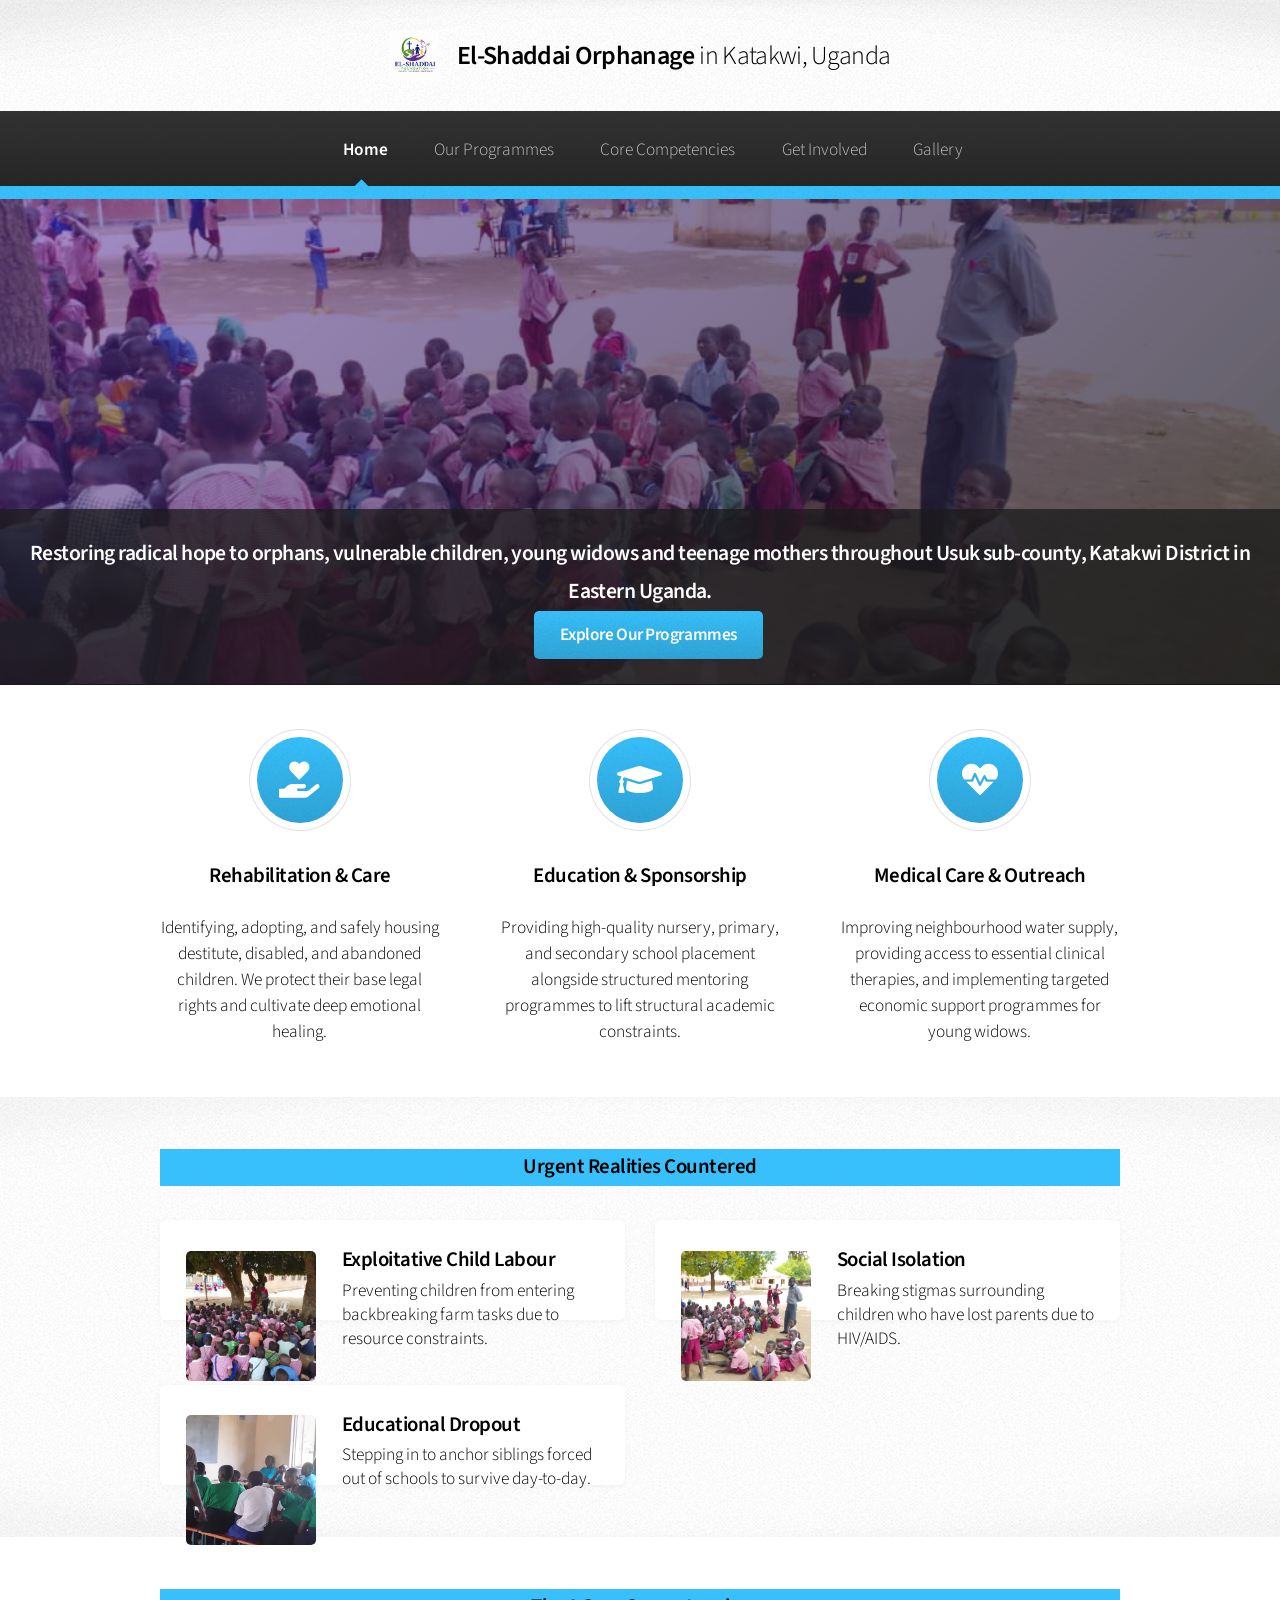
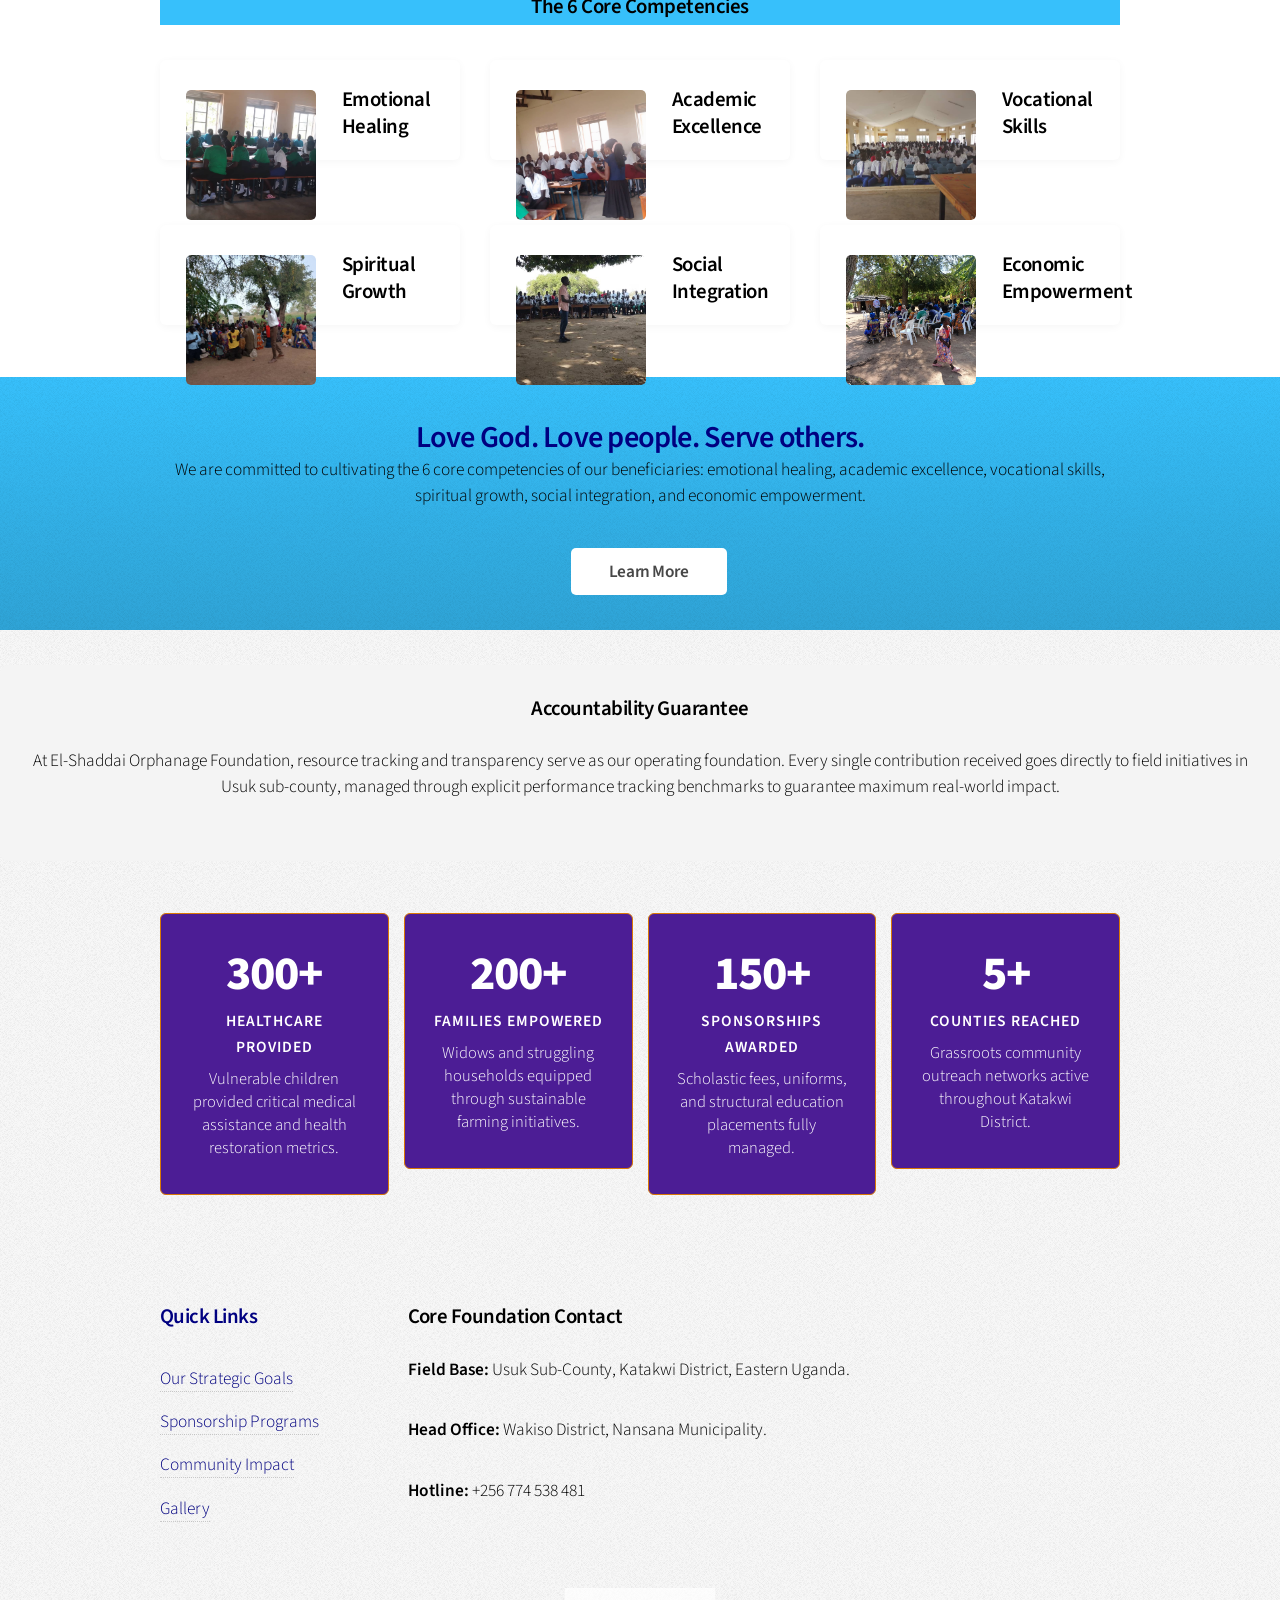
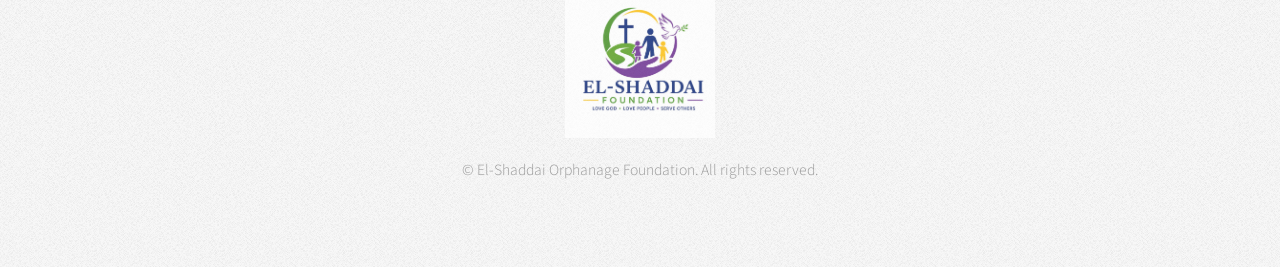
<file: index.html>
<!DOCTYPE HTML>
<html lang="en">
  <head>
    <title>El-Shaddai Orphanage Foundation | Love God, Love People, Serve Others</title>
    <meta charset="utf-8" />
    <meta name="viewport" content="width=device-width, initial-scale=1, user-scalable=no" />
    
    <meta name="description" content="Restoring radical hope to orphans, vulnerable children, young widows, and teenage mothers in Usuk sub-county, Katakwi District, Eastern Uganda through holistic care, education, and health rehabilitation." />
    <meta name="keywords" content="El-Shaddai Orphanage, Katakwi Uganda, orphan sponsorship Uganda, child advocacy Usuk, vulnerable children charity, Eastern Uganda NGO, donate to Uganda orphanage" />
    <meta name="robots" content="index, follow" />
    <meta property="og:type" content="website" />
    
    <link rel="canonical" href="https://alijinie.github.io/El-Shaddai-Orphanage-Foundation/index.html" />
    <meta property="og:url" content="https://alijinie.github.io/El-Shaddai-Orphanage-Foundation/index.html" />
    <meta property="og:title" content="El-Shaddai Orphanage Foundation | Katakwi, Uganda" />
    <meta property="og:description" content="Restoring radical hope to orphans, vulnerable children, young widows, and teenage mothers throughout Usuk sub-county." />
    <meta property="og:image" content="https://alijinie.github.io/El-Shaddai-Orphanage-Foundation/hero.jpeg" />
    <meta property="og:image:secure_url" content="https://alijinie.github.io/El-Shaddai-Orphanage-Foundation/hero.jpeg" />
    <meta property="og:image:type" content="image/jpeg" />
    <meta property="og:image:width" content="1200" />
    <meta property="og:image:height" content="630" />
    <meta property="og:site_name" content="El-Shaddai Orphanage Foundation" />

    <meta name="twitter:card" content="summary_large_image" />
    <meta name="twitter:url" content="https://alijinie.github.io/El-Shaddai-Orphanage-Foundation/index.html" />
    <meta name="twitter:title" content="El-Shaddai Orphanage Foundation | Love God, Love People, Serve Others" />
    <meta name="twitter:description" content="Empowering vulnerable children and young families in Eastern Uganda through education, clinical therapies, and community outreach." />
    <meta name="twitter:image" content="https://alijinie.github.io/El-Shaddai-Orphanage-Foundation/hero.jpeg" />
    <link rel="icon" type="image/jpg" href="logo.jpg">
    <link rel="stylesheet" href="assets/css/main.css" />
    <style>
      /* --- Mobile Viewport Adjustments for Home Page Blocks --- */
@media screen and (max-width: 736px) {
    /* 1. Target the text container inside the cards for both sections */
    #overview .box.post .inner,
    #investment .box.post .inner {
        text-align: center; /* Centers h3 and p text alignments */
        margin-left: 0 !important; /* Forces removal of layout float spacing bugs */
        padding: 1em 0.5em 0 0.5em; /* Smooth breathing room directly below images */
    }

    /* 2. Optional: Center the image wrappers themselves so they look balanced */
    #overview .box.post .image.left,
    #investment .box.post .image.left {
        float: none !important; /* Removes template-level left alignment */
        display: block;
        margin: 0 auto 1em auto !important; /* Centers image on line and pushes text down */
        max-width: 180px; /* Keeps your phone uploads perfectly proportioned */
    }
}
      /* ==========================================================================
         LAYOUT FIX: Modern Box-Post Alignment System (Desktop & Mobile)
         ========================================================================== */
      .box.post {
        display: flex !important;
        align-items: flex-start !important;
        background: #ffffff;
        padding: 1.5em !important;
        border-radius: 6px;
        box-shadow: 0 2px 10px rgba(0, 0, 0, 0.04);
        margin-bottom: 2em;
        height: calc(100% - 2em); /* Forces cards in the same row to align perfectly equal height */
      }
      .box.post .image.left {
        flex-shrink: 0 !important;
        width: 130px !important;
        height: 130px !important;
        margin: 0 1.5em 0 0 !important;
        overflow: hidden;
        border-radius: 4px;
        float: none !important; /* Disables template float layout conflicts */
      }
      .box.post .image.left img {
        width: 100% !important;
        height: 100% !important;
        object-fit: cover !important; /* Guarantees image aspect-ratio protection */
      }
      .box.post .inner {
        flex: 1 !important;
      }
      .box.post .inner h3 {
        margin-top: 0 !important;
        margin-bottom: 0.5em !important;
      }

      /* Responsive adaptation for tablets and mobile viewports */
      @media screen and (max-width: 840px) {
        .box.post {
          flex-direction: column !important;
          align-items: center !important;
          text-align: center !important;
        }
        .box.post .image.left {
          margin: 0 0 1.25em 0 !important;
          width: 100% !important;
          max-width: 320px !important;
          height: 180px !important;
        }
      }

      /* ==========================================================================
         PRESERVED PROGRESS: Custom Component Elements
         ========================================================================== */
      .impact-container {
        text-align: center;
      }
      .stat-box {
        background: #4c1d95;
        padding: 2em 1.5em;
        border-radius: 6px;
        border: 1px solid #d97706;
        transition: transform 0.3s ease, background 0.3s ease;
      }
      .stat-box:hover {
        background: #d97706;
        transform: translateY(-5px);
        color: #065f46;
      }
      .stat-number {
        font-size: 2.75em;
        font-weight: 800;
        color: white;
        line-height: 1.1;
        margin-bottom: 0.15em;
        display: block;
        letter-spacing: -1px;
      }
      .stat-label {
        font-size: 0.9em;
        color: white;
        text-transform: uppercase;
        letter-spacing: 1px;
        font-weight: 600;
        margin-bottom: 0.5em;
        display: block;
      }
      .stat-desc {
        font-size: 0.95em;
        color: white;
        line-height: 1.4;
        margin: 0;
      }
      .impact-divider {
        border-color: rgba(255, 255, 255, 0.08);
        margin: 3em 0;
      }
      .logo-img {
        display: inline-block !important;
        width: auto !important;          
        height: 2.2em !important;        
        max-height: 50px !important;     
        object-fit: contain !important;  
        vertical-align: middle !important; 
        margin-right: 0.5em !important;  
        margin-top: -0.15em !important;  
      }
      .bottom-Logo-img {
        display: block !important;       
        margin: 0 auto 1.25em auto !important; 
        width: auto !important;          
        height: 150px !important;         
        object-fit: contain !important;  
        opacity: 0.8;                    
        transition: opacity 0.3s ease;
      }
      .bottom-Logo-img:hover {
        opacity: 1;                      
      }
      .near-down {
        margin-top: 2em;
        padding: 1.5em;
        background: #f4f4f4;
        border-radius: 8px;
        text-align: center;
      }
    
      #banner {
        height: 28em;
        text-align: center;
        position: relative;
        overflow: hidden; 
        display: flex;
        align-items: center;
        justify-content: center;
      }
      .banner-content {
        position: relative;
        z-index: 3;
        width: 100%;
        padding: 0 2em;
      }
      .banner-slider {
        position: absolute;
        top: 0;
        left: 0;
        width: 100%;
        height: 100%;
        z-index: 1;
        background: #111; 
      }
      .slider-track {
        display: flex;
        width: 600%; 
        height: 100%;
        will-change: transform; 
        animation: slidePanRight 30s linear infinite; 
      }
      .slide-img {
        width: 16.6666666%;
        height: 100%;
        background-size: cover; 
        background-position: center center;
        flex-shrink: 0;
      }
      .banner-slider::after {
        content: '';
        position: absolute;
        top: 0;
        left: 0;
        width: 100%;
        height: 100%;
        background: linear-gradient(135deg, rgba(76, 29, 149, 0.5), rgba(0, 0, 0, 0.65)); 
        z-index: 2;
      }

      @keyframes slidePanRight {
        0% {
          transform: translate3d(-50%, 0, 0); 
        }
        100% {
          transform: translate3d(0%, 0, 0); 
        }
      }

      @media screen and (max-width: 736px) {
        .logo-img,
        #titleBar .title .logo-img,
        #navPanel .logo-img,
        #navPanel a .logo-img {
          display: inline-block !important;
          width: auto !important;
          height: 1.4em !important;     
          max-height: 32px !important;    
          margin-right: 0.3em !important;
          margin-top: -0.1em !important;
          margin-bottom: 0px !important;
        }
      }
      /* --- Desktop Layout Enhancements for Home Page Blocks --- */
@media screen and (min-width: 737px) {
    /* 1. Standardize and shrink the left floated image bounds */
    #overview .box.post .image.left,
    #investment .box.post .image.left {
        max-width: 130px; /* Brings images to a crisp, professional size */
        margin-right: 1.5em;
        margin-bottom: 0;
    }

    /* 2. Vertically center and align the text block alongside the image */
    #overview .box.post,
    #investment .box.post {
        display: flex;
        align-items: center;
        text-align: left;
        padding: 1.5em; /* Cleans up outer spacing gaps */
        background: #ffffff; /* Gives boxes an elegant, clean profile */
        border-radius: 6px;
        box-shadow: 0 2px 8px rgba(0,0,0,0.04); /* Optional: Soft modern elevation */
        height: 100px; /* Keeps card rows uniformly aligned */
    }

    /* 3. Drop default template float margins causing the wide spacing layout bug */
    #overview .box.post .inner,
    #investment .box.post .inner {
        margin-left: 0 !important;
        flex: 1;
    }

    /* 4. Typographic tightening */
    #overview .box.post h3,
    #investment .box.post h3 {
        margin: 0 0 0.25em 0 !important;
        padding: 0 !important;
        line-height: 1.3;
    }
    
    #overview .box.post p {
        margin: 0 !important;
        line-height: 1.4;
    }
}
    </style>
  </head>
  <body class="is-preload">
    <div id="page-wrapper">

      <div id="header">
        <h1>
          <a href="index.html" id="logo">
            <img src="logo.jpg" alt="El-Shaddai Orphanage Logo" class="logo-img" />
            El-Shaddai Orphanage <em>in Katakwi, Uganda</em>
          </a>
        </h1>

        <nav id="nav">
          <ul>
            <li class="current"><a href="index.html">Home</a></li>
            <li><a href="Our Programmes.html">Our Programmes</a></li>
            <li><a href="Core Competencies.html">Core Competencies</a></li>
            <li><a href="contact.html">Get Involved</a></li>
            <li><a href="gallery.html">Gallery</a></li>
          </ul>
        </nav>
      </div>

      <section id="banner">
        <div class="banner-slider">
          <div class="slider-track">
            <div class="slide-img" style="background-image: url('1.jpeg');"></div>
            <div class="slide-img" style="background-image: url('2.jpeg');"></div>
            <div class="slide-img" style="background-image: url('3.jpeg');"></div>
            <div class="slide-img" style="background-image: url('1.jpeg');"></div>
            <div class="slide-img" style="background-image: url('2.jpeg');"></div>
            <div class="slide-img" style="background-image: url('3.jpeg');"></div>
          </div>
        </div>

        <header class="banner-content">
          <h2>Restoring radical hope to orphans, vulnerable children, young widows and teenage mothers throughout Usuk sub-county, Katakwi District in Eastern Uganda.</h2>
          <a href="Our Programmes.html" class="button">Explore Our Programmes</a>
        </header>
      </section>

      <section class="wrapper style1">
        <div class="container">
          <div class="row gtr-200">
              
            <section class="col-4 col-12-narrower">
              <div class="box highlight">
                <i class="icon solid major fa-hand-holding-heart"></i>
                <h3>Rehabilitation & Care</h3>
                <p>Identifying, adopting, and safely housing destitute, disabled, and abandoned children. We protect their base legal rights and cultivate deep emotional healing.</p>
              </div>
            </section>
              
            <section class="col-4 col-12-narrower">
              <div class="box highlight">
                <i class="icon solid major fa-graduation-cap"></i>
                <h3>Education & Sponsorship</h3>
                <p>Providing high-quality nursery, primary, and secondary school placement alongside structured mentoring programmes to lift structural academic constraints.</p>
              </div>
            </section>
              
            <section class="col-4 col-12-narrower">
              <div class="box highlight">
                <i class="icon solid major fa-heartbeat"></i>
                <h3>Medical Care & Outreach</h3>
                <p>Improving neighbourhood water supply, providing access to essential clinical therapies, and implementing targeted economic support programmes for young widows.</p>
              </div>
            </section>

          </div>
        </div>
      </section>

      <section id="overview" class="wrapper style2">
        <div class="container">
          <header class="major" id="midSec">
            <h3>Urgent Realities Countered</h3>
          </header>
          <div class="row">
            
            <section class="col-6 col-12-narrower">
              <div class="box post">
                <a href="#" class="image left"><img src="3.jpeg" alt="Child welfare support" /></a>
                <div class="inner">
                  <h3>Exploitative Child Labour</h3>
                  <p>Preventing children from entering backbreaking farm tasks due to resource constraints.</p>
                </div>
              </div>
            </section>
            
            <section class="col-6 col-12-narrower">
              <div class="box post">
                <a href="#" class="image left"><img src="1.jpeg" alt="Community integration" /></a>
                <div class="inner">
                  <h3>Social Isolation</h3>
                  <p>Breaking stigmas surrounding children who have lost parents due to HIV/AIDS.</p>
                </div>
              </div>
            </section>
            
            <section class="col-6 col-12-narrower">
              <div class="box post">
                <a href="#" class="image left"><img src="444.jpeg" alt="Children educational focus" /></a>
                <div class="inner">
                  <h3>Educational Dropout</h3>
                  <p>Stepping in to anchor siblings forced out of schools to survive day-to-day.</p>
                </div>
              </div>
            </section>

          </div>
        </div>
      </section>

      <section id="investment" class="wrapper style1">
        <div class="container">
          <header class="major" id="midSec">
            <h3>The 6 Core Competencies</h3>
          </header>
          <div class="row">
            
            <section class="col-4 col-6-medium col-12-narrower">
              <div class="box post">
                <a href="#" class="image left"><img src="33.jpeg" alt="Emotional Healing therapy" /></a>
                <div class="inner">
                  <h3>Emotional Healing</h3>
                  
                </div>
              </div>
            </section>
            
            <section class="col-4 col-6-medium col-12-narrower">
              <div class="box post">
                <a href="#" class="image left"><img src="55.jpeg" alt="Academic Excellence and ICT program" /></a>
                <div class="inner">
                  <h3>Academic Excellence</h3>
                  
                </div>
              </div>
            </section>
            
            <section class="col-4 col-6-medium col-12-narrower">
              <div class="box post">
                <a href="#" class="image left"><img src="666.jpeg" alt="Vocational training skills" /></a>
                <div class="inner">
                  <h3>Vocational Skills</h3>
                  
                </div>
              </div>
            </section>
            
            <section class="col-4 col-6-medium col-12-narrower">
              <div class="box post">
                <a href="#" class="image left"><img src="s.jpg" alt="Spiritual Growth mentorship" /></a>
                <div class="inner">
                  <h3>Spiritual Growth</h3>
                  
                </div>
              </div>
            </section>
            
            <section class="col-4 col-6-medium col-12-narrower">
              <div class="box post">
                <a href="#" class="image left"><img src="999.jpeg" alt="Social integration outreach" /></a>
                <div class="inner">
                  <h3>Social Integration</h3>
                  
                </div>
              </div>
            </section>
            
            <section class="col-4 col-6-medium col-12-narrower">
              <div class="box post">
                <a href="#" class="image left"><img src="99.jpg" alt="Economic empowerment and arts" /></a>
                <div class="inner">
                  <h3>Economic Empowerment</h3>
                  
                </div>
              </div>
            </section>

          </div>
        </div>
      </section>

      <section id="cta" class="wrapper style3">
        <div class="container">
          <header>
            <h2 style="color: navy">Love God. Love people. Serve others.</h2>
            <p id="compt">We are committed to cultivating the 6 core competencies of our beneficiaries: emotional healing, academic excellence, vocational skills, spiritual growth, social integration, and economic empowerment.</p>
            <a href="Core Competencies.html" class="button">Learn More</a>
          </header>
        </div>
      </section>

      <section class="near-down">
        <h3>Accountability Guarantee</h3>
        <p>At El-Shaddai Orphanage Foundation, resource tracking and transparency serve as our operating foundation. Every single contribution received goes directly to field initiatives in Usuk sub-county, managed through explicit performance tracking benchmarks to guarantee maximum real-world impact.</p>
      </section>

      <div id="footer">
        <div class="container">
          <div class="impact-container">
            <div class="row gtr-50">
              <div class="col-3 col-6-narrower col-12-mobilep">
                <div class="stat-box">
                  <span class="stat-number">300+</span>
                  <span class="stat-label">Healthcare Provided</span>
                  <p class="stat-desc">Vulnerable children provided critical medical assistance and health restoration metrics.</p>
                </div>
              </div>
              <div class="col-3 col-6-narrower col-12-mobilep">
                <div class="stat-box">
                  <span class="stat-number">200+</span>
                  <span class="stat-label">Families Empowered</span>
                  <p class="stat-desc">Widows and struggling households equipped through sustainable farming initiatives.</p>
                </div>
              </div>
              <div class="col-3 col-6-narrower col-12-mobilep">
                <div class="stat-box">
                  <span class="stat-number">150+</span>
                  <span class="stat-label">Sponsorships Awarded</span>
                  <p class="stat-desc">Scholastic fees, uniforms, and structural education placements fully managed.</p>
                </div>
              </div>
              <div class="col-3 col-6-narrower col-12-mobilep">
                <div class="stat-box">
                  <span class="stat-number">5+</span>
                  <span class="stat-label">Counties Reached</span>
                  <p class="stat-desc">Grassroots community outreach networks active throughout Katakwi District.</p>
                </div>
              </div>
            </div>
          </div>

          <hr class="impact-divider" />

          <div class="row">
            <section class="col-3 col-6-narrower col-12-mobilep">
              <h3 style="color:navy">Quick Links</h3>
              <ul class="links" style="color:navy">
                <li><a href="Core Competencies.html">Our Strategic Goals</a></li>
                <li><a href="Our Programmes.html">Sponsorship Programs</a></li>
                <li><a href="contact.html">Community Impact</a></li>
                <li><a href="gallery.html">Gallery</a></li>
              </ul>
            </section>
            <section class="col-6 col-12-narrower">
              <h3>Core Foundation Contact</h3>
              <p><strong>Field Base:</strong> Usuk Sub-County, Katakwi District, Eastern Uganda.</p>
              <p><strong>Head Office:</strong> Wakiso District, Nansana Municipality.</p>
              <p><strong>Hotline:</strong> +256 774 538 481</p>
            </section>
          </div>
        </div>

        <div class="copyright">
          <img src="logo.jpg" alt="El-Shaddai Orphanage Logo" class="bottom-Logo-img" />
          <ul class="menu">
            <li>&copy; El-Shaddai Orphanage Foundation. All rights reserved.</li>
          </ul>
        </div>
      </div>

    </div>

    <script src="assets/js/jquery.min.js"></script>
    <script src="assets/js/jquery.dropotron.min.js"></script>
    <script src="assets/js/browser.min.js"></script>
    <script src="assets/js/breakpoints.min.js"></script>
    <script src="assets/js/util.js"></script>
    <script src="assets/js/main.js"></script>
  </body>
</html>
</file>
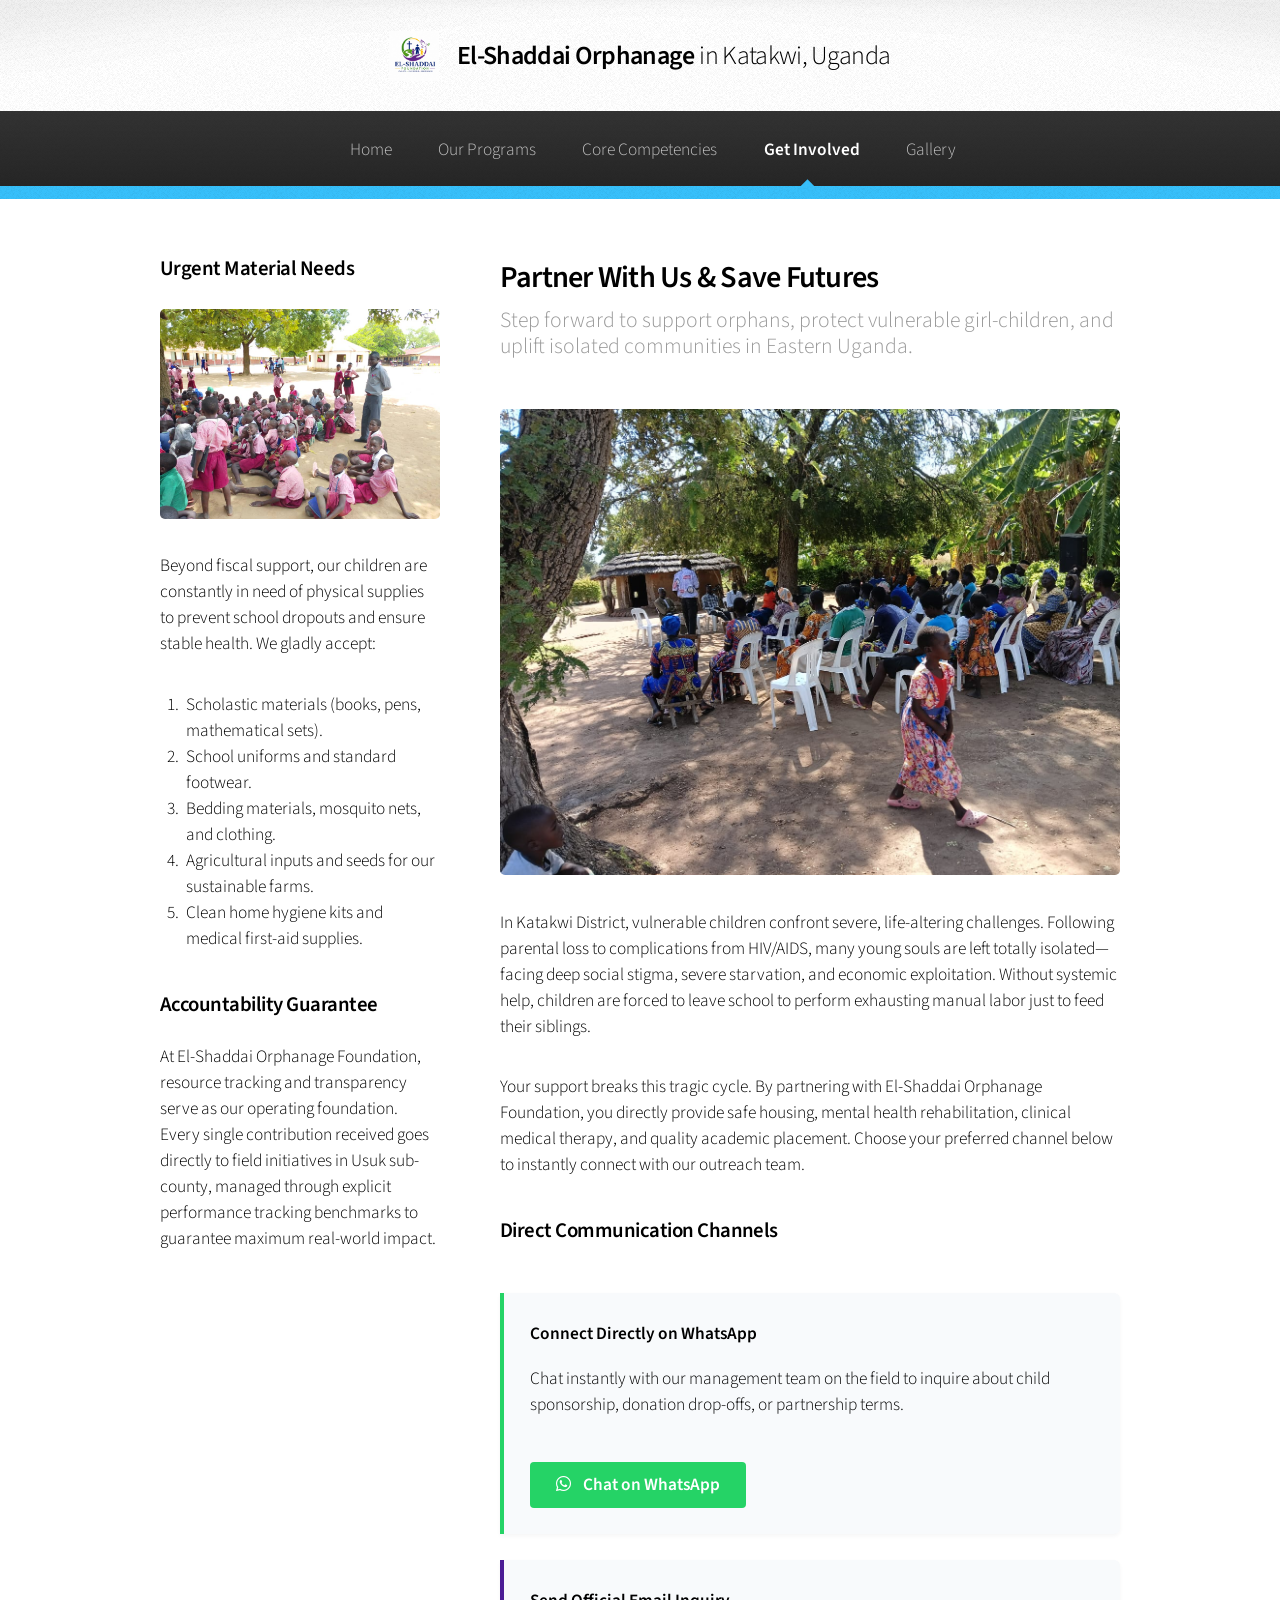
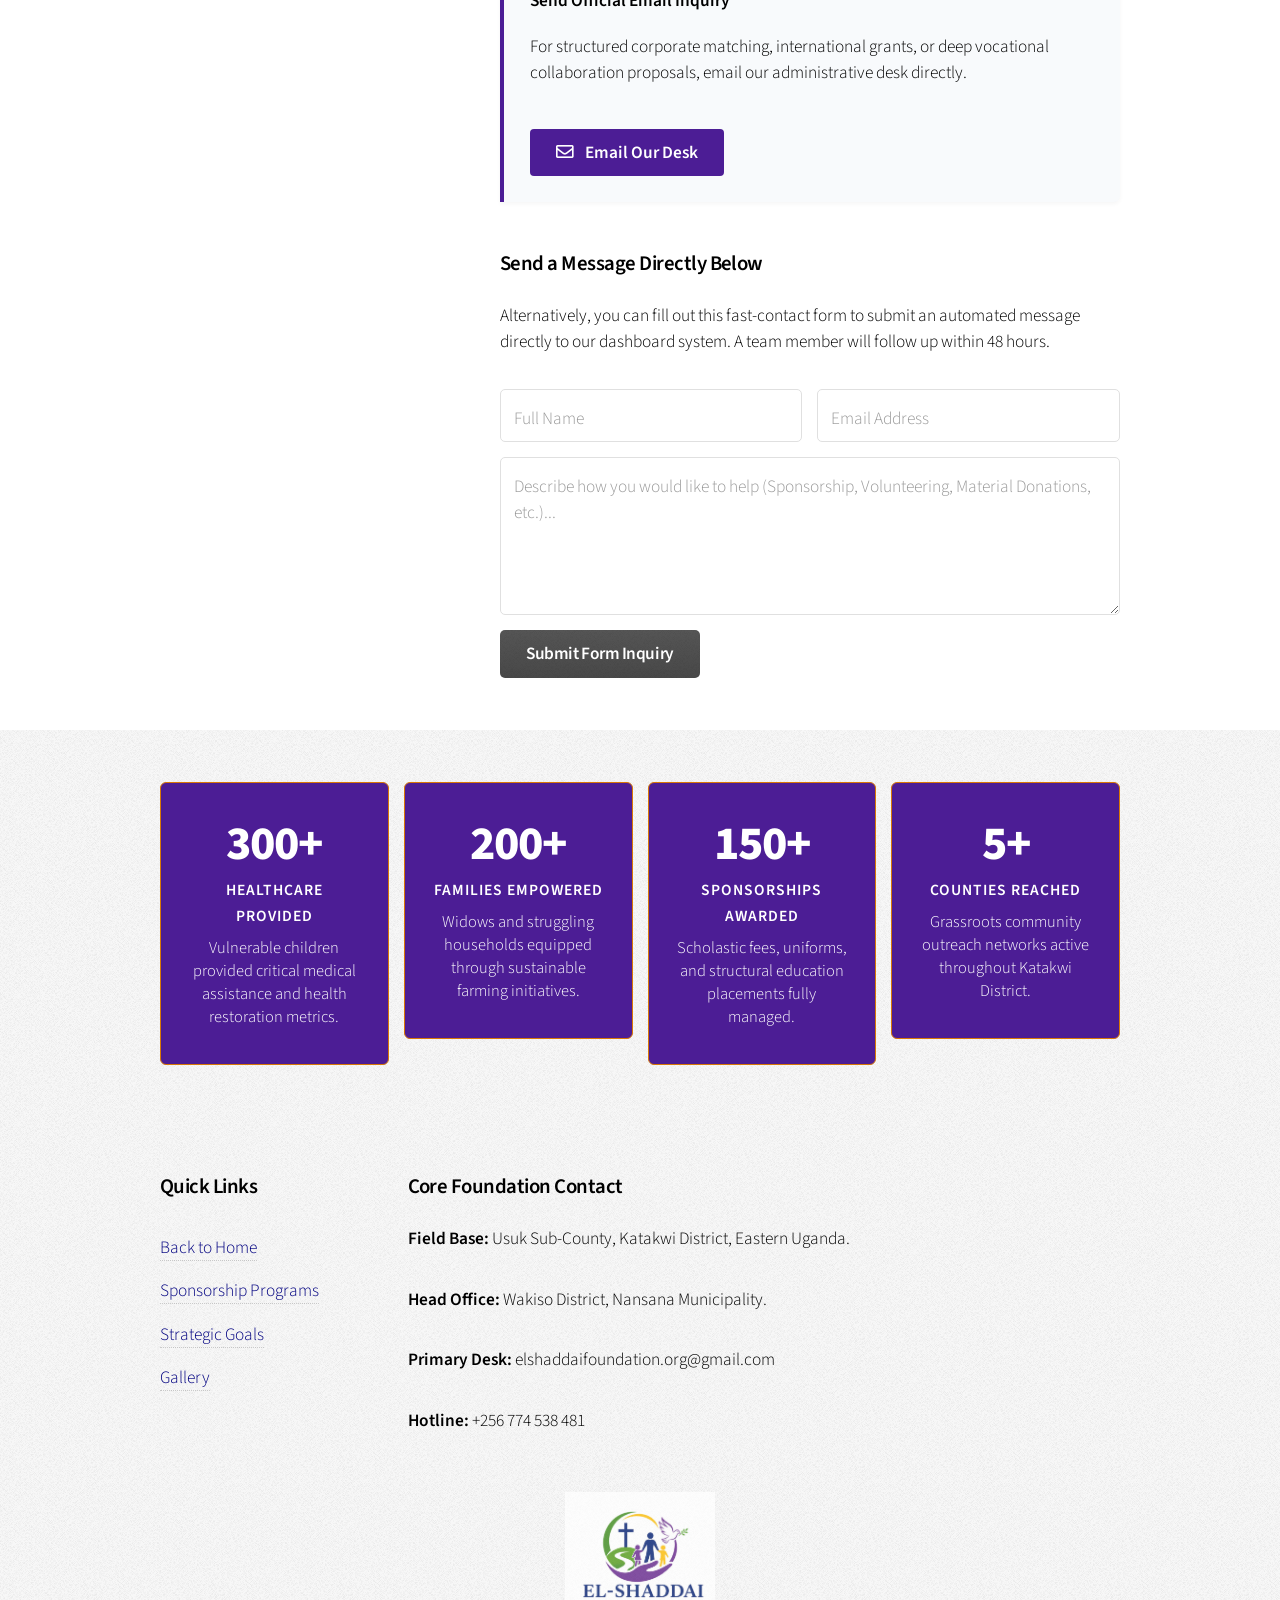
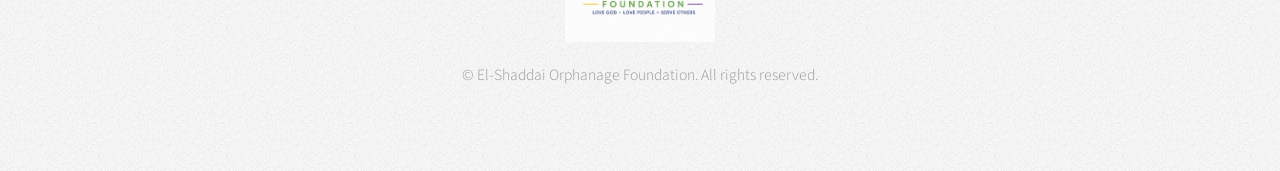
<file: contact.html>
<!DOCTYPE HTML>
<html>
	<head>
		<title>Get Involved - El-Shaddai Orphanage Foundation</title>
		<meta charset="utf-8" />
		<meta name="viewport" content="width=device-width, initial-scale=1, user-scalable=no" />
		<meta name="description" content="Restoring radical hope to orphans, vulnerable children, young widows, and teenage mothers in Usuk sub-county, Katakwi District, Eastern Uganda through holistic care, education, and health rehabilitation." />
    <meta name="keywords" content="El-Shaddai Orphanage, Katakwi Uganda, orphan sponsorship Uganda, child advocacy Usuk, vulnerable children charity, Eastern Uganda NGO, donate to Uganda orphanage" />
    <meta name="robots" content="index, follow" />
    <link rel="canonical" href="https://www.elshaddaifoundation.org/index.html" />

    <meta property="og:type" content="website" />
    <meta property="og:url" content="https://www.elshaddaifoundation.org/index.html" />
    <meta property="og:title" content="El-Shaddai Orphanage Foundation | Katakwi, Uganda" />
    <meta property="og:description" content="Restoring radical hope to orphans, vulnerable children, young widows, and teenage mothers throughout Usuk sub-county." />
    <meta property="og:image" content="https://www.elshaddaifoundation.org/images/social-preview.jpg" />
    <meta property="og:image:secure_url" content="https://www.elshaddaifoundation.org/images/social-preview.jpg" />
    <meta property="og:image:type" content="image/jpeg" />
    <meta property="og:image:width" content="1200" />
    <meta property="og:image:height" content="630" />
    <meta property="og:site_name" content="El-Shaddai Orphanage Foundation" />

    <meta name="twitter:card" content="summary_large_image" />
    <meta name="twitter:url" content="https://www.elshaddaifoundation.org/index.html" />
    <meta name="twitter:title" content="El-Shaddai Orphanage Foundation | Love God, Love People, Serve Others" />
    <meta name="twitter:description" content="Empowering vulnerable children and young families in Eastern Uganda through education, clinical therapies, and community outreach." />
    <meta name="twitter:image" content="https://www.elshaddaifoundation.org/images/social-preview.jpg" />
		<link rel="stylesheet" href="assets/css/main.css" />
		<style>
			.bottom-Logo-img {
				display: block !important;       /* Isolates the logo on its own line centered above the links */
				margin: 0 auto 1.25em auto !important; /* Centers horizontally and adds clean space below it */
				width: auto !important;          /* Prevents template rules from forcing full-width stretching */
				height: 150px !important;         /* Perfect visual sweet-spot height for desktop */
				object-fit: contain !important;  /* Hard protection for the image's true aspect ratio */
				opacity: 0.8;                    /* Subtly matches the lower visual weight of footer text */
				transition: opacity 0.3s ease;
			}

			.bottom-Logo-img:hover {
				opacity: 1;                      /* Illuminates fully when hovered */
			}

			/* Responsive adjustment for mobile viewports */
			@media screen and (max-width: 736px) {
				.bottom-Logo-img {
					height: 100px !important;     /* Scales down gracefully so it doesn't crowd mobile screens */
					margin-bottom: 1em !important;
				}
			}
			/* Custom Impact Counters Styling */
			.impact-container {
				text-align: center;
			}
			.stat-box {
				background: #4c1d95;
				padding: 2em 1.5em;
				border-radius: 6px;
				border: 1px solid #d97706;
				transition: transform 0.3s ease, background 0.3s ease;
			}
			.stat-box:hover {
				background: #d97706;
				transform: translateY(-5px);
				color: #065f46;
			}
			.stat-number {
				font-size: 2.75em;
				font-weight: 800;
				color: white;
				line-height: 1.1;
				margin-bottom: 0.15em;
				display: block;
				letter-spacing: -1px;
			}
			.stat-label {
				font-size: 0.9em;
				color: white;
				text-transform: uppercase;
				letter-spacing: 1px;
				font-weight: 600;
				margin-bottom: 0.5em;
				display: block;
			}
			.stat-desc {
				font-size: 0.95em;
				color: white;
				line-height: 1.4;
				margin: 0;
			}
			.impact-divider {
				border-color: rgba(255, 255, 255, 0.08);
				margin: 3em 0;
			}
			
			/* Global Logo Image Rules Fix */
			.logo-img {
				display: inline-block !important;
				width: auto !important;
				height: 2.2em !important;
				max-height: 50px !important;
				object-fit: contain !important;
				vertical-align: middle !important;
				margin-right: 0.5em !important;
				margin-top: -0.15em !important;
			}

			@media screen and (max-width: 736px) {
				.logo-img,
				#titleBar .title .logo-img,
				#navPanel .logo-img,
				#navPanel a .logo-img {
					display: inline-block !important;
					width: auto !important;
					height: 1.4em !important;
					max-height: 32px !important;
					margin-right: 0.3em !important;
					margin-top: -0.1em !important;
					margin-bottom: 0px !important;
				}
			}

			/* Direct Action Channels Layout */
			.action-channels {
				margin: 2.5em 0;
			}
			.channel-card {
				background: #f8fafc;
				border-left: 4px solid #4c1d95;
				padding: 1.5em;
				margin-bottom: 1.5em;
				border-radius: 0 6px 6px 0;
				box-shadow: 0 2px 4px rgba(0,0,0,0.04);
			}
			.channel-card.whatsapp {
				border-left-color: #25D366;
			}
			.contact-btn {
				display: inline-block;
				padding: 0.6em 1.5em;
				background: #4c1d95;
				color: #fff !important;
				border-radius: 4px;
				text-decoration: none;
				font-weight: 600;
				margin-top: 0.5em;
				border: none;
				transition: background 0.2s ease;
			}
			.contact-btn:hover {
				background: #3b1475;
			}
			.contact-btn.wa-btn {
				background: #25D366;
			}
			.contact-btn.wa-btn:hover {
				background: #1ebd58;
			}
			.contact-btn i {
				margin-right: 0.5em;
			}
		</style>
	</head>
	<body class="is-preload">
		<div id="page-wrapper">

			<div id="header">
				<h1>
					<a href="index.html" id="logo">
						<img src="logo.jpg" alt="El-Shaddai Orphanage Logo" class="logo-img" />
						El-Shaddai Orphanage <em>in Katakwi, Uganda</em>
					</a>
				</h1>
				<nav id="nav">
					<ul>
						<li><a href="index.html">Home</a></li>
						<li><a href="Our Programmes.html">Our Programs</a></li>
						<li><a href="Core Competencies.html">Core Competencies</a></li>
						<li class="current"><a href="contact.html">Get Involved</a></li>
						<li><a href="gallery.html">Gallery</a></li>
					</ul>
				</nav>
			</div>

			<section class="wrapper style1">
				<div class="container">
					<div class="row gtr-200">
						
						<div class="col-4 col-12-narrower">
							<div id="sidebar">

								<section>
									<h3>Urgent Material Needs</h3>
									<span class="image featured"><img src="1.jpeg" alt="Providing resources to orphans in Katakwi" /></span>
									<p>Beyond fiscal support, our children are constantly in need of physical supplies to prevent school dropouts and ensure stable health. We gladly accept:</p>
									<ol class="links">
										<li>Scholastic materials (books, pens, mathematical sets).</li>
										<li>School uniforms and standard footwear.</li>
										<li>Bedding materials, mosquito nets, and clothing.</li>
										<li>Agricultural inputs and seeds for our sustainable farms.</li>
										<li>Clean home hygiene kits and medical first-aid supplies.</li>
									</ol>
								</section>

								<section>
									<h3>Accountability Guarantee</h3>
									<p>At El-Shaddai Orphanage Foundation, resource tracking and transparency serve as our operating foundation. Every single contribution received goes directly to field initiatives in Usuk sub-county, managed through explicit performance tracking benchmarks to guarantee maximum real-world impact.</p>
								</section>

							</div>
						</div>

						<div class="col-8 col-12-narrower imp-narrower">
							<div id="content">
								<article>
									
									<header>
										<h2>Partner With Us & Save Futures</h2>
										<p>Step forward to support orphans, protect vulnerable girl-children, and uplift isolated communities in Eastern Uganda.</p>
									</header>

									<span class="image featured"><img src="99.jpg" alt="Join hands with El-Shaddai Foundation" /></span>

									<p>In Katakwi District, vulnerable children confront severe, life-altering challenges. Following parental loss to complications from HIV/AIDS, many young souls are left totally isolated—facing deep social stigma, severe starvation, and economic exploitation. Without systemic help, children are forced to leave school to perform exhausting manual labor just to feed their siblings.</p>

									<p>Your support breaks this tragic cycle. By partnering with El-Shaddai Orphanage Foundation, you directly provide safe housing, mental health rehabilitation, clinical medical therapy, and quality academic placement. Choose your preferred channel below to instantly connect with our outreach team.</p>

									<h3>Direct Communication Channels</h3>
									<div class="action-channels">
										
										<div class="channel-card whatsapp">
											<h4>Connect Directly on WhatsApp</h4>
											<p>Chat instantly with our management team on the field to inquire about child sponsorship, donation drop-offs, or partnership terms.</p>
											<a href="https://wa.me/256774538481?text=Hello%20El-Shaddai%20Orphanage%20Foundation%2C%20I%20would%20like%20to%20get%20involved%20and%20support%20your%20programs%20in%20Katakwi%21" 
											   target="_blank" 
											   class="contact-btn wa-btn">
												<i class="fab fa-whatsapp"></i> Chat on WhatsApp
											</a>
										</div>

										<div class="channel-card">
											<h4>Send Official Email Inquiry</h4>
											<p>For structured corporate matching, international grants, or deep vocational collaboration proposals, email our administrative desk directly.</p>
											<a href="mailto:elshaddaifoundation.org@gmail.com?subject=Inquiry%20-%20Getting%20Involved%20with%20El-Shaddai&body=Hello%20El-Shaddai%20Orphanage%20Foundation%2C%5BInsert%20your%20message%20here%5D" 
											   class="contact-btn">
												<i class="far fa-envelope"></i> Email Our Desk
											</a>
										</div>

									</div>

									<h3>Send a Message Directly Below</h3>
									<p>Alternatively, you can fill out this fast-contact form to submit an automated message directly to our dashboard system. A team member will follow up within 48 hours.</p>

									<form action="mailto:elshaddaifoundation.org@gmail.com" method="post" enctype="text/plain">
										<div class="row gtr-50">
											<div class="col-6 col-12-mobilep">
												<input type="text" name="name" id="name" placeholder="Full Name" required />
											</div>
											<div class="col-6 col-12-mobilep">
												<input type="email" name="email" id="email" placeholder="Email Address" required />
											</div>
											<div class="col-12">
												<textarea name="message" id="message" placeholder="Describe how you would like to help (Sponsorship, Volunteering, Material Donations, etc.)..." rows="5" required></textarea>
											</div>
											<div class="col-12">
												<ul class="actions">
													<li><input type="submit" class="button alt" value="Submit Form Inquiry" /></li>
												</ul>
											</div>
										</div>
									</form>

								</article>
							</div>
						</div>

					</div>
				</div>
			</section>

			<div id="footer">
				<div class="container">

					<div class="impact-container">
						<div class="row gtr-50">
							<div class="col-3 col-6-narrower col-12-mobilep">
								<div class="stat-box">
									<span class="stat-number">300+</span>
									<span class="stat-label">Healthcare Provided</span>
									<p class="stat-desc">Vulnerable children provided critical medical assistance and health restoration metrics.</p>
								</div>
							</div>
							<div class="col-3 col-6-narrower col-12-mobilep">
								<div class="stat-box">
									<span class="stat-number">200+</span>
									<span class="stat-label">Families Empowered</span>
									<p class="stat-desc">Widows and struggling households equipped through sustainable farming initiatives.</p>
								</div>
							</div>
							<div class="col-3 col-6-narrower col-12-mobilep">
								<div class="stat-box">
									<span class="stat-number">150+</span>
									<span class="stat-label">Sponsorships Awarded</span>
									<p class="stat-desc">Scholastic fees, uniforms, and structural education placements fully managed.</p>
								</div>
							</div>
							<div class="col-3 col-6-narrower col-12-mobilep">
								<div class="stat-box">
									<span class="stat-number">5+</span>
									<span class="stat-label">Counties Reached</span>
									<p class="stat-desc">Grassroots community outreach networks active throughout Katakwi District.</p>
								</div>
							</div>
						</div>
					</div>

					<hr class="impact-divider" />

					<div class="row">
						<section class="col-3 col-6-narrower col-12-mobilep">
							<h3>Quick Links</h3>
							<ul class="links" style="color: navy;">
								<li><a href="index.html">Back to Home</a></li>
								<li><a href="Our Programmes.html">Sponsorship Programs</a></li>
								<li><a href="Core Competencies.html">Strategic Goals</a></li>
								<li><a href="gallery.html">Gallery</a></li>
								
							</ul>
						</section>
						
						<section class="col-6 col-12-narrower">
							<h3>Core Foundation Contact</h3>
							<p><strong>Field Base:</strong> Usuk Sub-County, Katakwi District, Eastern Uganda.</p>
							<p><strong>Head Office:</strong> Wakiso District, Nansana Municipality.</p>
							<p><strong>Primary Desk:</strong> elshaddaifoundation.org@gmail.com</p>
							<p><strong>Hotline:</strong> +256 774 538 481</p>
						</section>
					</div>
				</div>

				
				<div class="copyright">
					<img src="logo.jpg" alt="El-Shaddai Orphanage Logo" class="bottom-Logo-img" />
					<ul class="menu">
						<li>&copy; El-Shaddai Orphanage Foundation. All rights reserved.</li>
						
					</ul>
				</div>
			</div>

		</div>

		<script src="assets/js/jquery.min.js"></script>
		<script src="assets/js/jquery.dropotron.min.js"></script>
		<script src="assets/js/browser.min.js"></script>
		<script src="assets/js/breakpoints.min.js"></script>
		<script src="assets/js/util.js"></script>
		<script src="assets/js/main.js"></script>

	</body>
</html>
</file>
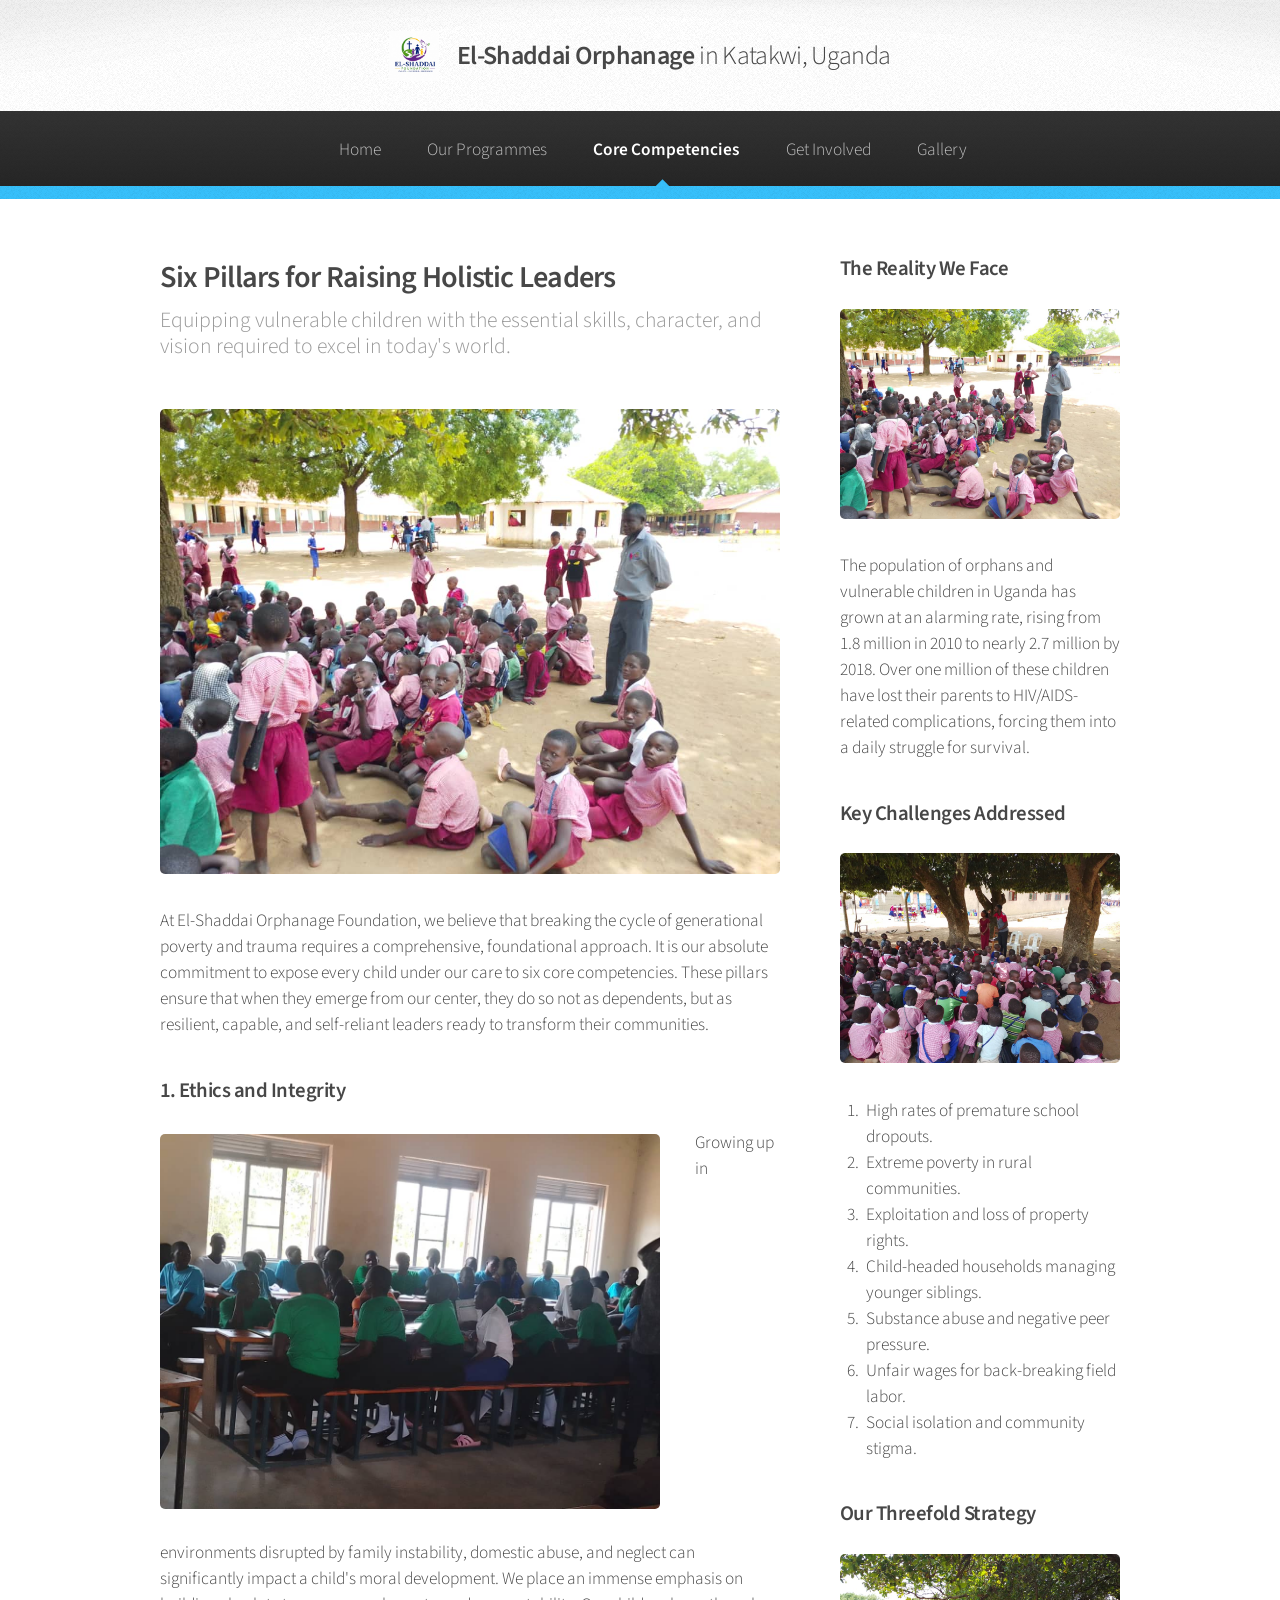
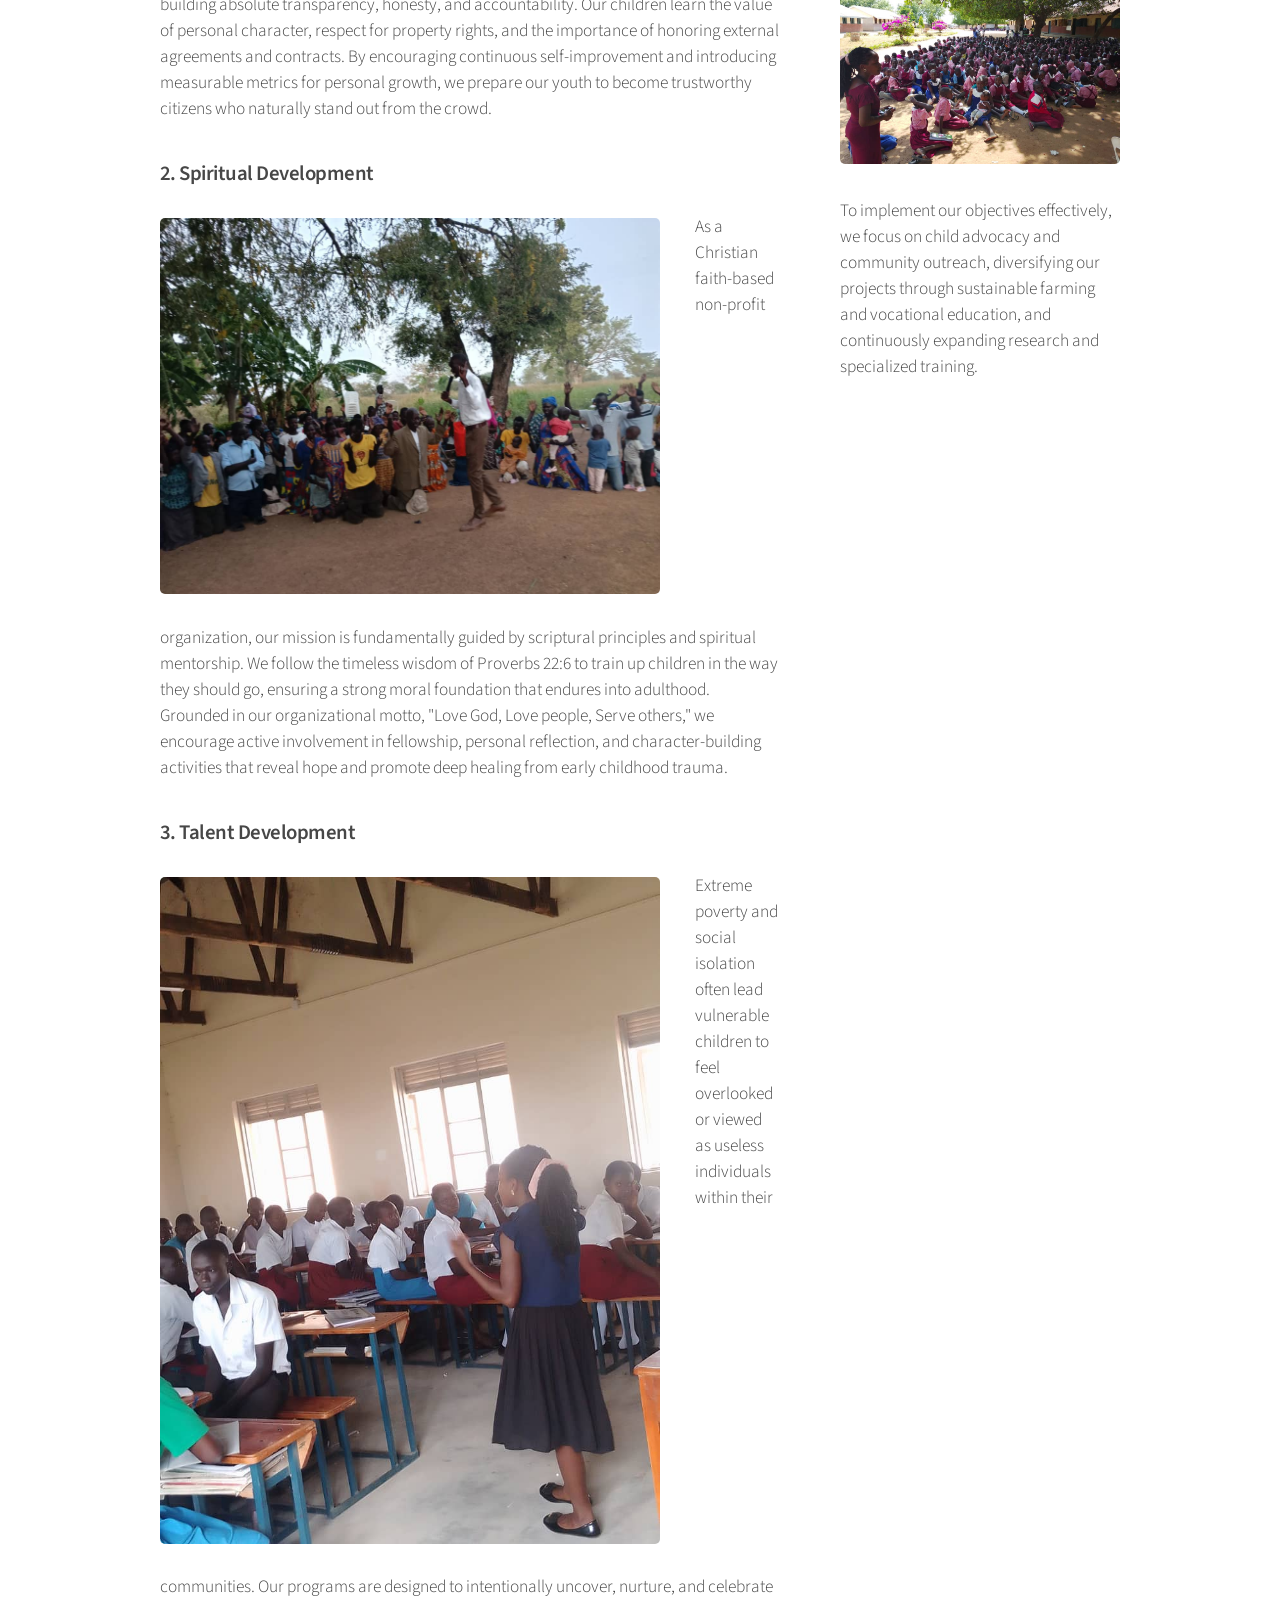
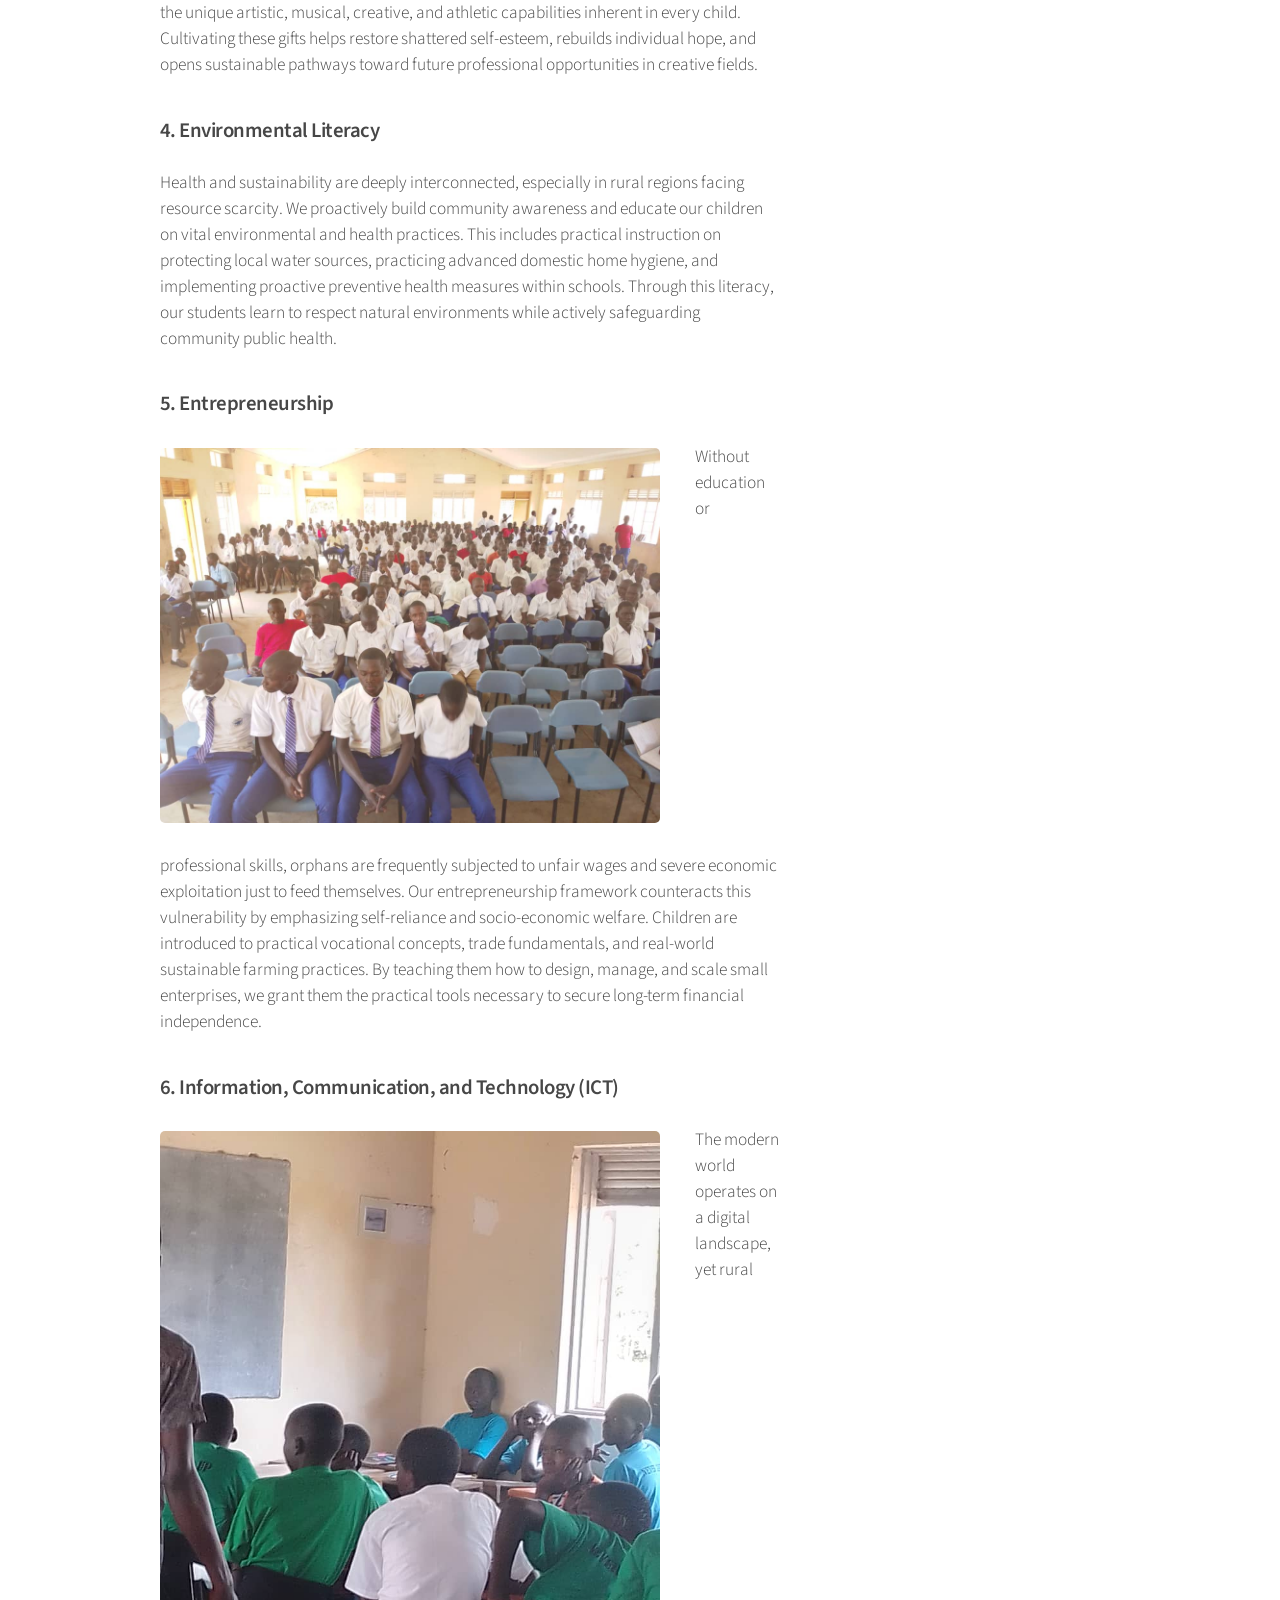
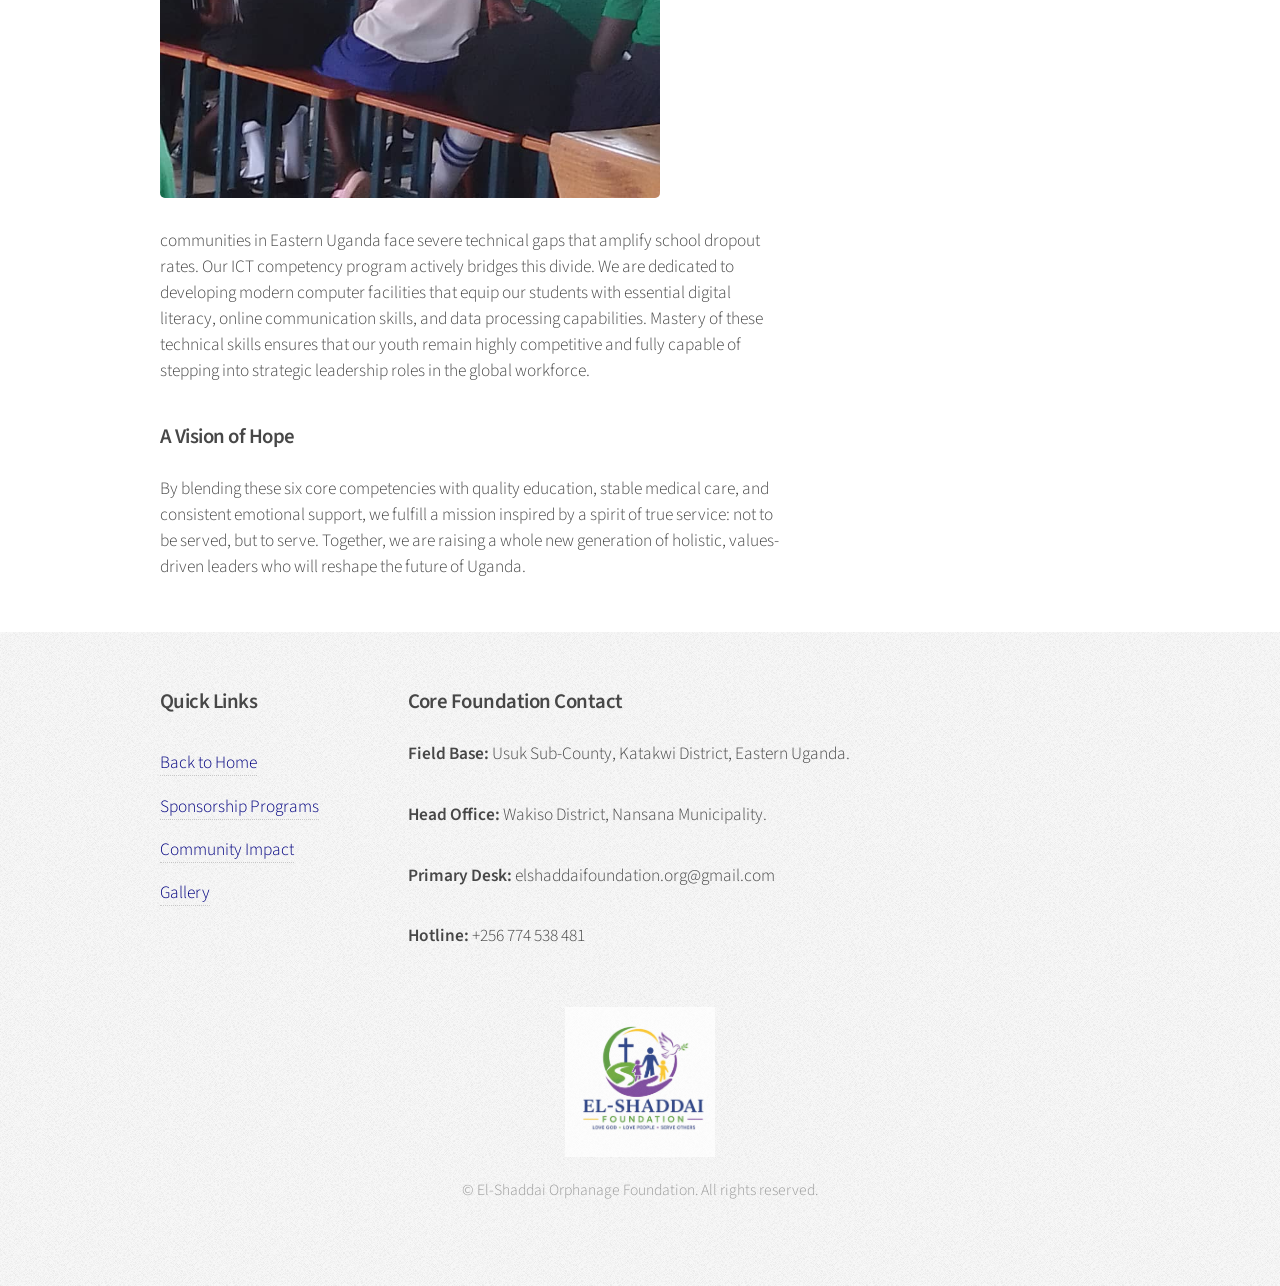
<file: Core Competencies.html>
<!DOCTYPE HTML>
<html>
	<head>
		<title>Core Competencies - El-Shaddai Orphanage Foundation</title>
		<meta charset="utf-8" />
		<meta name="viewport" content="width=device-width, initial-scale=1, user-scalable=no" />
		<meta name="description" content="Restoring radical hope to orphans, vulnerable children, young widows, and teenage mothers in Usuk sub-county, Katakwi District, Eastern Uganda through holistic care, education, and health rehabilitation." />
    <meta name="keywords" content="El-Shaddai Orphanage, Katakwi Uganda, orphan sponsorship Uganda, child advocacy Usuk, vulnerable children charity, Eastern Uganda NGO, donate to Uganda orphanage" />
    <meta name="robots" content="index, follow" />
    <meta property="og:type" content="website" />
    
    <link rel="canonical" href="https://alijinie.github.io/El-Shaddai-Orphanage-Foundation/index.html" />
    <meta property="og:url" content="https://alijinie.github.io/El-Shaddai-Orphanage-Foundation/index.html" />
    <meta property="og:title" content="El-Shaddai Orphanage Foundation | Katakwi, Uganda" />
    <meta property="og:description" content="Restoring radical hope to orphans, vulnerable children, young widows, and teenage mothers throughout Usuk sub-county." />
    <meta property="og:image" content="https://alijinie.github.io/El-Shaddai-Orphanage-Foundation/hero.jpeg" />
    <meta property="og:image:secure_url" content="https://alijinie.github.io/El-Shaddai-Orphanage-Foundation/hero.jpeg" />
    <meta property="og:image:type" content="image/jpeg" />
    <meta property="og:image:width" content="1200" />
    <meta property="og:image:height" content="630" />
    <meta property="og:site_name" content="El-Shaddai Orphanage Foundation" />

    <meta name="twitter:card" content="summary_large_image" />
    <meta name="twitter:url" content="https://alijinie.github.io/El-Shaddai-Orphanage-Foundation/index.html" />
    <meta name="twitter:title" content="El-Shaddai Orphanage Foundation | Love God, Love People, Serve Others" />
    <meta name="twitter:description" content="Empowering vulnerable children and young families in Eastern Uganda through education, clinical therapies, and community outreach." />
    <meta name="twitter:image" content="https://alijinie.github.io/El-Shaddai-Orphanage-Foundation/hero.jpeg" />
    <link rel="icon" type="image/jpg" href="logo.jpg">
		<link rel="stylesheet" href="assets/css/ma2.css" />
		<style>
			/* --- Core Pillars Image Responsiveness --- */

/* Desktop & Laptop viewports */
.pillars-section .image.left img {
    width: 500px;
    height: auto;
}

/* Mobile responsive viewports (Matches Arcana template breakpoints) */
@media screen and (max-width: 736px) {
    .pillars-section .image.left img {
        width: 100%;      /* Expands naturally to fit the mobile layout bounds */
        max-width: 100%;
        height: auto;
    }
}
			.logo-img {
				display: inline-block !important;
				width: auto !important;          /* Overrides global template responsive width stretching */
				height: 2.2em !important;        /* Proportional scaling relative to container text */
				max-height: 50px !important;     /* Hard ceiling to prevent arbitrary scaling */
				object-fit: contain !important;  /* Protects aspect ratio from any squeezing or distortion */
				vertical-align: middle !important; /* Vertically aligns logo inline with text */
				margin-right: 0.5em !important;  /* Creates uniform breathing room before text */
				margin-top: -0.15em !important;  /* Minor typographic alignment correction */
			}

			/* 2. MOBILE RESPONSIVE OVERRIDES: Targets desktop viewports and the cloned titlebar/navigation panels */
			@media screen and (max-width: 736px) {
				.logo-img,
				#titleBar .title .logo-img,
				#navPanel .logo-img,
				#navPanel a .logo-img {
					display: inline-block !important;
					width: auto !important;
					height: 1.4em !important;     /* Compact layout height matching mobile title sizes */
					max-height: 32px !important;    /* Caps the sizing cleanly within small mobile panels */
					margin-right: 0.3em !important;
					margin-top: -0.1em !important;
					margin-bottom: 0px !important;
				}
			}
			
			/* Footer Bottom Logo Styling */
			.bottom-Logo-img {
				display: block !important;       /* Isolates the logo on its own line centered above the links */
				margin: 0 auto 1.25em auto !important; /* Centers horizontally and adds clean space below it */
				width: auto !important;          /* Prevents template rules from forcing full-width stretching */
				height: 150px !important;         /* Perfect visual sweet-spot height for desktop */
				object-fit: contain !important;  /* Hard protection for the image's true aspect ratio */
				opacity: 0.8;                    /* Subtly matches the lower visual weight of footer text */
				transition: opacity 0.3s ease;
			}

			.bottom-Logo-img:hover {
				opacity: 1;                      /* Illuminates fully when hovered */
			}

			/* Responsive adjustment for mobile viewports */
			@media screen and (max-width: 736px) {
				.bottom-Logo-img {
					height: 100px !important;     /* Scales down gracefully so it doesn't crowd mobile screens */
					margin-bottom: 1em !important;
				}
			}
		</style>
	</head>
	<body class="is-preload">
		<div id="page-wrapper">

			<div id="header">
				<h1>
					<a href="index.html" id="logo">
						<img src="logo.jpg" alt="El-Shaddai Orphanage Logo" class="logo-img" />
						El-Shaddai Orphanage <em>in Katakwi, Uganda</em>
					</a>
				</h1>
				<nav id="nav">
					<ul>
						<li><a href="index.html">Home</a></li>
						<li><a href="Our Programmes.html">Our Programmes</a></li>
						<li class="current"><a href="Core Competencies.html">Core Competencies</a></li>
						<li><a href="contact.html">Get Involved</a></li>
                        <li><a href="gallery.html">Gallery</a></li>
					</ul>
				</nav>
			</div>

			<section class="wrapper style1">
				<div class="container">
					<div class="row gtr-200">
						
						<div class="col-8 col-12-narrower">
							<div id="content">
								<article class="pillars-section">
                  
  <header>
    <h2>Six Pillars for Raising Holistic Leaders</h2>
    <p>Equipping vulnerable children with the essential skills, character, and vision required to excel in today's world.</p>
  </header>

  <span class="image featured"><img src="1.jpeg" alt="Empowering vulnerable children through education" /></span>

  <p>At El-Shaddai Orphanage Foundation, we believe that breaking the cycle of generational poverty and trauma requires a comprehensive, foundational approach. It is our absolute commitment to expose every child under our care to six core competencies. These pillars ensure that when they emerge from our center, they do so not as dependents, but as resilient, capable, and self-reliant leaders ready to transform their communities.</p>

  <h3>1. Ethics and Integrity</h3>
  <span class="image left"><img src="33.jpeg" alt="Mentoring sessions highlighting accountability and honesty" /></span>
  <p>Growing up in environments disrupted by family instability, domestic abuse, and neglect can significantly impact a child's moral development. We place an immense emphasis on building absolute transparency, honesty, and accountability. Our children learn the value of personal character, respect for property rights, and the importance of honoring external agreements and contracts. By encouraging continuous self-improvement and introducing measurable metrics for personal growth, we prepare our youth to become trustworthy citizens who naturally stand out from the crowd.</p>

  <h3>2. Spiritual Development</h3>
  <span class="image left"><img src="s.jpg" alt="Spiritual growth activities" /></span>
  <p>As a Christian faith-based non-profit organization, our mission is fundamentally guided by scriptural principles and spiritual mentorship. We follow the timeless wisdom of Proverbs 22:6 to train up children in the way they should go, ensuring a strong moral foundation that endures into adulthood. Grounded in our organizational motto, "Love God, Love people, Serve others," we encourage active involvement in fellowship, personal reflection, and character-building activities that reveal hope and promote deep healing from early childhood trauma.</p>

  <h3>3. Talent Development</h3>
  <span class="image left"><img src="55.jpeg" alt="Children exploring sports, music, and creative arts" /></span>
  <p>Extreme poverty and social isolation often lead vulnerable children to feel overlooked or viewed as useless individuals within their communities. Our programs are designed to intentionally uncover, nurture, and celebrate the unique artistic, musical, creative, and athletic capabilities inherent in every child. Cultivating these gifts helps restore shattered self-esteem, rebuilds individual hope, and opens sustainable pathways toward future professional opportunities in creative fields.</p>

  <h3>4. Environmental Literacy</h3>
  <p>Health and sustainability are deeply interconnected, especially in rural regions facing resource scarcity. We proactively build community awareness and educate our children on vital environmental and health practices. This includes practical instruction on protecting local water sources, practicing advanced domestic home hygiene, and implementing proactive preventive health measures within schools. Through this literacy, our students learn to respect natural environments while actively safeguarding community public health.</p>

  <h3>5. Entrepreneurship</h3>
  <span class="image left"><img src="555.jpeg" alt="Hands-on sustainable agricultural and vocational projects" /></span>
  <p>Without education or professional skills, orphans are frequently subjected to unfair wages and severe economic exploitation just to feed themselves. Our entrepreneurship framework counteracts this vulnerability by emphasizing self-reliance and socio-economic welfare. Children are introduced to practical vocational concepts, trade fundamentals, and real-world sustainable farming practices. By teaching them how to design, manage, and scale small enterprises, we grant them the practical tools necessary to secure long-term financial independence.</p>

  <h3>6. Information, Communication, and Technology (ICT)</h3>
  <span class="image left"><img src="444.jpeg" alt="Students gaining standard computer literacy skills" /></span>
  <p>The modern world operates on a digital landscape, yet rural communities in Eastern Uganda face severe technical gaps that amplify school dropout rates. Our ICT competency program actively bridges this divide. We are dedicated to developing modern computer facilities that equip our students with essential digital literacy, online communication skills, and data processing capabilities. Mastery of these technical skills ensures that our youth remain highly competitive and fully capable of stepping into strategic leadership roles in the global workforce.</p>

  <h3>A Vision of Hope</h3>
  <p>By blending these six core competencies with quality education, stable medical care, and consistent emotional support, we fulfill a mission inspired by a spirit of true service: not to be served, but to serve. Together, we are raising a whole new generation of holistic, values-driven leaders who will reshape the future of Uganda.</p>

</article>
							</div>
						</div>

						<div class="col-4 col-12-narrower">
							<div id="sidebar">

								<section>
									<h3>The Reality We Face</h3>
									<span class="image featured"><img src="1.jpeg" alt="The community context in rural Eastern Uganda" /></span>
									<p>The population of orphans and vulnerable children in Uganda has grown at an alarming rate, rising from 1.8 million in 2010 to nearly 2.7 million by 2018. Over one million of these children have lost their parents to HIV/AIDS-related complications, forcing them into a daily struggle for survival.</p>
								</section>

								<section>
									<h3>Key Challenges Addressed</h3>
									<span class="image featured"><img src="3.jpeg" alt="Key challenges facing vulnerable children" /></span>
									<ol class="links">
										<li>High rates of premature school dropouts.</li>
										<li>Extreme poverty in rural communities.</li>
										<li>Exploitation and loss of property rights.</li>
										<li>Child-headed households managing younger siblings.</li>
										<li>Substance abuse and negative peer pressure.</li>
										<li>Unfair wages for back-breaking field labor.</li>
										<li>Social isolation and community stigma.</li>
									</ol>
								</section>

								<section>
									<h3>Our Threefold Strategy</h3>
									<span class="image featured"><img src="2.jpeg" alt="Our outreach programs and hands-on training initiatives" /></span>
									<p>To implement our objectives effectively, we focus on child advocacy and community outreach, diversifying our projects through sustainable farming and vocational education, and continuously expanding research and specialized training.</p>
								</section>

							</div>
						</div>

					</div>
				</div>
			</section>

			<div id="footer">
				<div class="container">
					<div class="row">
						<section class="col-3 col-6-narrower col-12-mobilep">
							<h3>Quick Links</h3>
							<ul class="links" style="color: navy;">
								<li><a href="index.html">Back to Home</a></li>
								<li><a href="Our Programmes.html">Sponsorship Programs</a></li>
								<li><a href="contact.html">Community Impact</a></li>
								<li><a href="gallery.html">Gallery</a></li>
							</ul>
						</section>
						
						<section class="col-6 col-12-narrower">
							<h3>Core Foundation Contact</h3>
							<p><strong>Field Base:</strong> Usuk Sub-County, Katakwi District, Eastern Uganda.</p>
							<p><strong>Head Office:</strong> Wakiso District, Nansana Municipality.</p>
							<p><strong>Primary Desk:</strong> elshaddaifoundation.org@gmail.com</p>
							<p><strong>Hotline:</strong> +256 774 538 481</p>
						</section>
					</div>
				</div>

				<div class="copyright">
					<img src="logo.jpg" alt="El-Shaddai Orphanage Logo" class="bottom-Logo-img" />
					<ul class="menu">
						<li>&copy; El-Shaddai Orphanage Foundation. All rights reserved.</li>
						
					</ul>
				</div>
			</div>

		</div>

		<script src="assets/js/jquery.min.js"></script>
		<script src="assets/js/jquery.dropotron.min.js"></script>
		<script src="assets/js/browser.min.js"></script>
		<script src="assets/js/breakpoints.min.js"></script>
		<script src="assets/js/util.js"></script>
		<script src="assets/js/main.js"></script>

	</body>
</html>
</file>
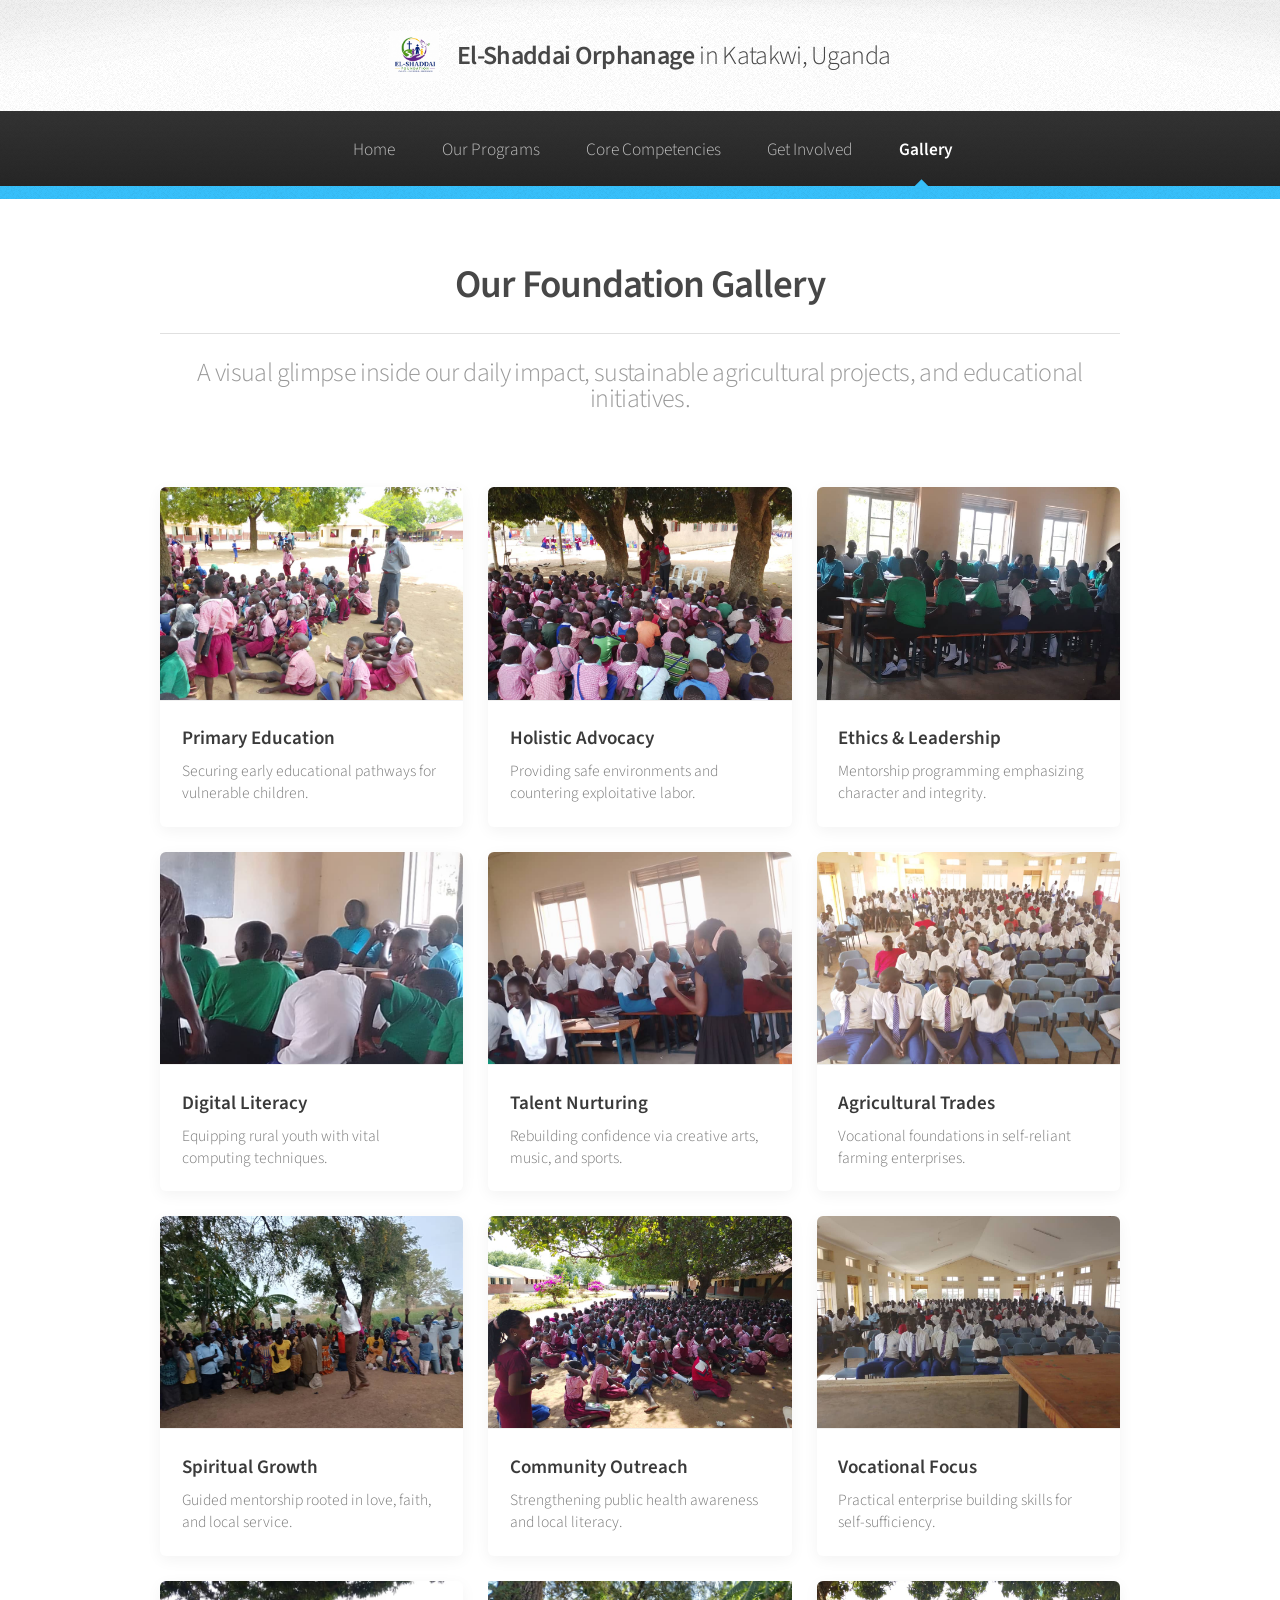
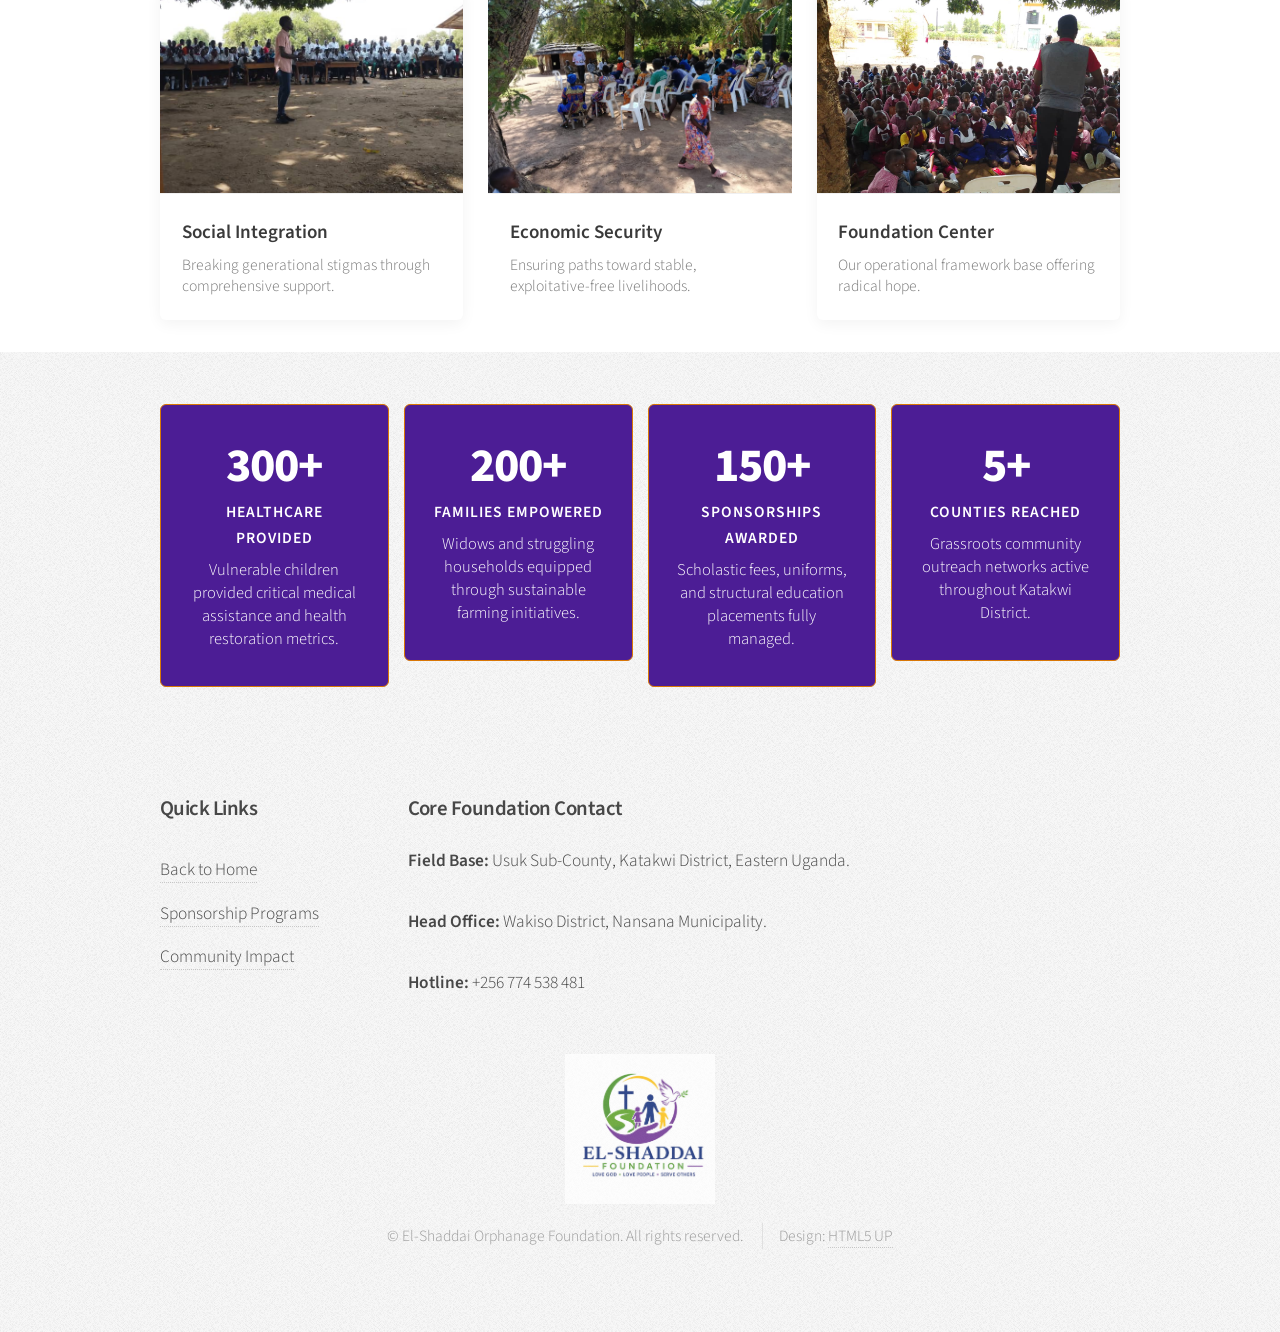
<file: gallery.html>
<!DOCTYPE HTML>
<html>
	<head>
		<title>Our Programs - El-Shaddai Orphanage Foundation</title>
		<meta charset="utf-8" />
		<meta name="viewport" content="width=device-width, initial-scale=1, user-scalable=no" />
		<meta name="description" content="Restoring radical hope to orphans, vulnerable children, young widows, and teenage mothers in Usuk sub-county, Katakwi District, Eastern Uganda through holistic care, education, and health rehabilitation." />
		<meta name="keywords" content="El-Shaddai Orphanage, Katakwi Uganda, orphan sponsorship Uganda, child advocacy Usuk, vulnerable children charity, Eastern Uganda NGO, donate to Uganda orphanage" />
		<meta name="robots" content="index, follow" />
		
		<link rel="canonical" href="https://alijinie.github.io/El-Shaddai-Orphanage-Foundation/our-programs.html" />
		<meta property="og:type" content="website" />
		<meta property="og:url" content="https://alijinie.github.io/El-Shaddai-Orphanage-Foundation/our-programs.html" />
		<meta property="og:title" content="El-Shaddai Orphanage Foundation | Katakwi, Uganda" />
		<meta property="og:description" content="Restoring radical hope to orphans, vulnerable children, young widows, and teenage mothers throughout Usuk sub-county." />
		<meta property="og:image" content="https://alijinie.github.io/El-Shaddai-Orphanage-Foundation/hero.jpeg" />
		<meta property="og:image:secure_url" content="https://alijinie.github.io/El-Shaddai-Orphanage-Foundation/hero.jpeg" />
		<meta property="og:image:type" content="image/jpeg" />
		<meta property="og:image:width" content="1200" />
		<meta property="og:image:height" content="630" />
		<meta property="og:site_name" content="El-Shaddai Orphanage Foundation" />

		<meta name="twitter:card" content="summary_large_image" />
		<meta name="twitter:url" content="https://alijinie.github.io/El-Shaddai-Orphanage-Foundation/our-programs.html" />
		<meta name="twitter:title" content="El-Shaddai Orphanage Foundation | Love God, Love People, Serve Others" />
		<meta name="twitter:description" content="Empowering vulnerable children and young families in Eastern Uganda through education, clinical therapies, and community outreach." />
		<meta name="twitter:image" content="https://alijinie.github.io/El-Shaddai-Orphanage-Foundation/hero.jpeg" />
		
		<link rel="icon" type="image/jpg" href="logo.jpg">
		<link rel="stylesheet" href="assets/css/ma2.css" />
		<style>
			/* --- Programs Section Image Responsiveness --- */
			/* Desktop viewports (preserves balanced desktop proportions next to paragraph text) */
			.programs-section .image.left {
				max-width: 40%;
			}
			.programs-section .image.left img {
				width: 100%;
				height: auto;
			}

			/* Mobile responsive viewports (Drops the float to optimize layout spacing) */
			@media screen and (max-width: 736px) {
				.programs-section .image.left {
					float: none !important;
					display: block !important;
					margin: 0 auto 1.25em auto !important; /* Centers the image cleanly above paragraphs */
					max-width: 100% !important;
					width: 100% !important;
				}
				.programs-section .image.left img {
					width: 100% !important;
					height: auto !important;
				}
			}

			/* Custom Impact Counters Styling */
			.impact-container {
				text-align: center;
			}
			.stat-box {
				background: #4c1d95;
				padding: 2em 1.5em;
				border-radius: 6px;
				border: 1px solid #d97706;
				transition: transform 0.3s ease, background 0.3s ease;
			}
			.stat-box:hover {
				background: #d97706;
				transform: translateY(-5px);
				color: #065f46;
			}
			.stat-number {
				font-size: 2.75em;
				font-weight: 800;
				color: white;
				line-height: 1.1;
				margin-bottom: 0.15em;
				display: block;
				letter-spacing: -1px;
			}
			.stat-label {
				font-size: 0.9em;
				color: white;
				text-transform: uppercase;
				letter-spacing: 1px;
				font-weight: 600;
				margin-bottom: 0.5em;
				display: block;
			}
			.stat-desc {
				font-size: 0.95em;
				color: white;
				line-height: 1.4;
				margin: 0;
			}
			.impact-divider {
				border-color: rgba(255, 255, 255, 0.08);
				margin: 3em 0;
			}
			.logo-img {
				display: inline-block !important;
				width: auto !important;          /* Overrides global template responsive width stretching */
				height: 2.2em !important;        /* Proportional scaling relative to container text */
				max-height: 50px !important;     /* Hard ceiling to prevent arbitrary scaling */
				object-fit: contain !important;  /* Protects aspect ratio from any squeezing or distortion */
				vertical-align: middle !important; /* Vertically aligns logo inline with text */
				margin-right: 0.5em !important;  /* Creates uniform breathing room before text */
				margin-top: -0.15em !important;  /* Minor typographic alignment correction */
			}
			
			/* Footer Bottom Logo Styling */
			.bottom-Logo-img {
				display: block !important;       /* Isolates the logo on its own line centered above the links */
				margin: 0 auto 1.25em auto !important; /* Centers horizontally and adds clean space below it */
				width: auto !important;          /* Prevents template rules from forcing full-width stretching */
				height: 150px !important;         /* Perfect visual sweet-spot height for desktop */
				object-fit: contain !important;  /* Hard protection for the image's true aspect ratio */
				opacity: 0.8;                    /* Subtly matches the lower visual weight of footer text */
				transition: opacity 0.3s ease;
			}
			.bottom-Logo-img:hover {
				opacity: 1;                      /* Illuminates fully when hovered */
			}

			/* MOBILE RESPONSIVE OVERRIDES: Targets desktop viewports and the cloned titlebar/navigation panels */
			@media screen and (max-width: 736px) {
				.logo-img,
				#titleBar .title .logo-img,
				#navPanel .logo-img,
				#navPanel a .logo-img {
					display: inline-block !important;
					width: auto !important;
					height: 1.4em !important;     /* Compact layout height matching mobile title sizes */
					max-height: 32px !important;    /* Caps the sizing cleanly within small mobile panels */
					margin-right: 0.3em !important;
					margin-top: -0.1em !important;
					margin-bottom: 0px !important;
				}
			}
            /* ==========================================================================
   Modern CSS Grid Gallery Engine
   ========================================================================== */

/* The main layout grid grid container */
.gallery-grid {
    display: grid;
    /* Automatically creates columns that are at least 280px wide, scaling fluidly */
    grid-template-columns: repeat(auto-fit, minmax(280px, 1fr));
    gap: 25px; /* Elegant spatial breathing room between item blocks */
    padding: 15px 0;
}

/* Individual modern card wrapper */
.gallery-item {
    position: relative;
    overflow: hidden;
    background: #ffffff;
    border-radius: 6px;
    box-shadow: 0 4px 15px rgba(0, 0, 0, 0.05);
    transition: transform 0.4s cubic-bezier(0.165, 0.84, 0.44, 1), 
                box-shadow 0 4.5s cubic-bezier(0.165, 0.84, 0.44, 1);
}

/* Subtle sleek lift effect on hover */
.gallery-item:hover {
    transform: translateY(-6px);
    box-shadow: 0 12px 24px rgba(0, 0, 0, 0.12);
}

/* Enforces uniform aspect ratios across non-standard user uploads */
.gallery-image-wrapper {
    position: relative;
    width: 100%;
    padding-top: 70%; /* Aspect ratio matching roughly 4:3 configurations */
    overflow: hidden;
}

.gallery-image-wrapper img {
    position: absolute;
    top: 0;
    left: 0;
    width: 100%;
    height: 100%;
    object-fit: cover; /* Forces the image to fill space cleanly without squeezing */
    transition: transform 0.5s ease;
}

/* Zoom feature on photo hover */
.gallery-item:hover .gallery-image-wrapper img {
    transform: scale(1.06);
}

/* Dark elegant text dynamic slide caption */
.gallery-caption {
    padding: 1.25em;
    border-top: 1px solid #f0f0f0;
}

.gallery-caption h4 {
    margin: 0 0 0.3em 0 !important;
    font-size: 1.1em;
    font-weight: 600;
    color: #3a3a3a;
}

.gallery-caption p {
    margin: 0 !important;
    font-size: 0.9em;
    line-height: 1.4;
    color: #777777;
}
		</style>
	</head>
	<body class="is-preload">
		<div id="page-wrapper">

			<div id="header">
				<h1>
					<a href="index.html" id="logo">
						<img src="logo.jpg" alt="El-Shaddai Orphanage Logo" class="logo-img" />
						El-Shaddai Orphanage <em>in Katakwi, Uganda</em>
					</a>
				</h1>
				<nav id="nav">
					<ul>
						<li><a href="index.html">Home</a></li>
						<li><a href="Our Programmes.html">Our Programs</a></li>
						<li><a href="Core Competencies.html">Core Competencies</a></li>
						<li><a href="contact.html">Get Involved</a></li>
                    <li class="current"><a href="gallery.html">Gallery</a></li>
					</ul>
				</nav>
			</div>

			<section class="wrapper style1">
    <div class="container">
        <header class="major">
            <h2>Our Foundation Gallery</h2>
            <p>A visual glimpse inside our daily impact, sustainable agricultural projects, and educational initiatives.</p>
        </header>

        <div class="gallery-grid">

            <div class="gallery-item">
                <div class="gallery-image-wrapper">
                    <img src="1.jpeg" alt="Empowering vulnerable children through education" />
                </div>
                <div class="gallery-caption">
                    <h4>Primary Education</h4>
                    <p>Securing early educational pathways for vulnerable children.</p>
                </div>
            </div>

            <div class="gallery-item">
                <div class="gallery-image-wrapper">
                    <img src="3.jpeg" alt="Child welfare support" />
                </div>
                <div class="gallery-caption">
                    <h4>Holistic Advocacy</h4>
                    <p>Providing safe environments and countering exploitative labor.</p>
                </div>
            </div>

            <div class="gallery-item">
                <div class="gallery-image-wrapper">
                    <img src="33.jpeg" alt="Mentoring sessions highlighting accountability" />
                </div>
                <div class="gallery-caption">
                    <h4>Ethics & Leadership</h4>
                    <p>Mentorship programming emphasizing character and integrity.</p>
                </div>
            </div>

            <div class="gallery-item">
                <div class="gallery-image-wrapper">
                    <img src="444.jpeg" alt="Students gaining standard computer literacy skills" />
                </div>
                <div class="gallery-caption">
                    <h4>Digital Literacy</h4>
                    <p>Equipping rural youth with vital computing techniques.</p>
                </div>
            </div>

            <div class="gallery-item">
                <div class="gallery-image-wrapper">
                    <img src="55.jpeg" alt="Children exploring sports and creative arts" />
                </div>
                <div class="gallery-caption">
                    <h4>Talent Nurturing</h4>
                    <p>Rebuilding confidence via creative arts, music, and sports.</p>
                </div>
            </div>

            <div class="gallery-item">
                <div class="gallery-image-wrapper">
                    <img src="555.jpeg" alt="Sustainable agricultural farming" />
                </div>
                <div class="gallery-caption">
                    <h4>Agricultural Trades</h4>
                    <p>Vocational foundations in self-reliant farming enterprises.</p>
                </div>
            </div>

            <div class="gallery-item">
                <div class="gallery-image-wrapper">
                    <img src="s.jpg" alt="Spiritual growth activities" />
                </div>
                <div class="gallery-caption">
                    <h4>Spiritual Growth</h4>
                    <p>Guided mentorship rooted in love, faith, and local service.</p>
                </div>
            </div>

            <div class="gallery-item">
                <div class="gallery-image-wrapper">
                    <img src="2.jpeg" alt="Community integration outreach" />
                </div>
                <div class="gallery-caption">
                    <h4>Community Outreach</h4>
                    <p>Strengthening public health awareness and local literacy.</p>
                </div>
            </div>

            <div class="gallery-item">
                <div class="gallery-image-wrapper">
                    <img src="666.jpeg" alt="Vocational skills training" />
                </div>
                <div class="gallery-caption">
                    <h4>Vocational Focus</h4>
                    <p>Practical enterprise building skills for self-sufficiency.</p>
                </div>
            </div>

            <div class="gallery-item">
                <div class="gallery-image-wrapper">
                    <img src="999.jpeg" alt="Social integration and community" />
                </div>
                <div class="gallery-caption">
                    <h4>Social Integration</h4>
                    <p>Breaking generational stigmas through comprehensive support.</p>
                </div>
            </div>

            <div class="gallery-item) -->
            <div class="gallery-item">
                <div class="gallery-image-wrapper">
                    <img src="99.jpg" alt="Economic empowerment projects" />
                </div>
                <div class="gallery-caption">
                    <h4>Economic Security</h4>
                    <p>Ensuring paths toward stable, exploitative-free livelihoods.</p>
                </div>
            </div>

            <div class="gallery-item">
                <div class="gallery-image-wrapper">
                    <img src="hero.jpeg" alt="El-Shaddai Foundation center view" />
                </div>
                <div class="gallery-caption">
                    <h4>Foundation Center</h4>
                    <p>Our operational framework base offering radical hope.</p>
                </div>
            </div>

        </div>
        </div>
</section>

			<div id="footer">
				<div class="container">

					<div class="impact-container">
						<div class="row gtr-50">
							<div class="col-3 col-6-narrower col-12-mobilep">
								<div class="stat-box">
									<span class="stat-number">300+</span>
									<span class="stat-label">Healthcare Provided</span>
									<p class="stat-desc">Vulnerable children provided critical medical assistance and health restoration metrics.</p>
								</div>
							</div>
							<div class="col-3 col-6-narrower col-12-mobilep">
								<div class="stat-box">
									<span class="stat-number">200+</span>
									<span class="stat-label">Families Empowered</span>
									<p class="stat-desc">Widows and struggling households equipped through sustainable farming initiatives.</p>
								</div>
							</div>
							<div class="col-3 col-6-narrower col-12-mobilep">
								<div class="stat-box">
									<span class="stat-number">150+</span>
									<span class="stat-label">Sponsorships Awarded</span>
									<p class="stat-desc">Scholastic fees, uniforms, and structural education placements fully managed.</p>
								</div>
							</div>
							<div class="col-3 col-6-narrower col-12-mobilep">
								<div class="stat-box">
									<span class="stat-number">5+</span>
									<span class="stat-label">Counties Reached</span>
									<p class="stat-desc">Grassroots community outreach networks active throughout Katakwi District.</p>
								</div>
							</div>
						</div>
					</div>

					<hr class="impact-divider" />

					<div class="row">
						<section class="col-3 col-6-narrower col-12-mobilep">
							<h3>Quick Links</h3>
							<ul class="links">
								<li><a href="index.html">Back to Home</a></li>
								<li><a href="our-programs.html">Sponsorship Programs</a></li>
								<li><a href="contact.html">Community Impact</a></li>
							</ul>
						</section>
						
						<section class="col-6 col-12-narrower">
							<h3>Core Foundation Contact</h3>
							<p><strong>Field Base:</strong> Usuk Sub-County, Katakwi District, Eastern Uganda.</p>
							<p><strong>Head Office:</strong> Wakiso District, Nansana Municipality.</p>
							<p><strong>Hotline:</strong> +256 774 538 481</p>
						</section>
					</div>
				</div>

				<div class="copyright">
					<img src="logo.jpg" alt="El-Shaddai Orphanage Logo" class="bottom-Logo-img" />
					<ul class="menu">
						<li>&copy; El-Shaddai Orphanage Foundation. All rights reserved.</li>
						<li>Design: <a href="http://html5up.net">HTML5 UP</a></li>
					</ul>
				</div>

			</div> </div> <script src="assets/js/jquery.min.js"></script>
		<script src="assets/js/jquery.dropotron.min.js"></script>
		<script src="assets/js/browser.min.js"></script>
		<script src="assets/js/breakpoints.min.js"></script>
		<script src="assets/js/util.js"></script>
		<script src="assets/js/main.js"></script>

	</body>
</html>
</file>
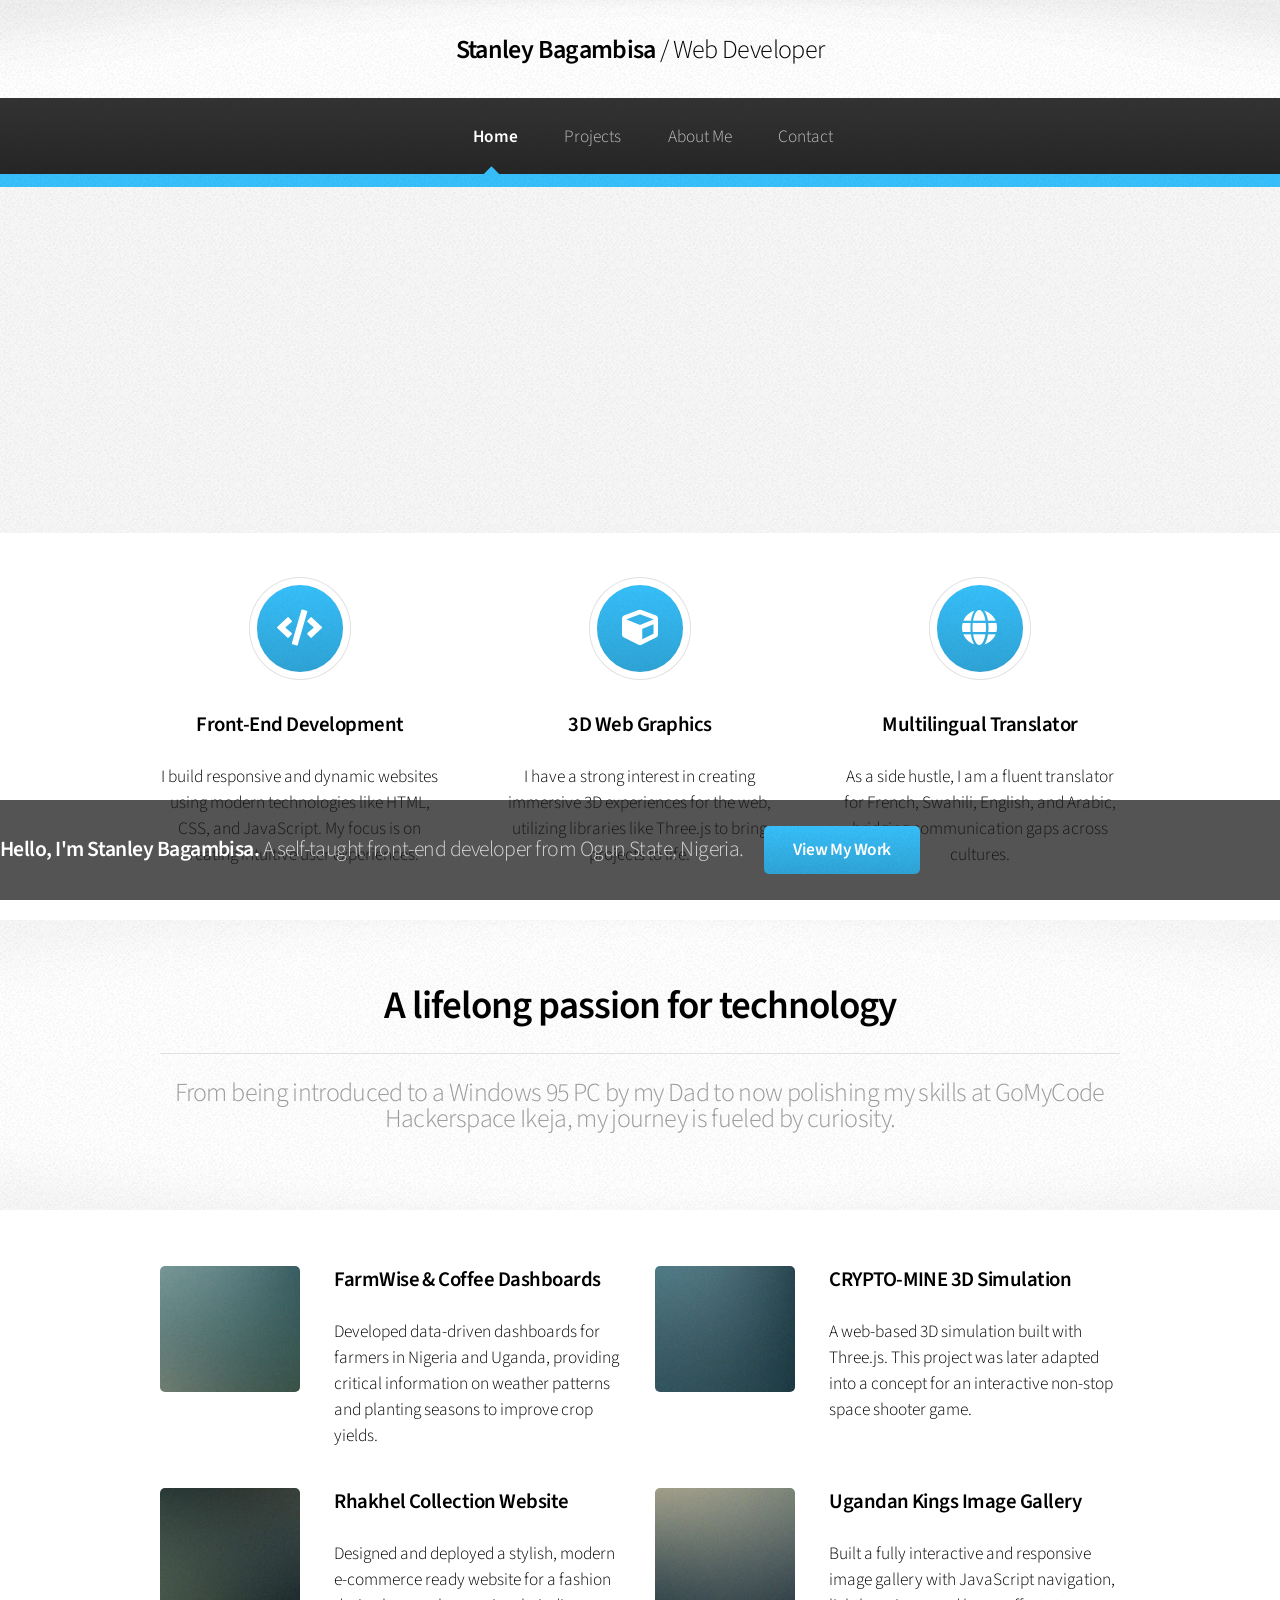
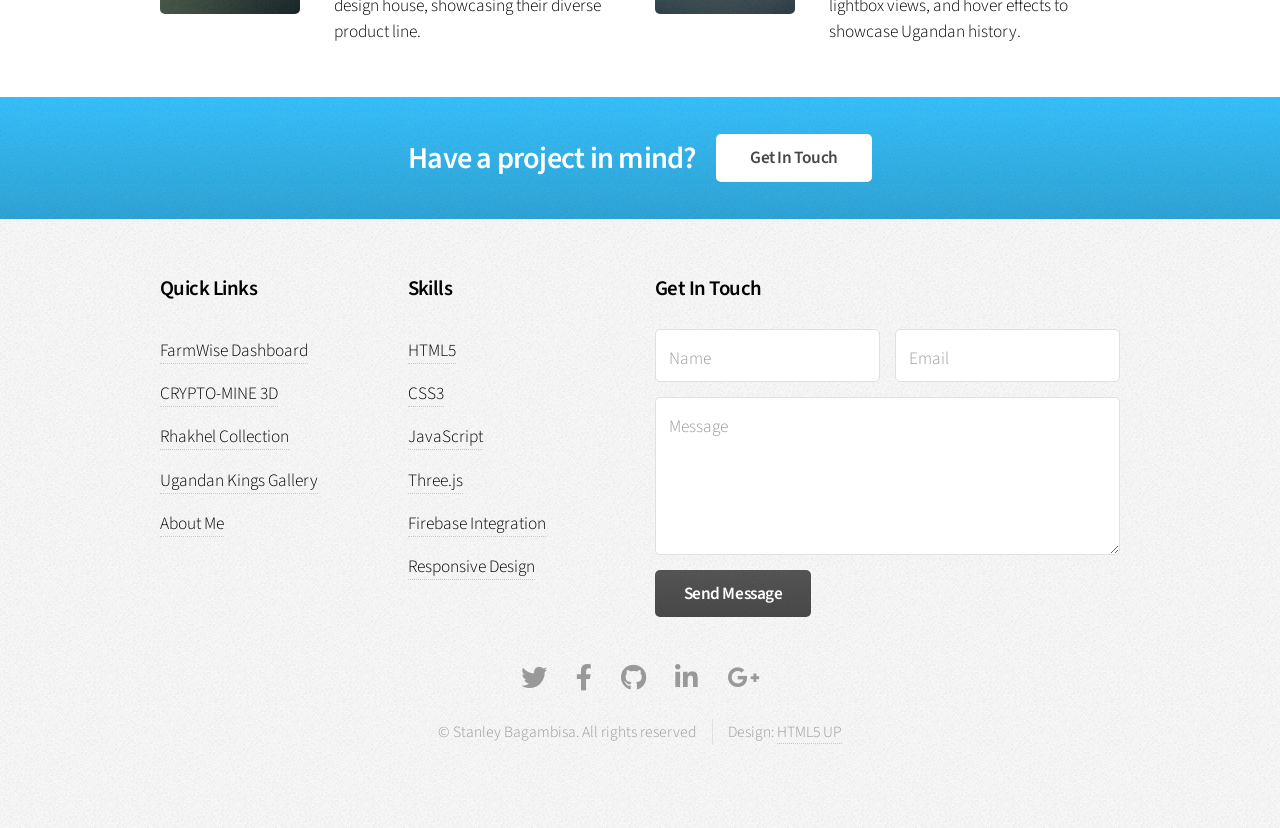
<file: new.html>
<!DOCTYPE HTML>
<html>
	<head>
		<title>Stanley Bagambisa | Front-End Developer</title>
		<meta charset="utf-8" />
		<meta name="viewport" content="width=device-width, initial-scale=1, user-scalable=no" />
		<link rel="stylesheet" href="assets/css/main.css" />
	</head>
	<body class="is-preload">
		<div id="page-wrapper">

			<div id="header">

					<h1><a href="index.html" id="logo">Stanley Bagambisa <em>/ Web Developer</em></a></h1>

					<nav id="nav">
							<ul>
								<li class="current"><a href="index.html">Home</a></li>
								<li>
									<a href="#">Projects</a>
									<ul>
										<li><a href="#farmwise">FarmWise Naija</a></li>
										<li><a href="#crypto-mine">CRYPTO-MINE 3D</a></li>
										<li><a href="#rhakhel">Rhakhel Collection</a></li>
										<li><a href="#kings-gallery">Ugandan Kings Gallery</a></li>
									</ul>
								</li>
								<li><a href="left-sidebar.html">About Me</a></li>
								<li><a href="#footer">Contact</a></li>
							</ul>
						</nav>

				</div>

			<section id="banner">
					<header>
						<h2>Hello, I'm Stanley Bagambisa. <em>A self-taught front-end developer from Ogun State, Nigeria.</em></h2>
						<a href="#cta" class="button">View My Work</a>
					</header>
				</section>

			<section class="wrapper style1">
					<div class="container">
						<div class="row gtr-200">
							<section class="col-4 col-12-narrower">
								<div class="box highlight">
									<i class="icon solid major fa-code"></i>
									<h3>Front-End Development</h3>
									<p>I build responsive and dynamic websites using modern technologies like HTML, CSS, and JavaScript. My focus is on creating intuitive user experiences.</p>
								</div>
							</section>
							<section class="col-4 col-12-narrower">
								<div class="box highlight">
									<i class="icon solid major fa-cube"></i>
									<h3>3D Web Graphics</h3>
									<p>I have a strong interest in creating immersive 3D experiences for the web, utilizing libraries like Three.js to bring projects to life.</p>
								</div>
							</section>
							<section class="col-4 col-12-narrower">
								<div class="box highlight">
									<i class="icon solid major fa-globe"></i>
									<h3>Multilingual Translator</h3>
									<p>As a side hustle, I am a fluent translator for French, Swahili, English, and Arabic, bridging communication gaps across cultures.</p>
								</div>
							</section>
						</div>
					</div>
				</section>

			<section class="wrapper style2">
					<div class="container">
						<header class="major">
							<h2>A lifelong passion for technology</h2>
							<p>From being introduced to a Windows 95 PC by my Dad to now polishing my skills at GoMyCode Hackerspace Ikeja, my journey is fueled by curiosity.</p>
						</header>
					</div>
				</section>

			<section class="wrapper style1">
					<div class="container">
						<div class="row">
							<section class="col-6 col-12-narrower">
								<div id="farmwise" class="box post">
									<a href="#" class="image left"><img src="images/pic01.jpg" alt="FarmWise Project Screenshot" /></a>
									<div class="inner">
										<h3>FarmWise &amp; Coffee Dashboards</h3>
										<p>Developed data-driven dashboards for farmers in Nigeria and Uganda, providing critical information on weather patterns and planting seasons to improve crop yields.</p>
									</div>
								</div>
							</section>
							<section class="col-6 col-12-narrower">
								<div id="crypto-mine" class="box post">
									<a href="#" class="image left"><img src="images/pic02.jpg" alt="CRYPTO-MINE Project Screenshot" /></a>
									<div class="inner">
										<h3>CRYPTO-MINE 3D Simulation</h3>
										<p>A web-based 3D simulation built with Three.js. This project was later adapted into a concept for an interactive non-stop space shooter game.</p>
									</div>
								</div>
							</section>
						</div>
						<div class="row">
							<section class="col-6 col-12-narrower">
								<div id="rhakhel" class="box post">
									<a href="#" class="image left"><img src="images/pic03.jpg" alt="Rhakhel Collection Website Screenshot" /></a>
									<div class="inner">
										<h3>Rhakhel Collection Website</h3>
										<p>Designed and deployed a stylish, modern e-commerce ready website for a fashion design house, showcasing their diverse product line.</p>
									</div>
								</div>
							</section>
							<section class="col-6 col-12-narrower">
								<div id="kings-gallery" class="box post">
									<a href="#" class="image left"><img src="images/pic04.jpg" alt="Ugandan Kings Gallery Screenshot" /></a>
									<div class="inner">
										<h3>Ugandan Kings Image Gallery</h3>
										<p>Built a fully interactive and responsive image gallery with JavaScript navigation, lightbox views, and hover effects to showcase Ugandan history.</p>
									</div>
								</div>
							</section>
						</div>
					</div>
				</section>

			<section id="cta" class="wrapper style3">
					<div class="container">
						<header>
							<h2>Have a project in mind?</h2>
							<a href="#footer" class="button">Get In Touch</a>
						</header>
					</div>
				</section>

			<div id="footer">
					<div class="container">
						<div class="row">
							<section class="col-3 col-6-narrower col-12-mobilep">
								<h3>Quick Links</h3>
								<ul class="links">
									<li><a href="#farmwise">FarmWise Dashboard</a></li>
									<li><a href="#crypto-mine">CRYPTO-MINE 3D</a></li>
									<li><a href="#rhakhel">Rhakhel Collection</a></li>
									<li><a href="#kings-gallery">Ugandan Kings Gallery</a></li>
									<li><a href="#">About Me</a></li>
								</ul>
							</section>
							<section class="col-3 col-6-narrower col-12-mobilep">
								<h3>Skills</h3>
								<ul class="links">
									<li><a href="#">HTML5</a></li>
									<li><a href="#">CSS3</a></li>
									<li><a href="#">JavaScript</a></li>
									<li><a href="#">Three.js</a></li>
									<li><a href="#">Firebase Integration</a></li>
									<li><a href="#">Responsive Design</a></li>
								</ul>
							</section>
							<section class="col-6 col-12-narrower">
								<h3>Get In Touch</h3>
								<form>
									<div class="row gtr-50">
										<div class="col-6 col-12-mobilep">
											<input type="text" name="name" id="name" placeholder="Name" />
										</div>
										<div class="col-6 col-12-mobilep">
											<input type="email" name="email" id="email" placeholder="Email" />
										</div>
										<div class="col-12">
											<textarea name="message" id="message" placeholder="Message" rows="5"></textarea>
										</div>
										<div class="col-12">
											<ul class="actions">
												<li><input type="submit" class="button alt" value="Send Message" /></li>
											</ul>
										</div>
									</div>
								</form>
							</section>
						</div>
					</div>

					<ul class="icons">
							<li><a href="#" class="icon brands fa-twitter"><span class="label">Twitter</span></a></li>
							<li><a href="#" class="icon brands fa-facebook-f"><span class="label">Facebook</span></a></li>
							<li><a href="#" class="icon brands fa-github"><span class="label">GitHub</span></a></li>
							<li><a href="#" class="icon brands fa-linkedin-in"><span class="label">LinkedIn</span></a></li>
							<li><a href="#" class="icon brands fa-google-plus-g"><span class="label">Google+</span></a></li>
						</ul>

					<div class="copyright">
							<ul class="menu">
								<li>&copy; Stanley Bagambisa. All rights reserved</li><li>Design: <a href="http://html5up.net">HTML5 UP</a></li>
							</ul>
						</div>

				</div>

		</div>

		<script src="assets/js/jquery.min.js"></script>
			<script src="assets/js/jquery.dropotron.min.js"></script>
			<script src="assets/js/browser.min.js"></script>
			<script src="assets/js/breakpoints.min.js"></script>
			<script src="assets/js/util.js"></script>
			<script src="assets/js/main.js"></script>

	</body>
</html>
</file>
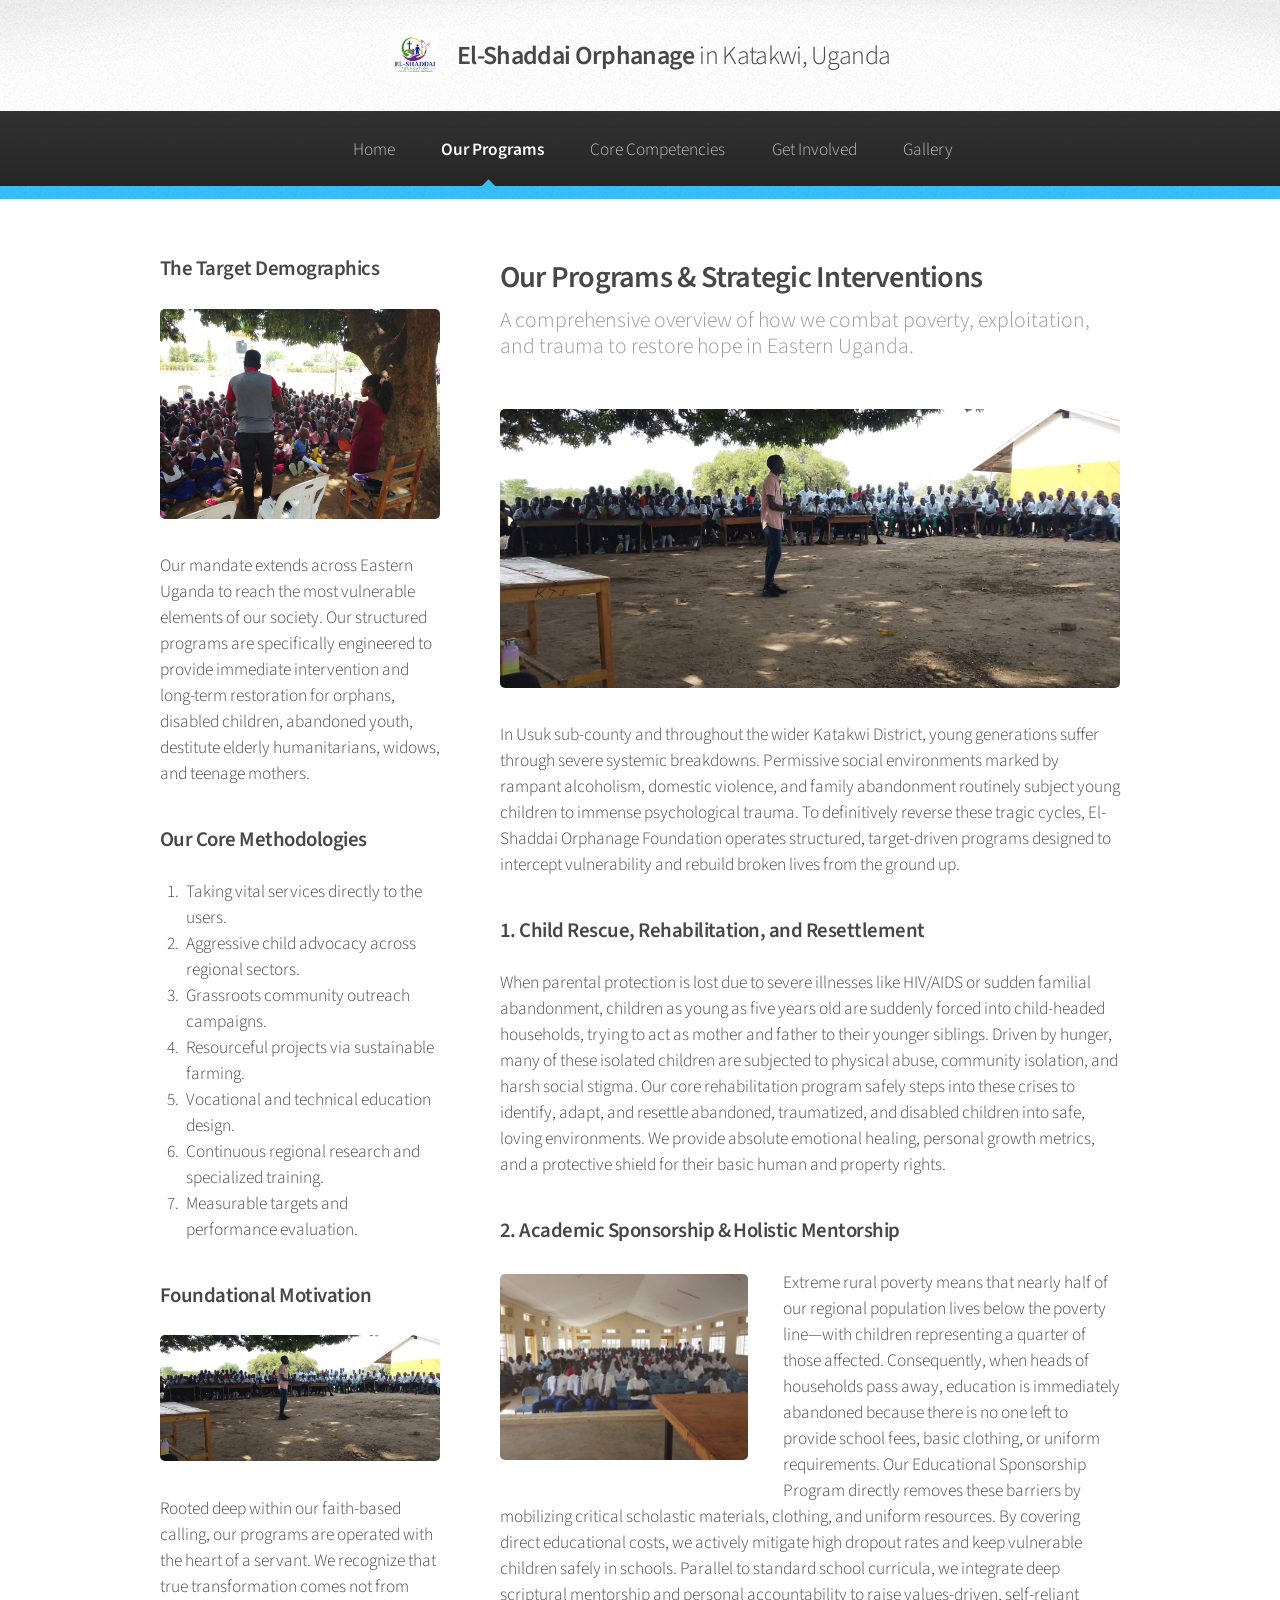
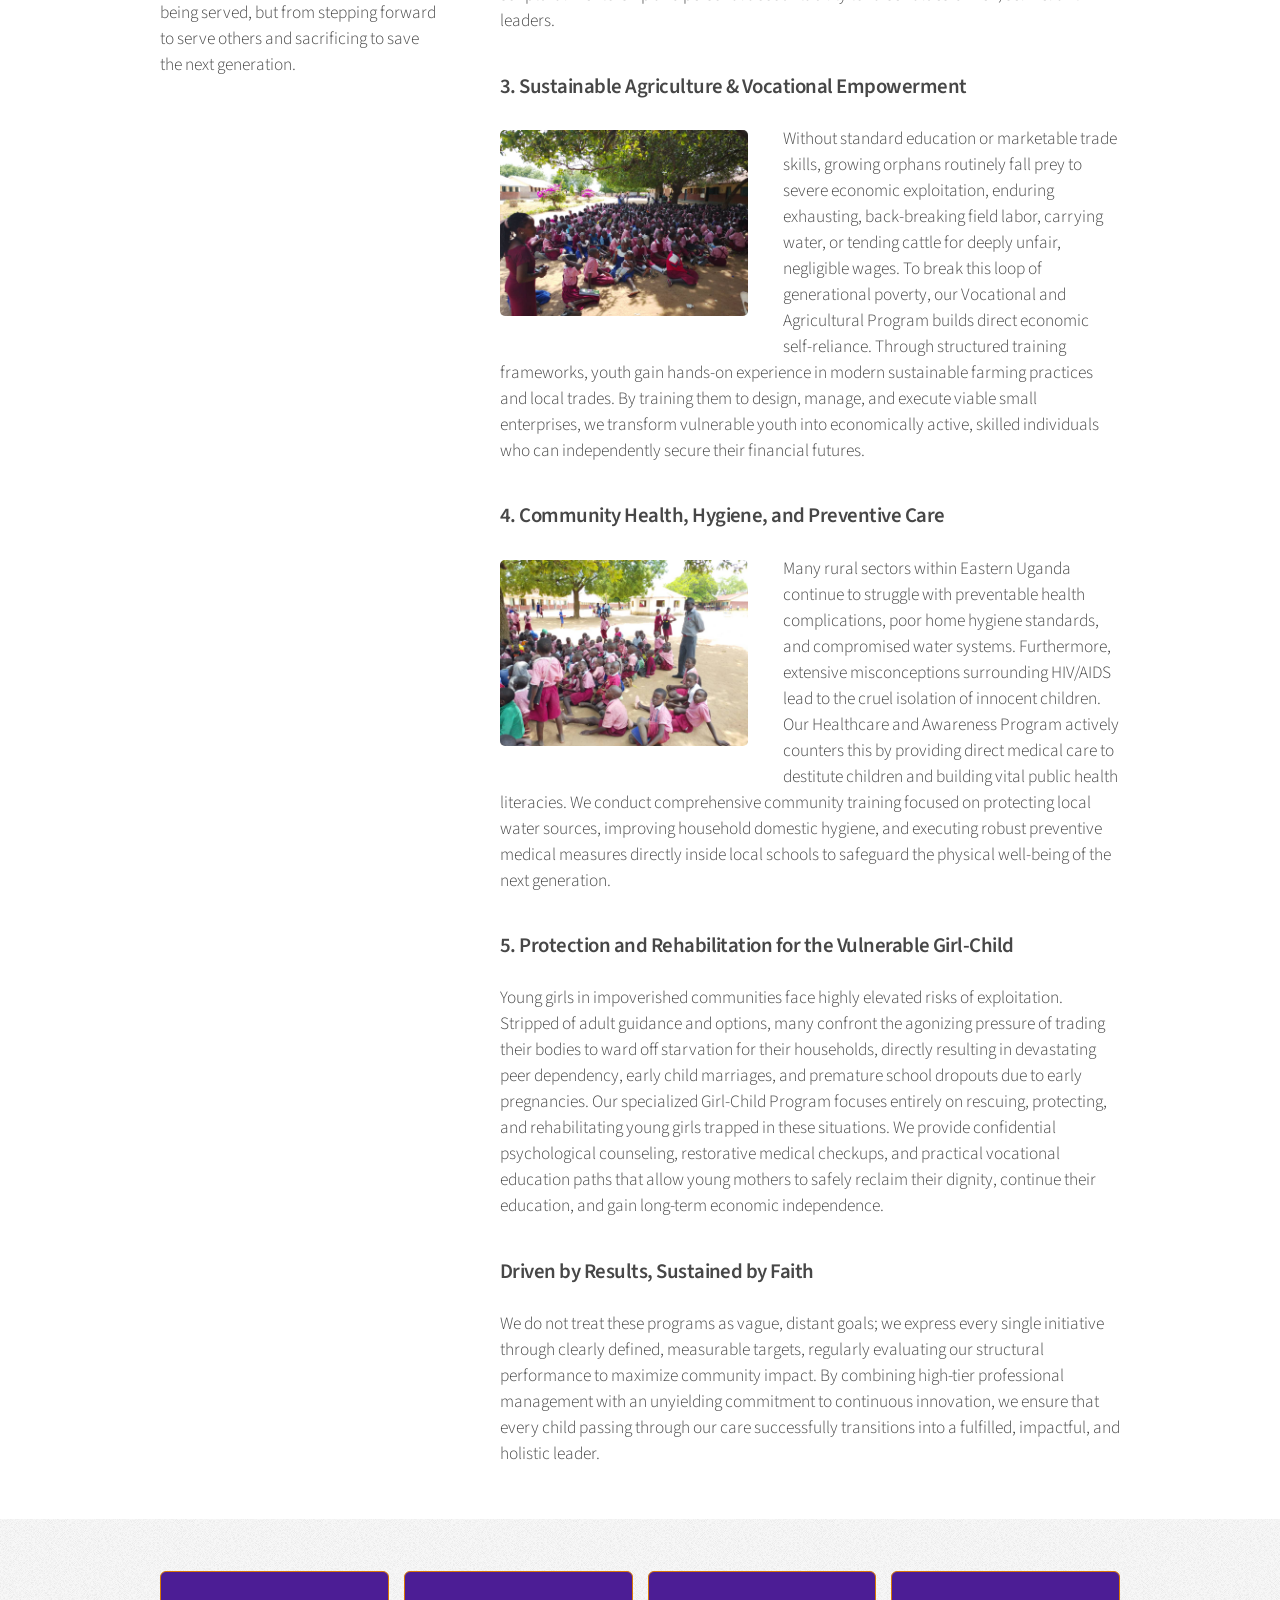
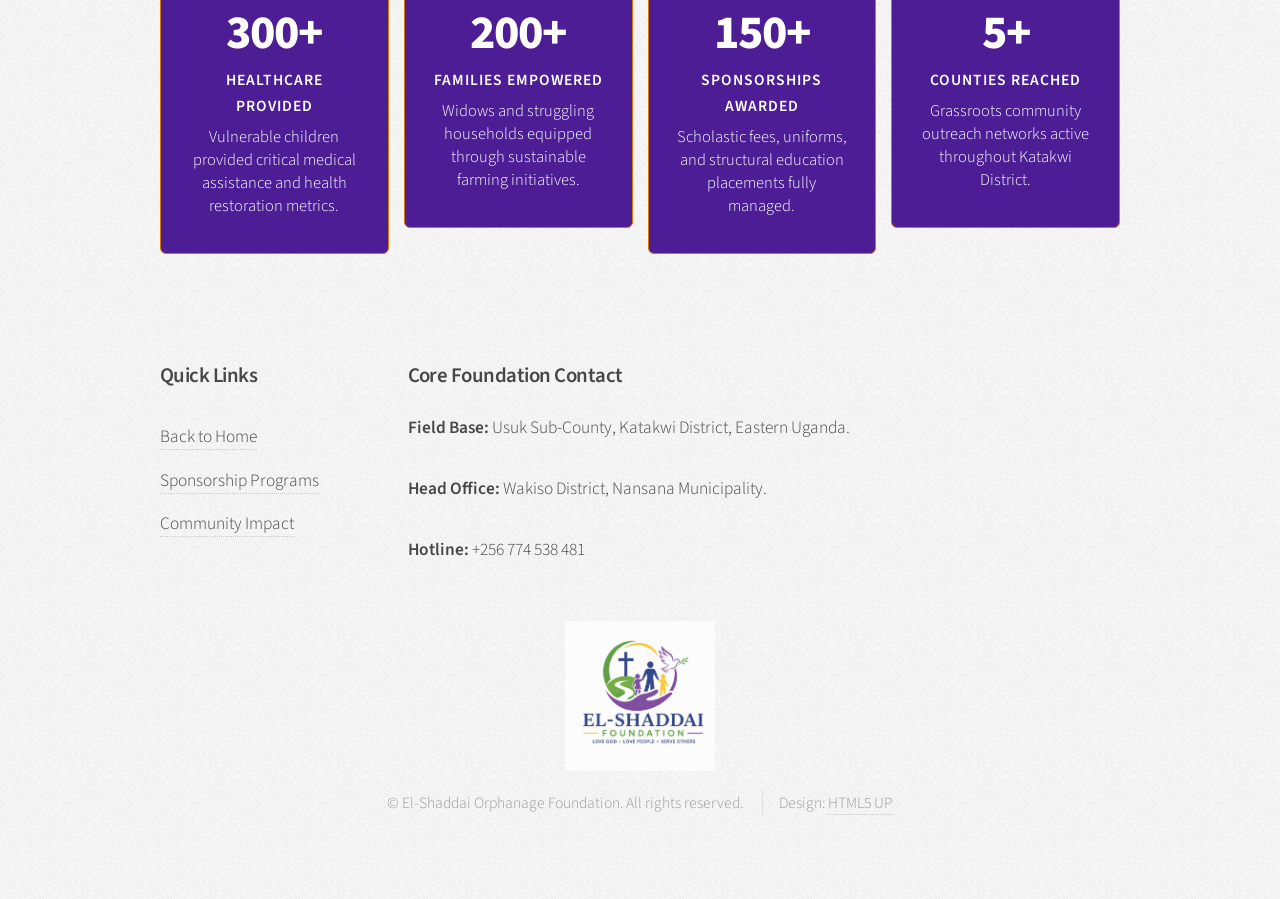
<file: Our Programmes.html>
<!DOCTYPE HTML>
<html>
	<head>
		<title>Our Programs - El-Shaddai Orphanage Foundation</title>
		<meta charset="utf-8" />
		<meta name="viewport" content="width=device-width, initial-scale=1, user-scalable=no" />
		<meta name="description" content="Restoring radical hope to orphans, vulnerable children, young widows, and teenage mothers in Usuk sub-county, Katakwi District, Eastern Uganda through holistic care, education, and health rehabilitation." />
		<meta name="keywords" content="El-Shaddai Orphanage, Katakwi Uganda, orphan sponsorship Uganda, child advocacy Usuk, vulnerable children charity, Eastern Uganda NGO, donate to Uganda orphanage" />
		<meta name="robots" content="index, follow" />
		
		<link rel="canonical" href="https://alijinie.github.io/El-Shaddai-Orphanage-Foundation/our-programs.html" />
		<meta property="og:type" content="website" />
		<meta property="og:url" content="https://alijinie.github.io/El-Shaddai-Orphanage-Foundation/our-programs.html" />
		<meta property="og:title" content="El-Shaddai Orphanage Foundation | Katakwi, Uganda" />
		<meta property="og:description" content="Restoring radical hope to orphans, vulnerable children, young widows, and teenage mothers throughout Usuk sub-county." />
		<meta property="og:image" content="https://alijinie.github.io/El-Shaddai-Orphanage-Foundation/hero.jpeg" />
		<meta property="og:image:secure_url" content="https://alijinie.github.io/El-Shaddai-Orphanage-Foundation/hero.jpeg" />
		<meta property="og:image:type" content="image/jpeg" />
		<meta property="og:image:width" content="1200" />
		<meta property="og:image:height" content="630" />
		<meta property="og:site_name" content="El-Shaddai Orphanage Foundation" />

		<meta name="twitter:card" content="summary_large_image" />
		<meta name="twitter:url" content="https://alijinie.github.io/El-Shaddai-Orphanage-Foundation/our-programs.html" />
		<meta name="twitter:title" content="El-Shaddai Orphanage Foundation | Love God, Love People, Serve Others" />
		<meta name="twitter:description" content="Empowering vulnerable children and young families in Eastern Uganda through education, clinical therapies, and community outreach." />
		<meta name="twitter:image" content="https://alijinie.github.io/El-Shaddai-Orphanage-Foundation/hero.jpeg" />
		
		<link rel="icon" type="image/jpg" href="logo.jpg">
		<link rel="stylesheet" href="assets/css/ma2.css" />
		<style>
			/* --- Programs Section Image Responsiveness --- */
			/* Desktop viewports (preserves balanced desktop proportions next to paragraph text) */
			.programs-section .image.left {
				max-width: 40%;
			}
			.programs-section .image.left img {
				width: 100%;
				height: auto;
			}

			/* Mobile responsive viewports (Drops the float to optimize layout spacing) */
			@media screen and (max-width: 736px) {
				.programs-section .image.left {
					float: none !important;
					display: block !important;
					margin: 0 auto 1.25em auto !important; /* Centers the image cleanly above paragraphs */
					max-width: 100% !important;
					width: 100% !important;
				}
				.programs-section .image.left img {
					width: 100% !important;
					height: auto !important;
				}
			}

			/* Custom Impact Counters Styling */
			.impact-container {
				text-align: center;
			}
			.stat-box {
				background: #4c1d95;
				padding: 2em 1.5em;
				border-radius: 6px;
				border: 1px solid #d97706;
				transition: transform 0.3s ease, background 0.3s ease;
			}
			.stat-box:hover {
				background: #d97706;
				transform: translateY(-5px);
				color: #065f46;
			}
			.stat-number {
				font-size: 2.75em;
				font-weight: 800;
				color: white;
				line-height: 1.1;
				margin-bottom: 0.15em;
				display: block;
				letter-spacing: -1px;
			}
			.stat-label {
				font-size: 0.9em;
				color: white;
				text-transform: uppercase;
				letter-spacing: 1px;
				font-weight: 600;
				margin-bottom: 0.5em;
				display: block;
			}
			.stat-desc {
				font-size: 0.95em;
				color: white;
				line-height: 1.4;
				margin: 0;
			}
			.impact-divider {
				border-color: rgba(255, 255, 255, 0.08);
				margin: 3em 0;
			}
			.logo-img {
				display: inline-block !important;
				width: auto !important;          /* Overrides global template responsive width stretching */
				height: 2.2em !important;        /* Proportional scaling relative to container text */
				max-height: 50px !important;     /* Hard ceiling to prevent arbitrary scaling */
				object-fit: contain !important;  /* Protects aspect ratio from any squeezing or distortion */
				vertical-align: middle !important; /* Vertically aligns logo inline with text */
				margin-right: 0.5em !important;  /* Creates uniform breathing room before text */
				margin-top: -0.15em !important;  /* Minor typographic alignment correction */
			}
			
			/* Footer Bottom Logo Styling */
			.bottom-Logo-img {
				display: block !important;       /* Isolates the logo on its own line centered above the links */
				margin: 0 auto 1.25em auto !important; /* Centers horizontally and adds clean space below it */
				width: auto !important;          /* Prevents template rules from forcing full-width stretching */
				height: 150px !important;         /* Perfect visual sweet-spot height for desktop */
				object-fit: contain !important;  /* Hard protection for the image's true aspect ratio */
				opacity: 0.8;                    /* Subtly matches the lower visual weight of footer text */
				transition: opacity 0.3s ease;
			}
			.bottom-Logo-img:hover {
				opacity: 1;                      /* Illuminates fully when hovered */
			}

			/* MOBILE RESPONSIVE OVERRIDES: Targets desktop viewports and the cloned titlebar/navigation panels */
			@media screen and (max-width: 736px) {
				.logo-img,
				#titleBar .title .logo-img,
				#navPanel .logo-img,
				#navPanel a .logo-img {
					display: inline-block !important;
					width: auto !important;
					height: 1.4em !important;     /* Compact layout height matching mobile title sizes */
					max-height: 32px !important;    /* Caps the sizing cleanly within small mobile panels */
					margin-right: 0.3em !important;
					margin-top: -0.1em !important;
					margin-bottom: 0px !important;
				}
			}
		</style>
	</head>
	<body class="is-preload">
		<div id="page-wrapper">

			<div id="header">
				<h1>
					<a href="index.html" id="logo">
						<img src="logo.jpg" alt="El-Shaddai Orphanage Logo" class="logo-img" />
						El-Shaddai Orphanage <em>in Katakwi, Uganda</em>
					</a>
				</h1>
				<nav id="nav">
					<ul>
						<li><a href="index.html">Home</a></li>
						<li class="current"><a href="Our Programmes.html">Our Programs</a></li>
						<li><a href="Core Competencies.html">Core Competencies</a></li>
						<li><a href="contact.html">Get Involved</a></li>
                        <li><a href="gallery.html">Gallery</a></li>
					</ul>
				</nav>
			</div>

			<section class="wrapper style1">
				<div class="container">
					<div class="row gtr-200">
						
						<div class="col-4 col-12-narrower">
							<div id="sidebar">
								<section>
									<h3>The Target Demographics</h3>
									<span class="image featured"><img src="333.jpeg" alt="Vulnerable children and elderly humanitarians in Katakwi District" /></span>
									<p>Our mandate extends across Eastern Uganda to reach the most vulnerable elements of our society. Our structured programs are specifically engineered to provide immediate intervention and long-term restoration for orphans, disabled children, abandoned youth, destitute elderly humanitarians, widows, and teenage mothers.</p>
								</section>

								<section>
									<h3>Our Core Methodologies</h3>
									<ol class="links">
										<li>Taking vital services directly to the users.</li>
										<li>Aggressive child advocacy across regional sectors.</li>
										<li>Grassroots community outreach campaigns.</li>
										<li>Resourceful projects via sustainable farming.</li>
										<li>Vocational and technical education design.</li>
										<li>Continuous regional research and specialized training.</li>
										<li>Measurable targets and performance evaluation.</li>
									</ol>
								</section>

								<section>
									<h3>Foundational Motivation</h3>
									<span class="image featured"><img src="999.jpeg" alt="Staff members carrying out community outreach and food delivery" /></span>
									<p>Rooted deep within our faith-based calling, our programs are operated with the heart of a servant. We recognize that true transformation comes not from being served, but from stepping forward to serve others and sacrificing to save the next generation.</p>
								</section>
							</div>
						</div>

						<div class="col-8 col-12-narrower imp-narrower">
							<div id="content">
								<article class="programs-section">
									<header>
										<h2>Our Programs & Strategic Interventions</h2>
										<p>A comprehensive overview of how we combat poverty, exploitation, and trauma to restore hope in Eastern Uganda.</p>
									</header>

									<span class="image featured"><img src="999.jpeg" alt="Overview of El-Shaddai Orphanage Foundation community interventions" /></span>

									<p>In Usuk sub-county and throughout the wider Katakwi District, young generations suffer through severe systemic breakdowns. Permissive social environments marked by rampant alcoholism, domestic violence, and family abandonment routinely subject young children to immense psychological trauma. To definitively reverse these tragic cycles, El-Shaddai Orphanage Foundation operates structured, target-driven programs designed to intercept vulnerability and rebuild broken lives from the ground up.</p>

									<h3>1. Child Rescue, Rehabilitation, and Resettlement</h3>
									<p>When parental protection is lost due to severe illnesses like HIV/AIDS or sudden familial abandonment, children as young as five years old are suddenly forced into child-headed households, trying to act as mother and father to their younger siblings. Driven by hunger, many of these isolated children are subjected to physical abuse, community isolation, and harsh social stigma. Our core rehabilitation program safely steps into these crises to identify, adapt, and resettle abandoned, traumatized, and disabled children into safe, loving environments. We provide absolute emotional healing, personal growth metrics, and a protective shield for their basic human and property rights.</p>

									<h3>2. Academic Sponsorship & Holistic Mentorship</h3>
									<span class="image left"><img src="666.jpeg" alt="Children receiving educational sponsorship and mentorship" /></span>
									<p>Extreme rural poverty means that nearly half of our regional population lives below the poverty line—with children representing a quarter of those affected. Consequently, when heads of households pass away, education is immediately abandoned because there is no one left to provide school fees, basic clothing, or uniform requirements. Our Educational Sponsorship Program directly removes these barriers by mobilizing critical scholastic materials, clothing, and uniform resources. By covering direct educational costs, we actively mitigate high dropout rates and keep vulnerable children safely in schools. Parallel to standard school curricula, we integrate deep scriptural mentorship and personal accountability to raise values-driven, self-reliant leaders.</p>

									<h3>3. Sustainable Agriculture & Vocational Empowerment</h3>
									<span class="image left"><img src="2.jpeg" alt="Youth participating in agricultural training and small-scale farming" /></span>
									<p>Without standard education or marketable trade skills, growing orphans routinely fall prey to severe economic exploitation, enduring exhausting, back-breaking field labor, carrying water, or tending cattle for deeply unfair, negligible wages. To break this loop of generational poverty, our Vocational and Agricultural Program builds direct economic self-reliance. Through structured training frameworks, youth gain hands-on experience in modern sustainable farming practices and local trades. By training them to design, manage, and execute viable small enterprises, we transform vulnerable youth into economically active, skilled individuals who can independently secure their financial futures.</p>

									<h3>4. Community Health, Hygiene, and Preventive Care</h3>
									<span class="image left"><img src="1.jpeg" alt="Community health and hygiene initiatives" /></span>
									<p>Many rural sectors within Eastern Uganda continue to struggle with preventable health complications, poor home hygiene standards, and compromised water systems. Furthermore, extensive misconceptions surrounding HIV/AIDS lead to the cruel isolation of innocent children. Our Healthcare and Awareness Program actively counters this by providing direct medical care to destitute children and building vital public health literacies. We conduct comprehensive community training focused on protecting local water sources, improving household domestic hygiene, and executing robust preventive medical measures directly inside local schools to safeguard the physical well-being of the next generation.</p>

									<h3>5. Protection and Rehabilitation for the Vulnerable Girl-Child</h3>
									<p>Young girls in impoverished communities face highly elevated risks of exploitation. Stripped of adult guidance and options, many confront the agonizing pressure of trading their bodies to ward off starvation for their households, directly resulting in devastating peer dependency, early child marriages, and premature school dropouts due to early pregnancies. Our specialized Girl-Child Program focuses entirely on rescuing, protecting, and rehabilitating young girls trapped in these situations. We provide confidential psychological counseling, restorative medical checkups, and practical vocational education paths that allow young mothers to safely reclaim their dignity, continue their education, and gain long-term economic independence.</p>

									<h3>Driven by Results, Sustained by Faith</h3>
									<p>We do not treat these programs as vague, distant goals; we express every single initiative through clearly defined, measurable targets, regularly evaluating our structural performance to maximize community impact. By combining high-tier professional management with an unyielding commitment to continuous innovation, we ensure that every child passing through our care successfully transitions into a fulfilled, impactful, and holistic leader.</p>
								</article>
							</div>
						</div>

					</div>
				</div>
			</section>

			<div id="footer">
				<div class="container">

					<div class="impact-container">
						<div class="row gtr-50">
							<div class="col-3 col-6-narrower col-12-mobilep">
								<div class="stat-box">
									<span class="stat-number">300+</span>
									<span class="stat-label">Healthcare Provided</span>
									<p class="stat-desc">Vulnerable children provided critical medical assistance and health restoration metrics.</p>
								</div>
							</div>
							<div class="col-3 col-6-narrower col-12-mobilep">
								<div class="stat-box">
									<span class="stat-number">200+</span>
									<span class="stat-label">Families Empowered</span>
									<p class="stat-desc">Widows and struggling households equipped through sustainable farming initiatives.</p>
								</div>
							</div>
							<div class="col-3 col-6-narrower col-12-mobilep">
								<div class="stat-box">
									<span class="stat-number">150+</span>
									<span class="stat-label">Sponsorships Awarded</span>
									<p class="stat-desc">Scholastic fees, uniforms, and structural education placements fully managed.</p>
								</div>
							</div>
							<div class="col-3 col-6-narrower col-12-mobilep">
								<div class="stat-box">
									<span class="stat-number">5+</span>
									<span class="stat-label">Counties Reached</span>
									<p class="stat-desc">Grassroots community outreach networks active throughout Katakwi District.</p>
								</div>
							</div>
						</div>
					</div>

					<hr class="impact-divider" />

					<div class="row">
						<section class="col-3 col-6-narrower col-12-mobilep">
							<h3>Quick Links</h3>
							<ul class="links">
								<li><a href="index.html">Back to Home</a></li>
								<li><a href="our-programs.html">Sponsorship Programs</a></li>
								<li><a href="contact.html">Community Impact</a></li>
							</ul>
						</section>
						
						<section class="col-6 col-12-narrower">
							<h3>Core Foundation Contact</h3>
							<p><strong>Field Base:</strong> Usuk Sub-County, Katakwi District, Eastern Uganda.</p>
							<p><strong>Head Office:</strong> Wakiso District, Nansana Municipality.</p>
							<p><strong>Hotline:</strong> +256 774 538 481</p>
						</section>
					</div>
				</div>

				<div class="copyright">
					<img src="logo.jpg" alt="El-Shaddai Orphanage Logo" class="bottom-Logo-img" />
					<ul class="menu">
						<li>&copy; El-Shaddai Orphanage Foundation. All rights reserved.</li>
						<li>Design: <a href="http://html5up.net">HTML5 UP</a></li>
					</ul>
				</div>

			</div> </div> <script src="assets/js/jquery.min.js"></script>
		<script src="assets/js/jquery.dropotron.min.js"></script>
		<script src="assets/js/browser.min.js"></script>
		<script src="assets/js/breakpoints.min.js"></script>
		<script src="assets/js/util.js"></script>
		<script src="assets/js/main.js"></script>

	</body>
</html>
</file>
<file: assets/css/main.css>
@import url("fontawesome-all.min.css");
@import url("https://fonts.googleapis.com/css?family=Source+Sans+Pro:300,300italic,600,600italic");

/*
	Arcana by HTML5 UP
	html5up.net | @ajlkn
	Free for personal and commercial use under the CCA 3.0 license (html5up.net/license)
*/

html, body, div, span, applet, object,
iframe, h1, h2, h3, h4, h5, h6, p, blockquote,
pre, a, abbr, acronym, address, big, cite,
code, del, dfn, em, img, ins, kbd, q, s, samp,
small, strike, strong, sub, sup, tt, var, b,
u, i, center, dl, dt, dd, ol, ul, li, fieldset,
form, label, legend, table, caption, tbody,
tfoot, thead, tr, th, td, article, aside,
canvas, details, embed, figure, figcaption,
footer, header, hgroup, menu, nav, output, ruby,
section, summary, time, mark, audio, video {
	margin: 0;
	padding: 0;
	border: 0;
	font-size: 100%;
	font: inherit;
	vertical-align: baseline;}

article, aside, details, figcaption, figure,
footer, header, hgroup, menu, nav, section {
	display: block;}

body {
	line-height: 1;
}

ol, ul {
	list-style: none;
}

blockquote, q {
	quotes: none;
}

	blockquote:before, blockquote:after, q:before, q:after {
		content: '';
		content: none;
	}

table {
	border-collapse: collapse;
	border-spacing: 0;
}

body {
	-webkit-text-size-adjust: none;
}

mark {
	background-color: transparent;
	color: inherit;
}

input::-moz-focus-inner {
	border: 0;
	padding: 0;
}

input, select, textarea {
	-moz-appearance: none;
	-webkit-appearance: none;
	-ms-appearance: none;
	appearance: none;
}

/* Basic */

	html {
		box-sizing: border-box;
	}

	*, *:before, *:after {
		box-sizing: inherit;
	}

	body {
		background: #f7f7f7 url("images/bg01.png");
	}

		body.is-preload *, body.is-preload *:before, body.is-preload *:after {
			-moz-animation: none !important;
			-webkit-animation: none !important;
			-ms-animation: none !important;
			animation: none !important;
			-moz-transition: none !important;
			-webkit-transition: none !important;
			-ms-transition: none !important;
			transition: none !important;
		}

	body, input, select, textarea {
		color: black;
		font-family: 'Source Sans Pro', sans-serif;
		font-size: 16pt;
		font-weight: 300;
		line-height: 1.65em;
	}

	a {
		-moz-transition: color 0.2s ease-in-out, border-color 0.2s ease-in-out, opacity 0.2s ease-in-out;
		-webkit-transition: color 0.2s ease-in-out, border-color 0.2s ease-in-out, opacity 0.2s ease-in-out;
		-ms-transition: color 0.2s ease-in-out, border-color 0.2s ease-in-out, opacity 0.2s ease-in-out;
		transition: color 0.2s ease-in-out, border-color 0.2s ease-in-out, opacity 0.2s ease-in-out;
		color: #37c0fb;
		text-decoration: none;
		border-bottom: dotted 1px;
	}

		a:hover {
			color: #37c0fb;
			border-bottom-color: transparent;
		}

	strong, b {
		font-weight: 600;
	}

	em, i {
		font-style: italic;
	}

	p, ul, ol, dl, table, blockquote {
		margin: 0 0 2em 0;
	}

	h1, h2, h3, h4, h5, h6 {
		color: inherit;
		font-weight: 600;
		line-height: 1.75em;
		margin-bottom: 1em;
	}

		h1 a, h2 a, h3 a, h4 a, h5 a, h6 a {
			color: inherit;
			text-decoration: none;
		}

		h1 em, h2 em, h3 em, h4 em, h5 em, h6 em {
			font-style: normal;
			font-weight: 300;
		}

	h2 {
		font-size: 1.75em;
		letter-spacing: -0.025em;
	}

	h3 {
		font-size: 1.2em;
		letter-spacing: -0.025em;
	}

	sub {
		font-size: 0.8em;
		position: relative;
		top: 0.5em;
	}

	sup {
		font-size: 0.8em;
		position: relative;
		top: -0.5em;
	}

	hr {
		border-top: solid 1px #e0e0e0;
		border: 0;
		margin-bottom: 1.5em;
	}

	blockquote {
		border-left: solid 0.5em #e0e0e0;
		font-style: italic;
		padding: 1em 0 1em 2em;
	}
	#compt {
		padding-top: 14px;
		color: black;
		font-size: 1em;
	}
	#midSec {
		
		background-color: #37c0fb;
		
	}

/* Container */

	.container {
		margin: 0 auto;
		max-width: 100%;
		width: 1400px;
	}

		@media screen and (max-width: 1680px) {

			.container {
				width: 1200px;
			}

		}

		@media screen and (max-width: 1280px) {

			.container {
				width: 960px;
			}

		}

		@media screen and (max-width: 980px) {

			.container {
				width: 95%;
			}

		}

		@media screen and (max-width: 840px) {

			.container {
				width: 95%;
			}

		}

		@media screen and (max-width: 736px) {

			.container {
				width: 90%;
			}

		}

		@media screen and (max-width: 480px) {

			.container {
				width: 100%;
			}

		}

/* Row */

	.row {
		display: flex;
		flex-wrap: wrap;
		box-sizing: border-box;
		align-items: stretch;
	}

		.row > * {
			box-sizing: border-box;
		}

		.row.gtr-uniform > * > :last-child {
			margin-bottom: 0;
		}

		.row.aln-left {
			justify-content: flex-start;
		}

		.row.aln-center {
			justify-content: center;
		}

		.row.aln-right {
			justify-content: flex-end;
		}

		.row.aln-top {
			align-items: flex-start;
		}

		.row.aln-middle {
			align-items: center;
		}

		.row.aln-bottom {
			align-items: flex-end;
		}

		.row > .imp {
			order: -1;
		}

		.row > .col-1 {
			width: 8.33333%;
		}

		.row > .off-1 {
			margin-left: 8.33333%;
		}

		.row > .col-2 {
			width: 16.66667%;
		}

		.row > .off-2 {
			margin-left: 16.66667%;
		}

		.row > .col-3 {
			width: 25%;
		}

		.row > .off-3 {
			margin-left: 25%;
		}

		.row > .col-4 {
			width: 33.33333%;
		}

		.row > .off-4 {
			margin-left: 33.33333%;
		}

		.row > .col-5 {
			width: 41.66667%;
		}

		.row > .off-5 {
			margin-left: 41.66667%;
		}

		.row > .col-6 {
			width: 50%;
		}

		.row > .off-6 {
			margin-left: 50%;
		}

		.row > .col-7 {
			width: 58.33333%;
		}

		.row > .off-7 {
			margin-left: 58.33333%;
		}

		.row > .col-8 {
			width: 66.66667%;
		}

		.row > .off-8 {
			margin-left: 66.66667%;
		}

		.row > .col-9 {
			width: 75%;
		}

		.row > .off-9 {
			margin-left: 75%;
		}

		.row > .col-10 {
			width: 83.33333%;
		}

		.row > .off-10 {
			margin-left: 83.33333%;
		}

		.row > .col-11 {
			width: 91.66667%;
		}

		.row > .off-11 {
			margin-left: 91.66667%;
		}

		.row > .col-12 {
			width: 100%;
		}

		.row > .off-12 {
			margin-left: 100%;
		}

		.row.gtr-0 {
			margin-top: 0px;
			margin-left: 0px;
		}

			.row.gtr-0 > * {
				padding: 0px 0 0 0px;
			}

			.row.gtr-0.gtr-uniform {
				margin-top: 0px;
			}

				.row.gtr-0.gtr-uniform > * {
					padding-top: 0px;
				}

		.row.gtr-25 {
			margin-top: -12.5px;
			margin-left: -12.5px;
		}

			.row.gtr-25 > * {
				padding: 12.5px 0 0 12.5px;
			}

			.row.gtr-25.gtr-uniform {
				margin-top: -12.5px;
			}

				.row.gtr-25.gtr-uniform > * {
					padding-top: 12.5px;
				}

		.row.gtr-50 {
			margin-top: -25px;
			margin-left: -25px;
		}

			.row.gtr-50 > * {
				padding: 25px 0 0 25px;
			}

			.row.gtr-50.gtr-uniform {
				margin-top: -25px;
			}

				.row.gtr-50.gtr-uniform > * {
					padding-top: 25px;
				}

		.row {
			margin-top: -50px;
			margin-left: -50px;
		}

			.row > * {
				padding: 50px 0 0 50px;
			}

			.row.gtr-uniform {
				margin-top: -50px;
			}

				.row.gtr-uniform > * {
					padding-top: 50px;
				}

		.row.gtr-150 {
			margin-top: -75px;
			margin-left: -75px;
		}

			.row.gtr-150 > * {
				padding: 75px 0 0 75px;
			}

			.row.gtr-150.gtr-uniform {
				margin-top: -75px;
			}

				.row.gtr-150.gtr-uniform > * {
					padding-top: 75px;
				}

		.row.gtr-200 {
			margin-top: -100px;
			margin-left: -100px;
		}

			.row.gtr-200 > * {
				padding: 100px 0 0 100px;
			}

			.row.gtr-200.gtr-uniform {
				margin-top: -100px;
			}

				.row.gtr-200.gtr-uniform > * {
					padding-top: 100px;
				}

		@media screen and (max-width: 1680px) {

			.row {
				display: flex;
				flex-wrap: wrap;
				box-sizing: border-box;
				align-items: stretch;
			}

				.row > * {
					box-sizing: border-box;
				}

				.row.gtr-uniform > * > :last-child {
					margin-bottom: 0;
				}

				.row.aln-left {
					justify-content: flex-start;
				}

				.row.aln-center {
					justify-content: center;
				}

				.row.aln-right {
					justify-content: flex-end;
				}

				.row.aln-top {
					align-items: flex-start;
				}

				.row.aln-middle {
					align-items: center;
				}

				.row.aln-bottom {
					align-items: flex-end;
				}

				.row > .imp-wide {
					order: -1;
				}

				.row > .col-1-wide {
					width: 8.33333%;
				}

				.row > .off-1-wide {
					margin-left: 8.33333%;
				}

				.row > .col-2-wide {
					width: 16.66667%;
				}

				.row > .off-2-wide {
					margin-left: 16.66667%;
				}

				.row > .col-3-wide {
					width: 25%;
				}

				.row > .off-3-wide {
					margin-left: 25%;
				}

				.row > .col-4-wide {
					width: 33.33333%;
				}

				.row > .off-4-wide {
					margin-left: 33.33333%;
				}

				.row > .col-5-wide {
					width: 41.66667%;
				}

				.row > .off-5-wide {
					margin-left: 41.66667%;
				}

				.row > .col-6-wide {
					width: 50%;
				}

				.row > .off-6-wide {
					margin-left: 50%;
				}

				.row > .col-7-wide {
					width: 58.33333%;
				}

				.row > .off-7-wide {
					margin-left: 58.33333%;
				}

				.row > .col-8-wide {
					width: 66.66667%;
				}

				.row > .off-8-wide {
					margin-left: 66.66667%;
				}

				.row > .col-9-wide {
					width: 75%;
				}

				.row > .off-9-wide {
					margin-left: 75%;
				}

				.row > .col-10-wide {
					width: 83.33333%;
				}

				.row > .off-10-wide {
					margin-left: 83.33333%;
				}

				.row > .col-11-wide {
					width: 91.66667%;
				}

				.row > .off-11-wide {
					margin-left: 91.66667%;
				}

				.row > .col-12-wide {
					width: 100%;
				}

				.row > .off-12-wide {
					margin-left: 100%;
				}

				.row.gtr-0 {
					margin-top: 0px;
					margin-left: 0px;
				}

					.row.gtr-0 > * {
						padding: 0px 0 0 0px;
					}

					.row.gtr-0.gtr-uniform {
						margin-top: 0px;
					}

						.row.gtr-0.gtr-uniform > * {
							padding-top: 0px;
						}

				.row.gtr-25 {
					margin-top: -10px;
					margin-left: -10px;
				}

					.row.gtr-25 > * {
						padding: 10px 0 0 10px;
					}

					.row.gtr-25.gtr-uniform {
						margin-top: -10px;
					}

						.row.gtr-25.gtr-uniform > * {
							padding-top: 10px;
						}

				.row.gtr-50 {
					margin-top: -20px;
					margin-left: -20px;
				}

					.row.gtr-50 > * {
						padding: 20px 0 0 20px;
					}

					.row.gtr-50.gtr-uniform {
						margin-top: -20px;
					}

						.row.gtr-50.gtr-uniform > * {
							padding-top: 20px;
						}

				.row {
					margin-top: -40px;
					margin-left: -40px;
				}

					.row > * {
						padding: 40px 0 0 40px;
					}

					.row.gtr-uniform {
						margin-top: -40px;
					}

						.row.gtr-uniform > * {
							padding-top: 40px;
						}

				.row.gtr-150 {
					margin-top: -60px;
					margin-left: -60px;
				}

					.row.gtr-150 > * {
						padding: 60px 0 0 60px;
					}

					.row.gtr-150.gtr-uniform {
						margin-top: -60px;
					}

						.row.gtr-150.gtr-uniform > * {
							padding-top: 60px;
						}

				.row.gtr-200 {
					margin-top: -80px;
					margin-left: -80px;
				}

					.row.gtr-200 > * {
						padding: 80px 0 0 80px;
					}

					.row.gtr-200.gtr-uniform {
						margin-top: -80px;
					}

						.row.gtr-200.gtr-uniform > * {
							padding-top: 80px;
						}

		}

		@media screen and (max-width: 1280px) {

			.row {
				display: flex;
				flex-wrap: wrap;
				box-sizing: border-box;
				align-items: stretch;
			}

				.row > * {
					box-sizing: border-box;
				}

				.row.gtr-uniform > * > :last-child {
					margin-bottom: 0;
				}

				.row.aln-left {
					justify-content: flex-start;
				}

				.row.aln-center {
					justify-content: center;
				}

				.row.aln-right {
					justify-content: flex-end;
				}

				.row.aln-top {
					align-items: flex-start;
				}

				.row.aln-middle {
					align-items: center;
				}

				.row.aln-bottom {
					align-items: flex-end;
				}

				.row > .imp-normal {
					order: -1;
				}

				.row > .col-1-normal {
					width: 8.33333%;
				}

				.row > .off-1-normal {
					margin-left: 8.33333%;
				}

				.row > .col-2-normal {
					width: 16.66667%;
				}

				.row > .off-2-normal {
					margin-left: 16.66667%;
				}

				.row > .col-3-normal {
					width: 25%;
				}

				.row > .off-3-normal {
					margin-left: 25%;
				}

				.row > .col-4-normal {
					width: 33.33333%;
				}

				.row > .off-4-normal {
					margin-left: 33.33333%;
				}

				.row > .col-5-normal {
					width: 41.66667%;
				}

				.row > .off-5-normal {
					margin-left: 41.66667%;
				}

				.row > .col-6-normal {
					width: 50%;
				}

				.row > .off-6-normal {
					margin-left: 50%;
				}

				.row > .col-7-normal {
					width: 58.33333%;
				}

				.row > .off-7-normal {
					margin-left: 58.33333%;
				}

				.row > .col-8-normal {
					width: 66.66667%;
				}

				.row > .off-8-normal {
					margin-left: 66.66667%;
				}

				.row > .col-9-normal {
					width: 75%;
				}

				.row > .off-9-normal {
					margin-left: 75%;
				}

				.row > .col-10-normal {
					width: 83.33333%;
				}

				.row > .off-10-normal {
					margin-left: 83.33333%;
				}

				.row > .col-11-normal {
					width: 91.66667%;
				}

				.row > .off-11-normal {
					margin-left: 91.66667%;
				}

				.row > .col-12-normal {
					width: 100%;
				}

				.row > .off-12-normal {
					margin-left: 100%;
				}

				.row.gtr-0 {
					margin-top: 0px;
					margin-left: 0px;
				}

					.row.gtr-0 > * {
						padding: 0px 0 0 0px;
					}

					.row.gtr-0.gtr-uniform {
						margin-top: 0px;
					}

						.row.gtr-0.gtr-uniform > * {
							padding-top: 0px;
						}

				.row.gtr-25 {
					margin-top: -7.5px;
					margin-left: -7.5px;
				}

					.row.gtr-25 > * {
						padding: 7.5px 0 0 7.5px;
					}

					.row.gtr-25.gtr-uniform {
						margin-top: -7.5px;
					}

						.row.gtr-25.gtr-uniform > * {
							padding-top: 7.5px;
						}

				.row.gtr-50 {
					margin-top: -15px;
					margin-left: -15px;
				}

					.row.gtr-50 > * {
						padding: 15px 0 0 15px;
					}

					.row.gtr-50.gtr-uniform {
						margin-top: -15px;
					}

						.row.gtr-50.gtr-uniform > * {
							padding-top: 15px;
						}

				.row {
					margin-top: -30px;
					margin-left: -30px;
				}

					.row > * {
						padding: 30px 0 0 30px;
					}

					.row.gtr-uniform {
						margin-top: -30px;
					}

						.row.gtr-uniform > * {
							padding-top: 30px;
						}

				.row.gtr-150 {
					margin-top: -45px;
					margin-left: -45px;
				}

					.row.gtr-150 > * {
						padding: 45px 0 0 45px;
					}

					.row.gtr-150.gtr-uniform {
						margin-top: -45px;
					}

						.row.gtr-150.gtr-uniform > * {
							padding-top: 45px;
						}

				.row.gtr-200 {
					margin-top: -60px;
					margin-left: -60px;
				}

					.row.gtr-200 > * {
						padding: 60px 0 0 60px;
					}

					.row.gtr-200.gtr-uniform {
						margin-top: -60px;
					}

						.row.gtr-200.gtr-uniform > * {
							padding-top: 60px;
						}

		}

		@media screen and (max-width: 980px) {

			.row {
				display: flex;
				flex-wrap: wrap;
				box-sizing: border-box;
				align-items: stretch;
			}

				.row > * {
					box-sizing: border-box;
				}

				.row.gtr-uniform > * > :last-child {
					margin-bottom: 0;
				}

				.row.aln-left {
					justify-content: flex-start;
				}

				.row.aln-center {
					justify-content: center;
				}

				.row.aln-right {
					justify-content: flex-end;
				}

				.row.aln-top {
					align-items: flex-start;
				}

				.row.aln-middle {
					align-items: center;
				}

				.row.aln-bottom {
					align-items: flex-end;
				}

				.row > .imp-narrow {
					order: -1;
				}

				.row > .col-1-narrow {
					width: 8.33333%;
				}

				.row > .off-1-narrow {
					margin-left: 8.33333%;
				}

				.row > .col-2-narrow {
					width: 16.66667%;
				}

				.row > .off-2-narrow {
					margin-left: 16.66667%;
				}

				.row > .col-3-narrow {
					width: 25%;
				}

				.row > .off-3-narrow {
					margin-left: 25%;
				}

				.row > .col-4-narrow {
					width: 33.33333%;
				}

				.row > .off-4-narrow {
					margin-left: 33.33333%;
				}

				.row > .col-5-narrow {
					width: 41.66667%;
				}

				.row > .off-5-narrow {
					margin-left: 41.66667%;
				}

				.row > .col-6-narrow {
					width: 50%;
				}

				.row > .off-6-narrow {
					margin-left: 50%;
				}

				.row > .col-7-narrow {
					width: 58.33333%;
				}

				.row > .off-7-narrow {
					margin-left: 58.33333%;
				}

				.row > .col-8-narrow {
					width: 66.66667%;
				}

				.row > .off-8-narrow {
					margin-left: 66.66667%;
				}

				.row > .col-9-narrow {
					width: 75%;
				}

				.row > .off-9-narrow {
					margin-left: 75%;
				}

				.row > .col-10-narrow {
					width: 83.33333%;
				}

				.row > .off-10-narrow {
					margin-left: 83.33333%;
				}

				.row > .col-11-narrow {
					width: 91.66667%;
				}

				.row > .off-11-narrow {
					margin-left: 91.66667%;
				}

				.row > .col-12-narrow {
					width: 100%;
				}

				.row > .off-12-narrow {
					margin-left: 100%;
				}

				.row.gtr-0 {
					margin-top: 0px;
					margin-left: 0px;
				}

					.row.gtr-0 > * {
						padding: 0px 0 0 0px;
					}

					.row.gtr-0.gtr-uniform {
						margin-top: 0px;
					}

						.row.gtr-0.gtr-uniform > * {
							padding-top: 0px;
						}

				.row.gtr-25 {
					margin-top: -7.5px;
					margin-left: -7.5px;
				}

					.row.gtr-25 > * {
						padding: 7.5px 0 0 7.5px;
					}

					.row.gtr-25.gtr-uniform {
						margin-top: -7.5px;
					}

						.row.gtr-25.gtr-uniform > * {
							padding-top: 7.5px;
						}

				.row.gtr-50 {
					margin-top: -15px;
					margin-left: -15px;
				}

					.row.gtr-50 > * {
						padding: 15px 0 0 15px;
					}

					.row.gtr-50.gtr-uniform {
						margin-top: -15px;
					}

						.row.gtr-50.gtr-uniform > * {
							padding-top: 15px;
						}

				.row {
					margin-top: -30px;
					margin-left: -30px;
				}

					.row > * {
						padding: 30px 0 0 30px;
					}

					.row.gtr-uniform {
						margin-top: -30px;
					}

						.row.gtr-uniform > * {
							padding-top: 30px;
						}

				.row.gtr-150 {
					margin-top: -45px;
					margin-left: -45px;
				}

					.row.gtr-150 > * {
						padding: 45px 0 0 45px;
					}

					.row.gtr-150.gtr-uniform {
						margin-top: -45px;
					}

						.row.gtr-150.gtr-uniform > * {
							padding-top: 45px;
						}

				.row.gtr-200 {
					margin-top: -60px;
					margin-left: -60px;
				}

					.row.gtr-200 > * {
						padding: 60px 0 0 60px;
					}

					.row.gtr-200.gtr-uniform {
						margin-top: -60px;
					}

						.row.gtr-200.gtr-uniform > * {
							padding-top: 60px;
						}

		}

		@media screen and (max-width: 840px) {

			.row {
				display: flex;
				flex-wrap: wrap;
				box-sizing: border-box;
				align-items: stretch;
			}

				.row > * {
					box-sizing: border-box;
				}

				.row.gtr-uniform > * > :last-child {
					margin-bottom: 0;
				}

				.row.aln-left {
					justify-content: flex-start;
				}

				.row.aln-center {
					justify-content: center;
				}

				.row.aln-right {
					justify-content: flex-end;
				}

				.row.aln-top {
					align-items: flex-start;
				}

				.row.aln-middle {
					align-items: center;
				}

				.row.aln-bottom {
					align-items: flex-end;
				}

				.row > .imp-narrower {
					order: -1;
				}

				.row > .col-1-narrower {
					width: 8.33333%;
				}

				.row > .off-1-narrower {
					margin-left: 8.33333%;
				}

				.row > .col-2-narrower {
					width: 16.66667%;
				}

				.row > .off-2-narrower {
					margin-left: 16.66667%;
				}

				.row > .col-3-narrower {
					width: 25%;
				}

				.row > .off-3-narrower {
					margin-left: 25%;
				}

				.row > .col-4-narrower {
					width: 33.33333%;
				}

				.row > .off-4-narrower {
					margin-left: 33.33333%;
				}

				.row > .col-5-narrower {
					width: 41.66667%;
				}

				.row > .off-5-narrower {
					margin-left: 41.66667%;
				}

				.row > .col-6-narrower {
					width: 50%;
				}

				.row > .off-6-narrower {
					margin-left: 50%;
				}

				.row > .col-7-narrower {
					width: 58.33333%;
				}

				.row > .off-7-narrower {
					margin-left: 58.33333%;
				}

				.row > .col-8-narrower {
					width: 66.66667%;
				}

				.row > .off-8-narrower {
					margin-left: 66.66667%;
				}

				.row > .col-9-narrower {
					width: 75%;
				}

				.row > .off-9-narrower {
					margin-left: 75%;
				}

				.row > .col-10-narrower {
					width: 83.33333%;
				}

				.row > .off-10-narrower {
					margin-left: 83.33333%;
				}

				.row > .col-11-narrower {
					width: 91.66667%;
				}

				.row > .off-11-narrower {
					margin-left: 91.66667%;
				}

				.row > .col-12-narrower {
					width: 100%;
				}

				.row > .off-12-narrower {
					margin-left: 100%;
				}

				.row.gtr-0 {
					margin-top: 0px;
					margin-left: 0px;
				}

					.row.gtr-0 > * {
						padding: 0px 0 0 0px;
					}

					.row.gtr-0.gtr-uniform {
						margin-top: 0px;
					}

						.row.gtr-0.gtr-uniform > * {
							padding-top: 0px;
						}

				.row.gtr-25 {
					margin-top: -7.5px;
					margin-left: -7.5px;
				}

					.row.gtr-25 > * {
						padding: 7.5px 0 0 7.5px;
					}

					.row.gtr-25.gtr-uniform {
						margin-top: -7.5px;
					}

						.row.gtr-25.gtr-uniform > * {
							padding-top: 7.5px;
						}

				.row.gtr-50 {
					margin-top: -15px;
					margin-left: -15px;
				}

					.row.gtr-50 > * {
						padding: 15px 0 0 15px;
					}

					.row.gtr-50.gtr-uniform {
						margin-top: -15px;
					}

						.row.gtr-50.gtr-uniform > * {
							padding-top: 15px;
						}

				.row {
					margin-top: -30px;
					margin-left: -30px;
				}

					.row > * {
						padding: 30px 0 0 30px;
					}

					.row.gtr-uniform {
						margin-top: -30px;
					}

						.row.gtr-uniform > * {
							padding-top: 30px;
						}

				.row.gtr-150 {
					margin-top: -45px;
					margin-left: -45px;
				}

					.row.gtr-150 > * {
						padding: 45px 0 0 45px;
					}

					.row.gtr-150.gtr-uniform {
						margin-top: -45px;
					}

						.row.gtr-150.gtr-uniform > * {
							padding-top: 45px;
						}

				.row.gtr-200 {
					margin-top: -60px;
					margin-left: -60px;
				}

					.row.gtr-200 > * {
						padding: 60px 0 0 60px;
					}

					.row.gtr-200.gtr-uniform {
						margin-top: -60px;
					}

						.row.gtr-200.gtr-uniform > * {
							padding-top: 60px;
						}

		}

		@media screen and (max-width: 736px) {

			.row {
				display: flex;
				flex-wrap: wrap;
				box-sizing: border-box;
				align-items: stretch;
			}

				.row > * {
					box-sizing: border-box;
				}

				.row.gtr-uniform > * > :last-child {
					margin-bottom: 0;
				}

				.row.aln-left {
					justify-content: flex-start;
				}

				.row.aln-center {
					justify-content: center;
				}

				.row.aln-right {
					justify-content: flex-end;
				}

				.row.aln-top {
					align-items: flex-start;
				}

				.row.aln-middle {
					align-items: center;
				}

				.row.aln-bottom {
					align-items: flex-end;
				}

				.row > .imp-mobile {
					order: -1;
				}

				.row > .col-1-mobile {
					width: 8.33333%;
				}

				.row > .off-1-mobile {
					margin-left: 8.33333%;
				}

				.row > .col-2-mobile {
					width: 16.66667%;
				}

				.row > .off-2-mobile {
					margin-left: 16.66667%;
				}

				.row > .col-3-mobile {
					width: 25%;
				}

				.row > .off-3-mobile {
					margin-left: 25%;
				}

				.row > .col-4-mobile {
					width: 33.33333%;
				}

				.row > .off-4-mobile {
					margin-left: 33.33333%;
				}

				.row > .col-5-mobile {
					width: 41.66667%;
				}

				.row > .off-5-mobile {
					margin-left: 41.66667%;
				}

				.row > .col-6-mobile {
					width: 50%;
				}

				.row > .off-6-mobile {
					margin-left: 50%;
				}

				.row > .col-7-mobile {
					width: 58.33333%;
				}

				.row > .off-7-mobile {
					margin-left: 58.33333%;
				}

				.row > .col-8-mobile {
					width: 66.66667%;
				}

				.row > .off-8-mobile {
					margin-left: 66.66667%;
				}

				.row > .col-9-mobile {
					width: 75%;
				}

				.row > .off-9-mobile {
					margin-left: 75%;
				}

				.row > .col-10-mobile {
					width: 83.33333%;
				}

				.row > .off-10-mobile {
					margin-left: 83.33333%;
				}

				.row > .col-11-mobile {
					width: 91.66667%;
				}

				.row > .off-11-mobile {
					margin-left: 91.66667%;
				}

				.row > .col-12-mobile {
					width: 100%;
				}

				.row > .off-12-mobile {
					margin-left: 100%;
				}

				.row.gtr-0 {
					margin-top: 0px;
					margin-left: 0px;
				}

					.row.gtr-0 > * {
						padding: 0px 0 0 0px;
					}

					.row.gtr-0.gtr-uniform {
						margin-top: 0px;
					}

						.row.gtr-0.gtr-uniform > * {
							padding-top: 0px;
						}

				.row.gtr-25 {
					margin-top: -5px;
					margin-left: -5px;
				}

					.row.gtr-25 > * {
						padding: 5px 0 0 5px;
					}

					.row.gtr-25.gtr-uniform {
						margin-top: -5px;
					}

						.row.gtr-25.gtr-uniform > * {
							padding-top: 5px;
						}

				.row.gtr-50 {
					margin-top: -10px;
					margin-left: -10px;
				}

					.row.gtr-50 > * {
						padding: 10px 0 0 10px;
					}

					.row.gtr-50.gtr-uniform {
						margin-top: -10px;
					}

						.row.gtr-50.gtr-uniform > * {
							padding-top: 10px;
						}

				.row {
					margin-top: -20px;
					margin-left: -20px;
				}

					.row > * {
						padding: 20px 0 0 20px;
					}

					.row.gtr-uniform {
						margin-top: -20px;
					}

						.row.gtr-uniform > * {
							padding-top: 20px;
						}

				.row.gtr-150 {
					margin-top: -30px;
					margin-left: -30px;
				}

					.row.gtr-150 > * {
						padding: 30px 0 0 30px;
					}

					.row.gtr-150.gtr-uniform {
						margin-top: -30px;
					}

						.row.gtr-150.gtr-uniform > * {
							padding-top: 30px;
						}

				.row.gtr-200 {
					margin-top: -40px;
					margin-left: -40px;
				}

					.row.gtr-200 > * {
						padding: 40px 0 0 40px;
					}

					.row.gtr-200.gtr-uniform {
						margin-top: -40px;
					}

						.row.gtr-200.gtr-uniform > * {
							padding-top: 40px;
						}

		}

		@media screen and (max-width: 480px) {

			.row {
				display: flex;
				flex-wrap: wrap;
				box-sizing: border-box;
				align-items: stretch;
			}

				.row > * {
					box-sizing: border-box;
				}

				.row.gtr-uniform > * > :last-child {
					margin-bottom: 0;
				}

				.row.aln-left {
					justify-content: flex-start;
				}

				.row.aln-center {
					justify-content: center;
				}

				.row.aln-right {
					justify-content: flex-end;
				}

				.row.aln-top {
					align-items: flex-start;
				}

				.row.aln-middle {
					align-items: center;
				}

				.row.aln-bottom {
					align-items: flex-end;
				}

				.row > .imp-mobilep {
					order: -1;
				}

				.row > .col-1-mobilep {
					width: 8.33333%;
				}

				.row > .off-1-mobilep {
					margin-left: 8.33333%;
				}

				.row > .col-2-mobilep {
					width: 16.66667%;
				}

				.row > .off-2-mobilep {
					margin-left: 16.66667%;
				}

				.row > .col-3-mobilep {
					width: 25%;
				}

				.row > .off-3-mobilep {
					margin-left: 25%;
				}

				.row > .col-4-mobilep {
					width: 33.33333%;
				}

				.row > .off-4-mobilep {
					margin-left: 33.33333%;
				}

				.row > .col-5-mobilep {
					width: 41.66667%;
				}

				.row > .off-5-mobilep {
					margin-left: 41.66667%;
				}

				.row > .col-6-mobilep {
					width: 50%;
				}

				.row > .off-6-mobilep {
					margin-left: 50%;
				}

				.row > .col-7-mobilep {
					width: 58.33333%;
				}

				.row > .off-7-mobilep {
					margin-left: 58.33333%;
				}

				.row > .col-8-mobilep {
					width: 66.66667%;
				}

				.row > .off-8-mobilep {
					margin-left: 66.66667%;
				}

				.row > .col-9-mobilep {
					width: 75%;
				}

				.row > .off-9-mobilep {
					margin-left: 75%;
				}

				.row > .col-10-mobilep {
					width: 83.33333%;
				}

				.row > .off-10-mobilep {
					margin-left: 83.33333%;
				}

				.row > .col-11-mobilep {
					width: 91.66667%;
				}

				.row > .off-11-mobilep {
					margin-left: 91.66667%;
				}

				.row > .col-12-mobilep {
					width: 100%;
				}

				.row > .off-12-mobilep {
					margin-left: 100%;
				}

				.row.gtr-0 {
					margin-top: 0px;
					margin-left: 0px;
				}

					.row.gtr-0 > * {
						padding: 0px 0 0 0px;
					}

					.row.gtr-0.gtr-uniform {
						margin-top: 0px;
					}

						.row.gtr-0.gtr-uniform > * {
							padding-top: 0px;
						}

				.row.gtr-25 {
					margin-top: -5px;
					margin-left: -5px;
				}

					.row.gtr-25 > * {
						padding: 5px 0 0 5px;
					}

					.row.gtr-25.gtr-uniform {
						margin-top: -5px;
					}

						.row.gtr-25.gtr-uniform > * {
							padding-top: 5px;
						}

				.row.gtr-50 {
					margin-top: -10px;
					margin-left: -10px;
				}

					.row.gtr-50 > * {
						padding: 10px 0 0 10px;
					}

					.row.gtr-50.gtr-uniform {
						margin-top: -10px;
					}

						.row.gtr-50.gtr-uniform > * {
							padding-top: 10px;
						}

				.row {
					margin-top: -20px;
					margin-left: -20px;
				}

					.row > * {
						padding: 20px 0 0 20px;
					}

					.row.gtr-uniform {
						margin-top: -20px;
					}

						.row.gtr-uniform > * {
							padding-top: 20px;
						}

				.row.gtr-150 {
					margin-top: -30px;
					margin-left: -30px;
				}

					.row.gtr-150 > * {
						padding: 30px 0 0 30px;
					}

					.row.gtr-150.gtr-uniform {
						margin-top: -30px;
					}

						.row.gtr-150.gtr-uniform > * {
							padding-top: 30px;
						}

				.row.gtr-200 {
					margin-top: -40px;
					margin-left: -40px;
				}

					.row.gtr-200 > * {
						padding: 40px 0 0 40px;
					}

					.row.gtr-200.gtr-uniform {
						margin-top: -40px;
					}

						.row.gtr-200.gtr-uniform > * {
							padding-top: 40px;
						}

		}

/* Section/Article */

	section.special, article.special {
		text-align: center;
	}

	header p {
		color: #999;
		font-size: 1.25em;
		position: relative;
		margin-top: -1.25em;
		margin-bottom: 2.25em;
	}

	header.major {
		text-align: center;
		margin: 0 0 2em 0;
	}

		header.major h2 {
			font-size: 2.25em;
		}

		header.major p {
			position: relative;
			border-top: solid 1px #e0e0e0;
			padding: 1em 0 0 0;
			margin: 0;
			top: -1em;
			font-size: 1.5em;
			letter-spacing: -0.025em;
		}

	footer {
		margin: 0 0 3em 0;
	}

		footer > :last-child {
			margin-bottom: 0;
		}

		footer.major {
			padding-top: 3em;
		}

/* Form */

	input[type="text"],
	input[type="password"],
	input[type="email"],
	textarea {
		-moz-appearance: none;
		-webkit-appearance: none;
		-ms-appearance: none;
		appearance: none;
		-moz-transition: border-color 0.2s ease-in-out;
		-webkit-transition: border-color 0.2s ease-in-out;
		-ms-transition: border-color 0.2s ease-in-out;
		transition: border-color 0.2s ease-in-out;
		background: #fff;
		border: solid 1px #e0e0e0;
		border-radius: 5px;
		color: inherit;
		display: block;
		outline: 0;
		padding: 0.75em;
		text-decoration: none;
		width: 100%;
	}

		input[type="text"]:focus,
		input[type="password"]:focus,
		input[type="email"]:focus,
		textarea:focus {
			border-color: #37c0fb;
		}

	input[type="text"],
	input[type="password"],
	input[type="email"] {
		line-height: 1em;
	}

	label {
		display: block;
		color: inherit;
		font-weight: 600;
		line-height: 1.75em;
		margin-bottom: 0.5em;
	}

	::-webkit-input-placeholder {
		color: #999;
		position: relative;
		top: 3px;
	}

	:-moz-placeholder {
		color: #999;
	}

	::-moz-placeholder {
		color: #999;
	}

	:-ms-input-placeholder {
		color: #999;
	}

/* Image */

	.image {
		border: 0;
		display: inline-block;
		position: relative;
		border-radius: 5px;
	}

		.image img {
			display: block;
			border-radius: 5px;
		}

		.image.left {
			display: block;
			float: left;
			margin: 0 2em 2em 0;
			position: relative;
			top: 0.25em;
		}

			.image.left img {
				display: block;
				width: 100%;
			}

		.image.fit {
			display: block;
		}

			.image.fit img {
				display: block;
				width: 100%;
			}

		.image.featured {
			display: block;
			margin: 0 0 2em 0;
		}

			.image.featured img {
				display: block;
				width: 100%;
			}

/* Icon */

	.icon {
		text-decoration: none;
		position: relative;
		text-decoration: none;
	}

		.icon:before {
			-moz-osx-font-smoothing: grayscale;
			-webkit-font-smoothing: antialiased;
			display: inline-block;
			font-style: normal;
			font-variant: normal;
			text-rendering: auto;
			line-height: 1;
			text-transform: none !important;
			font-family: 'Font Awesome 5 Free';
			font-weight: 400;
		}

		.icon > .label {
			display: none;
		}

		.icon:before {
			line-height: inherit;
		}

		.icon.solid:before {
			font-weight: 900;
		}

		.icon.brands:before {
			font-family: 'Font Awesome 5 Brands';
		}

		.icon.major {
			text-align: center;
			cursor: default;
			background-color: #37c0fb;
			background-image: -moz-linear-gradient(top, rgba(0,0,0,0), rgba(0,0,0,0.15)), url("images/bg01.png");
			background-image: -webkit-linear-gradient(top, rgba(0,0,0,0), rgba(0,0,0,0.15)), url("images/bg01.png");
			background-image: -ms-linear-gradient(top, rgba(0,0,0,0), rgba(0,0,0,0.15)), url("images/bg01.png");
			background-image: linear-gradient(top, rgba(0,0,0,0), rgba(0,0,0,0.15)), url("images/bg01.png");
			color: #fff;
			border-radius: 100%;
			display: inline-block;
			width: 5em;
			height: 5em;
			line-height: 5em;
			box-shadow: 0 0 0 7px white, 0 0 0 8px #e0e0e0;
			margin: 0 0 2em 0;
		}

			.icon.major:before {
				font-size: 36px;
			}

/* Lists */

	ol {
		list-style: decimal;
		padding-left: 1.25em;
	}

		ol li {
			padding-left: 0.25em;
		}

	ul {
		list-style: disc;
		padding-left: 1em;
	}

		ul li {
			padding-left: 0.5em;
		}

/* Links */

	ul.links {
		list-style: none;
		padding-left: 0;
	}

		ul.links li {
			line-height: 2.5em;
			padding-left: 0;
		}

/* Icons */

	ul.icons {
		cursor: default;
		list-style: none;
		padding-left: 0;
	}

		ul.icons li {
			display: inline-block;
			line-height: 1em;
			padding-left: 1.5em;
		}

			ul.icons li:first-child {
				padding-left: 0;
			}

			ul.icons li a, ul.icons li span {
				font-size: 2em;
				border: 0;
			}

/* Menu */

	ul.menu {
		list-style: none;
		padding-left: 0;
	}

		ul.menu li {
			border-left: solid 1px #e0e0e0;
			display: inline-block;
			padding: 0 0 0 1em;
			margin: 0 0 0 1em;
		}

			ul.menu li:first-child {
				border-left: 0;
				margin-left: 0;
				padding-left: 0;
			}

/* Actions */

	ul.actions {
		display: -moz-flex;
		display: -webkit-flex;
		display: -ms-flex;
		display: flex;
		cursor: default;
		list-style: none;
		margin-left: -1em;
		padding-left: 0;
	}

		ul.actions li {
			padding: 0 0 0 1em;
			vertical-align: middle;
		}

		ul.actions.special {
			-moz-justify-content: center;
			-webkit-justify-content: center;
			-ms-justify-content: center;
			justify-content: center;
			width: 100%;
			margin-left: 0;
		}

			ul.actions.special li:first-child {
				padding-left: 0;
			}

		ul.actions.stacked {
			-moz-flex-direction: column;
			-webkit-flex-direction: column;
			-ms-flex-direction: column;
			flex-direction: column;
			margin-left: 0;
		}

			ul.actions.stacked li {
				padding: 1.25em 0 0 0;
			}

				ul.actions.stacked li:first-child {
					padding-top: 0;
				}

		ul.actions.fit {
			width: calc(100% + 1em);
		}

			ul.actions.fit li {
				-moz-flex-grow: 1;
				-webkit-flex-grow: 1;
				-ms-flex-grow: 1;
				flex-grow: 1;
				-moz-flex-shrink: 1;
				-webkit-flex-shrink: 1;
				-ms-flex-shrink: 1;
				flex-shrink: 1;
				width: 100%;
			}

				ul.actions.fit li > * {
					width: 100%;
				}

			ul.actions.fit.stacked {
				width: 100%;
			}

		@media screen and (max-width: 736px) {

			ul.actions:not(.fixed) {
				-moz-flex-direction: column;
				-webkit-flex-direction: column;
				-ms-flex-direction: column;
				flex-direction: column;
				margin-left: 0;
				width: 100% !important;
			}

				ul.actions:not(.fixed) li {
					-moz-flex-grow: 1;
					-webkit-flex-grow: 1;
					-ms-flex-grow: 1;
					flex-grow: 1;
					-moz-flex-shrink: 1;
					-webkit-flex-shrink: 1;
					-ms-flex-shrink: 1;
					flex-shrink: 1;
					padding: 1em 0 0 0;
					text-align: center;
					width: 100%;
				}

					ul.actions:not(.fixed) li > * {
						width: 100%;
					}

					ul.actions:not(.fixed) li:first-child {
						padding-top: 0;
					}

					ul.actions:not(.fixed) li input[type="submit"],
					ul.actions:not(.fixed) li input[type="reset"],
					ul.actions:not(.fixed) li input[type="button"],
					ul.actions:not(.fixed) li button,
					ul.actions:not(.fixed) li .button {
						width: 100%;
					}

						ul.actions:not(.fixed) li input[type="submit"].icon:before,
						ul.actions:not(.fixed) li input[type="reset"].icon:before,
						ul.actions:not(.fixed) li input[type="button"].icon:before,
						ul.actions:not(.fixed) li button.icon:before,
						ul.actions:not(.fixed) li .button.icon:before {
							margin-left: -0.5em;
						}

		}

/* Tables */

	table {
		width: 100%;
	}

		table.default {
			width: 100%;
		}

			table.default tbody tr {
				border-bottom: solid 1px #e0e0e0;
			}

			table.default td {
				padding: 0.5em 1em 0.5em 1em;
			}

			table.default th {
				font-weight: 600;
				padding: 0.5em 1em 0.5em 1em;
				text-align: left;
			}

			table.default thead {
				background-color: #555555;
				background-image: -moz-linear-gradient(top, rgba(0,0,0,0), rgba(0,0,0,0.15)), url("images/bg01.png");
				background-image: -webkit-linear-gradient(top, rgba(0,0,0,0), rgba(0,0,0,0.15)), url("images/bg01.png");
				background-image: -ms-linear-gradient(top, rgba(0,0,0,0), rgba(0,0,0,0.15)), url("images/bg01.png");
				background-image: linear-gradient(top, rgba(0,0,0,0), rgba(0,0,0,0.15)), url("images/bg01.png");
				color: #fff;
			}

/* Button */

	input[type="submit"],
	input[type="reset"],
	input[type="button"],
	button,
	.button {
		-moz-appearance: none;
		-webkit-appearance: none;
		-ms-appearance: none;
		appearance: none;
		-moz-transition: background-color 0.2s ease-in-out, color 0.2s ease-in-out, box-shadow 0.2s ease-in-out;
		-webkit-transition: background-color 0.2s ease-in-out, color 0.2s ease-in-out, box-shadow 0.2s ease-in-out;
		-ms-transition: background-color 0.2s ease-in-out, color 0.2s ease-in-out, box-shadow 0.2s ease-in-out;
		transition: background-color 0.2s ease-in-out, color 0.2s ease-in-out, box-shadow 0.2s ease-in-out;
		background-image: -moz-linear-gradient(top, rgba(0,0,0,0), rgba(0,0,0,0.15)), url("images/bg01.png");
		background-image: -webkit-linear-gradient(top, rgba(0,0,0,0), rgba(0,0,0,0.15)), url("images/bg01.png");
		background-image: -ms-linear-gradient(top, rgba(0,0,0,0), rgba(0,0,0,0.15)), url("images/bg01.png");
		background-image: linear-gradient(top, rgba(0,0,0,0), rgba(0,0,0,0.15)), url("images/bg01.png");
		background-color: #37c0fb;
		border-radius: 5px;
		border: 0;
		color: #fff;
		cursor: pointer;
		display: inline-block;
		padding: 0 1.5em;
		line-height: 2.75em;
		min-width: 9em;
		text-align: center;
		text-decoration: none;
		font-weight: 600;
		letter-spacing: -0.025em;
	}

		input[type="submit"]:hover,
		input[type="reset"]:hover,
		input[type="button"]:hover,
		button:hover,
		.button:hover {
			background-color: #50c8fc;
			color: #fff !important;
		}

		input[type="submit"]:active,
		input[type="reset"]:active,
		input[type="button"]:active,
		button:active,
		.button:active {
			background-color: #1eb8fb;
			color: #fff;
		}

		input[type="submit"].alt,
		input[type="reset"].alt,
		input[type="button"].alt,
		button.alt,
		.button.alt {
			background-color: #555555;
			color: #fff;
		}

			input[type="submit"].alt:hover,
			input[type="reset"].alt:hover,
			input[type="button"].alt:hover,
			button.alt:hover,
			.button.alt:hover {
				background-color: #626262;
			}

			input[type="submit"].alt:active,
			input[type="reset"].alt:active,
			input[type="button"].alt:active,
			button.alt:active,
			.button.alt:active {
				background-color: #484848;
			}

		input[type="submit"].icon:before,
		input[type="reset"].icon:before,
		input[type="button"].icon:before,
		button.icon:before,
		.button.icon:before {
			margin-right: 0.5em;
		}

		input[type="submit"].fit,
		input[type="reset"].fit,
		input[type="button"].fit,
		button.fit,
		.button.fit {
			width: 100%;
		}

		input[type="submit"].small,
		input[type="reset"].small,
		input[type="button"].small,
		button.small,
		.button.small {
			font-size: 0.8em;
		}

/* Box */

	.box.highlight {
		text-align: center;
	}

	.box.post {
		position: relative;
		margin: 0 0 2em 0;
	}

		.box.post:after {
			content: '';
			display: block;
			clear: both;
		}

		.box.post .inner {
			margin-left: calc(30% + 2em);
		}

			.box.post .inner > :last-child {
				margin-bottom: 0;
			}

		.box.post .image {
			width: 30%;
			margin: 0;
		}

/* Header */

	#header {
		text-align: center;
		padding: 3em 0 0 0;
		background-color: #fff;
		background-image: url("images/bg02.png"), url("images/bg02.png"), url("images/bg01.png");
		background-position: top left,					top left,					top left;
		background-size: 100% 6em,					100% 6em,					auto;
		background-repeat: no-repeat,					no-repeat,					repeat;
	}

		#header h1 {
			padding: 0 0 2.75em 0;
			margin: 0;
		}

			#header h1 a {
				font-size: 1.5em;
				letter-spacing: -0.025em;
				border: 0;
			}

	#nav {
		cursor: default;
		background-color: #333;
		background-image: -moz-linear-gradient(top, rgba(0,0,0,0), rgba(0,0,0,0.3)), url("images/bg01.png");
		background-image: -webkit-linear-gradient(top, rgba(0,0,0,0), rgba(0,0,0,0.3)), url("images/bg01.png");
		background-image: -ms-linear-gradient(top, rgba(0,0,0,0), rgba(0,0,0,0.3)), url("images/bg01.png");
		background-image: linear-gradient(top, rgba(0,0,0,0), rgba(0,0,0,0.3)), url("images/bg01.png");
		padding: 0;
	}

		#nav:after {
			content: '';
			display: block;
			width: 100%;
			height: 0.75em;
			background-color: #37c0fb;
			background-image: url("images/bg01.png");
		}

		#nav > ul {
			margin: 0;
		}

			#nav > ul > li {
				position: relative;
				display: inline-block;
				margin-left: 1em;
			}

				#nav > ul > li a {
					color: #c0c0c0;
					text-decoration: none;
					border: 0;
					display: block;
					padding: 1.5em 0.5em 1.35em 0.5em;
				}

				#nav > ul > li:first-child {
					margin-left: 0;
				}

				#nav > ul > li:hover a {
					color: #fff;
				}

				#nav > ul > li.current {
					font-weight: 600;
				}

					#nav > ul > li.current:before {
						-moz-transform: rotateZ(45deg);
						-webkit-transform: rotateZ(45deg);
						-ms-transform: rotateZ(45deg);
						transform: rotateZ(45deg);
						width: 0.75em;
						height: 0.75em;
						content: '';
						display: block;
						position: absolute;
						bottom: -0.5em;
						left: 50%;
						margin-left: -0.375em;
						background-color: #37c0fb;
						background-image: url("images/bg01.png");
					}

					#nav > ul > li.current a {
						color: #fff;
					}

				#nav > ul > li.active a {
					color: #fff;
				}

				#nav > ul > li.active.current:before {
					opacity: 0;
				}

				#nav > ul > li > ul {
					display: none;
				}

/* Dropotron */

	.dropotron {
		background-image: -moz-linear-gradient(top, rgba(0,0,0,0.3), rgba(0,0,0,0)), url("images/bg01.png");
		background-image: -webkit-linear-gradient(top, rgba(0,0,0,0.3), rgba(0,0,0,0)), url("images/bg01.png");
		background-image: -ms-linear-gradient(top, rgba(0,0,0,0.3), rgba(0,0,0,0)), url("images/bg01.png");
		background-image: linear-gradient(top, rgba(0,0,0,0.3), rgba(0,0,0,0)), url("images/bg01.png");
		background-color: #333;
		border-radius: 5px;
		color: #fff;
		min-width: 10em;
		padding: 1em 0;
		text-align: center;
		box-shadow: 0 1em 1em 0 rgba(0, 0, 0, 0.5);
		list-style: none;
	}

		.dropotron > li {
			line-height: 2em;
			padding: 0 1.1em 0 1em;
		}

			.dropotron > li > a {
				color: #c0c0c0;
				text-decoration: none;
				border: 0;
			}

			.dropotron > li.active > a, .dropotron > li:hover > a {
				color: #fff;
			}

		.dropotron.level-0 {
			border-radius: 0 0 5px 5px;
			font-size: 0.9em;
			padding-top: 0;
			margin-top: -1px;
		}

/* Banner */

	/*#banner {
		background-image: url("../../hero.jpeg");
		background-position: center center;
		background-size: 600px;
		height: 28em;
		text-align: center;
		position: relative;
	}*/

		#banner header {
			position: absolute;
			bottom: 0;
			left: 0;
			width: 100%;
			background: #212121;
			background: rgba(27, 27, 27, 0.75);
			color: #fff;
			padding: 1.5em 0;
		}

			#banner header h2 {
				display: inline-block;
				margin: 0;
				font-size: 1.25em;
				vertical-align: middle;
			}

				#banner header h2 em {
					opacity: 0.75;
				}

				#banner header h2 a {
					border-bottom-color: rgba(255, 255, 255, 0.5);
				}

					#banner header h2 a:hover {
						border-bottom-color: transparent;
					}

			#banner header .button {
				vertical-align: middle;
				margin-left: 1em;
			}

/* Wrapper */

	.wrapper {
		padding: 5em 0 3em 0;
	}

		.wrapper.style1 {
			background: #fff;
		}

		.wrapper.style2 {
			background-color: #fff;
			background-image: url("images/bg02.png"), url("images/bg03.png"), url("images/bg01.png");
			background-position: top left,						bottom left,					top left;
			background-size: 100% 6em,						100% 6em,						auto;
			background-repeat: no-repeat,						no-repeat,						repeat;
		}

		.wrapper.style3 {
			background-color: #37c0fb;
			background-image: -moz-linear-gradient(top, rgba(0,0,0,0), rgba(0,0,0,0.15)), url("images/bg01.png");
			background-image: -webkit-linear-gradient(top, rgba(0,0,0,0), rgba(0,0,0,0.15)), url("images/bg01.png");
			background-image: -ms-linear-gradient(top, rgba(0,0,0,0), rgba(0,0,0,0.15)), url("images/bg01.png");
			background-image: linear-gradient(top, rgba(0,0,0,0), rgba(0,0,0,0.15)), url("images/bg01.png");
			color: #fff;
		}

			.wrapper.style3 .button {
				background: #fff;
				color: #474747;
			}

				.wrapper.style3 .button:hover {
					color: #37c0fb !important;
				}

/* CTA */

	#cta {
		text-align: center;
		padding: 3.5em 0;
	}

		#cta header h2 {
			display: inline-block;
			vertical-align: middle;
			margin: 0;
		}

		#cta header .button {
			vertical-align: middle;
			margin-left: 1em;
		}

/* Footer */

	#footer {
		padding: 4em 0 8em 0;
	}

		#footer a {
			color: inherit;
			border-bottom-color: rgba(71, 71, 71, 0.25);
		}

			#footer a:hover {
				color: #37c0fb;
				border-bottom-color: transparent;
			}

		#footer .container {
			margin-bottom: 4em;
		}

		#footer .icons {
			text-align: center;
			margin: 0;
		}

			#footer .icons a {
				color: #999;
			}

				#footer .icons a:hover {
					color: #474747;
				}

		#footer .copyright {
			color: #999;
			margin-top: 1.5em;
			text-align: center;
			font-size: 0.9em;
		}

/* Wide */

	@media screen and (max-width: 1680px) {

		/* Basic */

			body, input, select, textarea {
				font-size: 14pt;
				line-height: 1.5em;
			}

		/* Banner */

			#banner {
				height: 24em;
			}

	}

/* Normal */

	@media screen and (max-width: 1280px) {

		/* Basic */

			body, input, select, textarea {
				font-size: 13pt;
				line-height: 1.5em;
			}

		/* Lists */

			ol {
				padding-left: 1.25em;
			}

				ol li {
					padding-left: 0.25em;
				}

		/* Icons */

			ul.icons li a, ul.icons li span {
				font-size: 1.5em;
			}

		/* Header */

			#header {
				padding: 2em 0 0 0;
			}

				#header h1 {
					padding: 0 0 1.75em 0;
				}

		/* Banner */

			#banner {
				height: 20em;
			}

		/* Wrapper */

			.wrapper {
				padding: 3em 0 1em 0;
			}

		/* CTA */

			#cta {
				padding: 2em 0;
			}

		/* Footer */

			#footer {
				padding: 3em 0 3em 0;
			}

				#footer .container {
					margin-bottom: 1em;
				}

	}

/* Narrow */

	@media screen and (max-width: 980px) {

		/* Basic */

			body, input, select, textarea {
				font-size: 12pt;
				line-height: 1.5em;
			}

	}

/* Narrower */

	#navPanel, #titleBar {
		display: none;
	}

	@media screen and (max-width: 840px) {

		/* Basic */

			html, body {
				overflow-x: hidden;
			}

			body, input, select, textarea {
				font-size: 13pt;
			}

			h1, h2, h3, h4, h5, h6 {
				margin-bottom: 0.5em;
			}

			header p {
				margin-top: -0.75em;
			}

			header.major {
				text-align: center;
				margin: 0 0 2em 0;
			}

				header.major h2 {
					font-size: 1.75em;
				}

				header.major p {
					top: -0.25em;
					font-size: 1.25em;
				}

		/* Box */

			.box.highlight {
				text-align: left;
				position: relative;
				padding-left: 7em;
			}

				.box.highlight i {
					position: absolute;
					margin: 0;
					left: 0;
					top: 0.25em;
				}

			.box.post .inner {
				margin-left: calc(20% + 2em);
			}

			.box.post .image {
				width: 20%;
			}

		/* Header */

			#header {
				display: none;
			}

		/* Banner */

			#banner {
				height: 20em;
			}

				#banner header h2 {
					display: block;
				}

				#banner header .button {
					margin: 1em 0 0 0;
				}

		/* CTA */

			#cta {
				padding: 1.5em 0;
			}

				#cta header h2 {
					display: block;
				}

				#cta header .button {
					margin: 1em 0 0 0;
				}

		/* Footer */

			#footer {
				text-align: center;
			}

				#footer .container {
					margin-bottom: 4em;
				}

				#footer form .actions {
					-moz-justify-content: center;
					-webkit-justify-content: center;
					-ms-justify-content: center;
					justify-content: center;
					width: 100%;
					margin-left: 0;
				}

					#footer form .actions li:first-child {
						padding-left: 0;
					}

		/* Nav */

			#page-wrapper {
				-moz-backface-visibility: hidden;
				-webkit-backface-visibility: hidden;
				-ms-backface-visibility: hidden;
				backface-visibility: hidden;
				-moz-transition: -moz-transform 0.5s ease;
				-webkit-transition: -webkit-transform 0.5s ease;
				-ms-transition: -ms-transform 0.5s ease;
				transition: transform 0.5s ease;
				padding-bottom: 1px;
				padding-top: 44px;
			}

			#titleBar {
				-moz-backface-visibility: hidden;
				-webkit-backface-visibility: hidden;
				-ms-backface-visibility: hidden;
				backface-visibility: hidden;
				-moz-transition: -moz-transform 0.5s ease;
				-webkit-transition: -webkit-transform 0.5s ease;
				-ms-transition: -ms-transform 0.5s ease;
				transition: transform 0.5s ease;
				display: block;
				height: 44px;
				left: 0;
				position: fixed;
				top: 0;
				width: 100%;
				z-index: 10001;
				background-color: #333;
				background-image: -moz-linear-gradient(top, rgba(0,0,0,0), rgba(0,0,0,0.3)), url("images/bg01.png");
				background-image: -webkit-linear-gradient(top, rgba(0,0,0,0), rgba(0,0,0,0.3)), url("images/bg01.png");
				background-image: -ms-linear-gradient(top, rgba(0,0,0,0), rgba(0,0,0,0.3)), url("images/bg01.png");
				background-image: linear-gradient(top, rgba(0,0,0,0), rgba(0,0,0,0.3)), url("images/bg01.png");
				height: 44px;
				line-height: 44px;
				box-shadow: 0 4px 0 0 #37c0fb;
			}

				#titleBar .title {
					display: block;
					position: relative;
					font-weight: 600;
					text-align: center;
					color: #fff;
					z-index: 1;
				}

					#titleBar .title em {
						font-style: normal;
						font-weight: 300;
					}

				#titleBar .toggle {
					text-decoration: none;
					border: 0;
					height: 60px;
					left: 0;
					position: absolute;
					top: 0;
					width: 80px;
					z-index: 2;
				}

					#titleBar .toggle:before {
						-moz-osx-font-smoothing: grayscale;
						-webkit-font-smoothing: antialiased;
						display: inline-block;
						font-style: normal;
						font-variant: normal;
						text-rendering: auto;
						line-height: 1;
						text-transform: none !important;
						font-family: 'Font Awesome 5 Free';
						font-weight: 900;
					}

					#titleBar .toggle:before {
						content: '\f0c9';
						display: block;
						height: 44px;
						line-height: inherit;
						text-align: center;
						width: 44px;
						color: #fff;
						opacity: 0.5;
					}

					#titleBar .toggle:active:before {
						opacity: 0.75;
					}

			#navPanel {
				background-color: #1f1f1f;
				box-shadow: inset -1px 0 3px 0 rgba(0, 0, 0, 0.5);
				background-image: -moz-linear-gradient(left, rgba(0,0,0,0) 75%, rgba(0,0,0,0.15)), url("images/bg01.png");
				background-image: -webkit-linear-gradient(left, rgba(0,0,0,0) 75%, rgba(0,0,0,0.15)), url("images/bg01.png");
				background-image: -ms-linear-gradient(left, rgba(0,0,0,0) 75%, rgba(0,0,0,0.15)), url("images/bg01.png");
				background-image: linear-gradient(left, rgba(0,0,0,0) 75%, rgba(0,0,0,0.15)), url("images/bg01.png");
				-moz-backface-visibility: hidden;
				-webkit-backface-visibility: hidden;
				-ms-backface-visibility: hidden;
				backface-visibility: hidden;
				-moz-transform: translateX(-275px);
				-webkit-transform: translateX(-275px);
				-ms-transform: translateX(-275px);
				transform: translateX(-275px);
				-moz-transition: -moz-transform 0.5s ease;
				-webkit-transition: -webkit-transform 0.5s ease;
				-ms-transition: -ms-transform 0.5s ease;
				transition: transform 0.5s ease;
				display: block;
				height: 100%;
				left: 0;
				overflow-y: auto;
				position: fixed;
				top: 0;
				width: 275px;
				z-index: 10002;
			}

				#navPanel .link {
					border-bottom: 0;
					border-top: solid 1px rgba(255, 255, 255, 0.05);
					color: #888;
					display: block;
					height: 48px;
					line-height: 48px;
					padding: 0 1em 0 1em;
					text-decoration: none;
				}

					#navPanel .link:first-child {
						border-top: 0;
					}

					#navPanel .link.depth-0 {
						color: #fff;
					}

					#navPanel .link .indent-1 {
						display: inline-block;
						width: 1em;
					}

					#navPanel .link .indent-2 {
						display: inline-block;
						width: 2em;
					}

					#navPanel .link .indent-3 {
						display: inline-block;
						width: 3em;
					}

					#navPanel .link .indent-4 {
						display: inline-block;
						width: 4em;
					}

					#navPanel .link .indent-5 {
						display: inline-block;
						width: 5em;
					}

			body.navPanel-visible #page-wrapper {
				-moz-transform: translateX(275px);
				-webkit-transform: translateX(275px);
				-ms-transform: translateX(275px);
				transform: translateX(275px);
			}

			body.navPanel-visible #titleBar {
				-moz-transform: translateX(275px);
				-webkit-transform: translateX(275px);
				-ms-transform: translateX(275px);
				transform: translateX(275px);
			}

			body.navPanel-visible #navPanel {
				-moz-transform: translateX(0);
				-webkit-transform: translateX(0);
				-ms-transform: translateX(0);
				transform: translateX(0);
			}

	}

/* Mobile */

	@media screen and (max-width: 736px) {

		/* Basic */

			body, input, select, textarea {
				font-size: 11pt;
				line-height: 1.35em;
			}

			h2 {
				font-size: 1.25em;
				letter-spacing: 0;
				line-height: 1.35em;
			}

			h3 {
				font-size: 1em;
				letter-spacing: 0;
				line-height: 1.35em;
			}

			header p {
				margin-top: -0.5em;
				font-size: 1em;
			}

			header.major {
				padding: 0 20px;
			}

				header.major h2 {
					font-size: 1.25em;
				}

				header.major p {
					top: 0;
					margin-top: 1.25em;
					font-size: 1em;
				}

		/* Menu */

			ul.menu li {
				border: 0;
				padding: 0;
				margin: 0;
				display: block;
				line-height: 2em;
			}

		/* Banner */

			#banner {
				height: 18em;
			}

		/* Wrapper */

			.wrapper {
				padding: 2em 0 1px 0;
			}

	}

/* Mobile (Portrait) */

	@media screen and (max-width: 480px) {

		/* Icon */

			.icon.major {
				width: 4em;
				height: 4em;
				line-height: 4em;
				box-shadow: 0 0 0 7px white, 0 0 0 8px #e0e0e0;
			}

				.icon.major:before {
					font-size: 24px;
				}

		/* Button */

			input[type="submit"],
			input[type="reset"],
			input[type="button"],
			button,
			.button {
				width: 100%;
				display: block;
			}

		/* Box */

			.box.highlight {
				padding-left: calc(4em + 30px);
			}

			.box.post .inner {
				margin-left: calc(30% + 20px);
			}

			.box.post .image {
				width: 30%;
			}

		/* Banner */

			#banner {
				height: 20em;
			}

				#banner header {
					padding: 20px;
				}

		/* Wrapper */

			.wrapper {
				padding: 2em 20px 1px 20px;
			}

		/* CTA */

			#cta {
				padding: 20px;
			}

		/* Footer */

			#footer {
				padding: 2em 20px;
				text-align: left;
			}

	}
	/* ==========================================================================
   FIX: Responsive Left-Aligned Images (Pillars & Programs)
   ========================================================================== */

/* Desktop & Tablet: Caps the image wrapper to 500px and allows clean text-wrapping */
.image.left {
    width: 100%;
    max-width: 500px;
}

/* Ensures the actual image inside scales nicely to match the wrapper */
.image.left img {
    width: 100% !important;
    height: auto !important;
}

/* Mobile Viewports: Prevents text from being squished into a tiny side column */
@media screen and (max-width: 736px) {
    .image.left {
        float: none !important;
        display: block !important;
        margin: 0 auto 1.5em auto !important; /* Centers the image above the text */
        max-width: 100% !important;
    }
}
</file>
<file: assets/css/ma2.css>
@import url("fontawesome-all.min.css");
@import url("https://fonts.googleapis.com/css?family=Source+Sans+Pro:300,300italic,600,600italic");

/*
	Arcana by HTML5 UP
	html5up.net | @ajlkn
	Free for personal and commercial use under the CCA 3.0 license (html5up.net/license)
*/

html, body, div, span, applet, object,
iframe, h1, h2, h3, h4, h5, h6, p, blockquote,
pre, a, abbr, acronym, address, big, cite,
code, del, dfn, em, img, ins, kbd, q, s, samp,
small, strike, strong, sub, sup, tt, var, b,
u, i, center, dl, dt, dd, ol, ul, li, fieldset,
form, label, legend, table, caption, tbody,
tfoot, thead, tr, th, td, article, aside,
canvas, details, embed, figure, figcaption,
footer, header, hgroup, menu, nav, output, ruby,
section, summary, time, mark, audio, video {
	margin: 0;
	padding: 0;
	border: 0;
	font-size: 100%;
	font: inherit;
	vertical-align: baseline;}

article, aside, details, figcaption, figure,
footer, header, hgroup, menu, nav, section {
	display: block;}

body {
	line-height: 1;
}

ol, ul {
	list-style: none;
}

blockquote, q {
	quotes: none;
}

	blockquote:before, blockquote:after, q:before, q:after {
		content: '';
		content: none;
	}

table {
	border-collapse: collapse;
	border-spacing: 0;
}

body {
	-webkit-text-size-adjust: none;
}

mark {
	background-color: transparent;
	color: inherit;
}

input::-moz-focus-inner {
	border: 0;
	padding: 0;
}

input, select, textarea {
	-moz-appearance: none;
	-webkit-appearance: none;
	-ms-appearance: none;
	appearance: none;
}

/* Basic */

	html {
		box-sizing: border-box;
	}

	*, *:before, *:after {
		box-sizing: inherit;
	}

	body {
		background: #f7f7f7 url("images/bg01.png");
	}

		body.is-preload *, body.is-preload *:before, body.is-preload *:after {
			-moz-animation: none !important;
			-webkit-animation: none !important;
			-ms-animation: none !important;
			animation: none !important;
			-moz-transition: none !important;
			-webkit-transition: none !important;
			-ms-transition: none !important;
			transition: none !important;
		}

	body, input, select, textarea {
		color: #474747;
		font-family: 'Source Sans Pro', sans-serif;
		font-size: 16pt;
		font-weight: 300;
		line-height: 1.65em;
	}

	a {
		-moz-transition: color 0.2s ease-in-out, border-color 0.2s ease-in-out, opacity 0.2s ease-in-out;
		-webkit-transition: color 0.2s ease-in-out, border-color 0.2s ease-in-out, opacity 0.2s ease-in-out;
		-ms-transition: color 0.2s ease-in-out, border-color 0.2s ease-in-out, opacity 0.2s ease-in-out;
		transition: color 0.2s ease-in-out, border-color 0.2s ease-in-out, opacity 0.2s ease-in-out;
		color: #37c0fb;
		text-decoration: none;
		border-bottom: dotted 1px;
	}

		a:hover {
			color: #37c0fb;
			border-bottom-color: transparent;
		}

	strong, b {
		font-weight: 600;
	}

	em, i {
		font-style: italic;
	}

	p, ul, ol, dl, table, blockquote {
		margin: 0 0 2em 0;
	}

	h1, h2, h3, h4, h5, h6 {
		color: inherit;
		font-weight: 600;
		line-height: 1.75em;
		margin-bottom: 1em;
	}

		h1 a, h2 a, h3 a, h4 a, h5 a, h6 a {
			color: inherit;
			text-decoration: none;
		}

		h1 em, h2 em, h3 em, h4 em, h5 em, h6 em {
			font-style: normal;
			font-weight: 300;
		}

	h2 {
		font-size: 1.75em;
		letter-spacing: -0.025em;
	}

	h3 {
		font-size: 1.2em;
		letter-spacing: -0.025em;
	}

	sub {
		font-size: 0.8em;
		position: relative;
		top: 0.5em;
	}

	sup {
		font-size: 0.8em;
		position: relative;
		top: -0.5em;
	}

	hr {
		border-top: solid 1px #e0e0e0;
		border: 0;
		margin-bottom: 1.5em;
	}

	blockquote {
		border-left: solid 0.5em #e0e0e0;
		font-style: italic;
		padding: 1em 0 1em 2em;
	}

/* Container */

	.container {
		margin: 0 auto;
		max-width: 100%;
		width: 1400px;
	}

		@media screen and (max-width: 1680px) {

			.container {
				width: 1200px;
			}

		}

		@media screen and (max-width: 1280px) {

			.container {
				width: 960px;
			}

		}

		@media screen and (max-width: 980px) {

			.container {
				width: 95%;
			}

		}

		@media screen and (max-width: 840px) {

			.container {
				width: 95%;
			}

		}

		@media screen and (max-width: 736px) {

			.container {
				width: 90%;
			}

		}

		@media screen and (max-width: 480px) {

			.container {
				width: 100%;
			}

		}

/* Row */

	.row {
		display: flex;
		flex-wrap: wrap;
		box-sizing: border-box;
		align-items: stretch;
	}

		.row > * {
			box-sizing: border-box;
		}

		.row.gtr-uniform > * > :last-child {
			margin-bottom: 0;
		}

		.row.aln-left {
			justify-content: flex-start;
		}

		.row.aln-center {
			justify-content: center;
		}

		.row.aln-right {
			justify-content: flex-end;
		}

		.row.aln-top {
			align-items: flex-start;
		}

		.row.aln-middle {
			align-items: center;
		}

		.row.aln-bottom {
			align-items: flex-end;
		}

		.row > .imp {
			order: -1;
		}

		.row > .col-1 {
			width: 8.33333%;
		}

		.row > .off-1 {
			margin-left: 8.33333%;
		}

		.row > .col-2 {
			width: 16.66667%;
		}

		.row > .off-2 {
			margin-left: 16.66667%;
		}

		.row > .col-3 {
			width: 25%;
		}

		.row > .off-3 {
			margin-left: 25%;
		}

		.row > .col-4 {
			width: 33.33333%;
		}

		.row > .off-4 {
			margin-left: 33.33333%;
		}

		.row > .col-5 {
			width: 41.66667%;
		}

		.row > .off-5 {
			margin-left: 41.66667%;
		}

		.row > .col-6 {
			width: 50%;
		}

		.row > .off-6 {
			margin-left: 50%;
		}

		.row > .col-7 {
			width: 58.33333%;
		}

		.row > .off-7 {
			margin-left: 58.33333%;
		}

		.row > .col-8 {
			width: 66.66667%;
		}

		.row > .off-8 {
			margin-left: 66.66667%;
		}

		.row > .col-9 {
			width: 75%;
		}

		.row > .off-9 {
			margin-left: 75%;
		}

		.row > .col-10 {
			width: 83.33333%;
		}

		.row > .off-10 {
			margin-left: 83.33333%;
		}

		.row > .col-11 {
			width: 91.66667%;
		}

		.row > .off-11 {
			margin-left: 91.66667%;
		}

		.row > .col-12 {
			width: 100%;
		}

		.row > .off-12 {
			margin-left: 100%;
		}

		.row.gtr-0 {
			margin-top: 0px;
			margin-left: 0px;
		}

			.row.gtr-0 > * {
				padding: 0px 0 0 0px;
			}

			.row.gtr-0.gtr-uniform {
				margin-top: 0px;
			}

				.row.gtr-0.gtr-uniform > * {
					padding-top: 0px;
				}

		.row.gtr-25 {
			margin-top: -12.5px;
			margin-left: -12.5px;
		}

			.row.gtr-25 > * {
				padding: 12.5px 0 0 12.5px;
			}

			.row.gtr-25.gtr-uniform {
				margin-top: -12.5px;
			}

				.row.gtr-25.gtr-uniform > * {
					padding-top: 12.5px;
				}

		.row.gtr-50 {
			margin-top: -25px;
			margin-left: -25px;
		}

			.row.gtr-50 > * {
				padding: 25px 0 0 25px;
			}

			.row.gtr-50.gtr-uniform {
				margin-top: -25px;
			}

				.row.gtr-50.gtr-uniform > * {
					padding-top: 25px;
				}

		.row {
			margin-top: -50px;
			margin-left: -50px;
		}

			.row > * {
				padding: 50px 0 0 50px;
			}

			.row.gtr-uniform {
				margin-top: -50px;
			}

				.row.gtr-uniform > * {
					padding-top: 50px;
				}

		.row.gtr-150 {
			margin-top: -75px;
			margin-left: -75px;
		}

			.row.gtr-150 > * {
				padding: 75px 0 0 75px;
			}

			.row.gtr-150.gtr-uniform {
				margin-top: -75px;
			}

				.row.gtr-150.gtr-uniform > * {
					padding-top: 75px;
				}

		.row.gtr-200 {
			margin-top: -100px;
			margin-left: -100px;
		}

			.row.gtr-200 > * {
				padding: 100px 0 0 100px;
			}

			.row.gtr-200.gtr-uniform {
				margin-top: -100px;
			}

				.row.gtr-200.gtr-uniform > * {
					padding-top: 100px;
				}

		@media screen and (max-width: 1680px) {

			.row {
				display: flex;
				flex-wrap: wrap;
				box-sizing: border-box;
				align-items: stretch;
			}

				.row > * {
					box-sizing: border-box;
				}

				.row.gtr-uniform > * > :last-child {
					margin-bottom: 0;
				}

				.row.aln-left {
					justify-content: flex-start;
				}

				.row.aln-center {
					justify-content: center;
				}

				.row.aln-right {
					justify-content: flex-end;
				}

				.row.aln-top {
					align-items: flex-start;
				}

				.row.aln-middle {
					align-items: center;
				}

				.row.aln-bottom {
					align-items: flex-end;
				}

				.row > .imp-wide {
					order: -1;
				}

				.row > .col-1-wide {
					width: 8.33333%;
				}

				.row > .off-1-wide {
					margin-left: 8.33333%;
				}

				.row > .col-2-wide {
					width: 16.66667%;
				}

				.row > .off-2-wide {
					margin-left: 16.66667%;
				}

				.row > .col-3-wide {
					width: 25%;
				}

				.row > .off-3-wide {
					margin-left: 25%;
				}

				.row > .col-4-wide {
					width: 33.33333%;
				}

				.row > .off-4-wide {
					margin-left: 33.33333%;
				}

				.row > .col-5-wide {
					width: 41.66667%;
				}

				.row > .off-5-wide {
					margin-left: 41.66667%;
				}

				.row > .col-6-wide {
					width: 50%;
				}

				.row > .off-6-wide {
					margin-left: 50%;
				}

				.row > .col-7-wide {
					width: 58.33333%;
				}

				.row > .off-7-wide {
					margin-left: 58.33333%;
				}

				.row > .col-8-wide {
					width: 66.66667%;
				}

				.row > .off-8-wide {
					margin-left: 66.66667%;
				}

				.row > .col-9-wide {
					width: 75%;
				}

				.row > .off-9-wide {
					margin-left: 75%;
				}

				.row > .col-10-wide {
					width: 83.33333%;
				}

				.row > .off-10-wide {
					margin-left: 83.33333%;
				}

				.row > .col-11-wide {
					width: 91.66667%;
				}

				.row > .off-11-wide {
					margin-left: 91.66667%;
				}

				.row > .col-12-wide {
					width: 100%;
				}

				.row > .off-12-wide {
					margin-left: 100%;
				}

				.row.gtr-0 {
					margin-top: 0px;
					margin-left: 0px;
				}

					.row.gtr-0 > * {
						padding: 0px 0 0 0px;
					}

					.row.gtr-0.gtr-uniform {
						margin-top: 0px;
					}

						.row.gtr-0.gtr-uniform > * {
							padding-top: 0px;
						}

				.row.gtr-25 {
					margin-top: -10px;
					margin-left: -10px;
				}

					.row.gtr-25 > * {
						padding: 10px 0 0 10px;
					}

					.row.gtr-25.gtr-uniform {
						margin-top: -10px;
					}

						.row.gtr-25.gtr-uniform > * {
							padding-top: 10px;
						}

				.row.gtr-50 {
					margin-top: -20px;
					margin-left: -20px;
				}

					.row.gtr-50 > * {
						padding: 20px 0 0 20px;
					}

					.row.gtr-50.gtr-uniform {
						margin-top: -20px;
					}

						.row.gtr-50.gtr-uniform > * {
							padding-top: 20px;
						}

				.row {
					margin-top: -40px;
					margin-left: -40px;
				}

					.row > * {
						padding: 40px 0 0 40px;
					}

					.row.gtr-uniform {
						margin-top: -40px;
					}

						.row.gtr-uniform > * {
							padding-top: 40px;
						}

				.row.gtr-150 {
					margin-top: -60px;
					margin-left: -60px;
				}

					.row.gtr-150 > * {
						padding: 60px 0 0 60px;
					}

					.row.gtr-150.gtr-uniform {
						margin-top: -60px;
					}

						.row.gtr-150.gtr-uniform > * {
							padding-top: 60px;
						}

				.row.gtr-200 {
					margin-top: -80px;
					margin-left: -80px;
				}

					.row.gtr-200 > * {
						padding: 80px 0 0 80px;
					}

					.row.gtr-200.gtr-uniform {
						margin-top: -80px;
					}

						.row.gtr-200.gtr-uniform > * {
							padding-top: 80px;
						}

		}

		@media screen and (max-width: 1280px) {

			.row {
				display: flex;
				flex-wrap: wrap;
				box-sizing: border-box;
				align-items: stretch;
			}

				.row > * {
					box-sizing: border-box;
				}

				.row.gtr-uniform > * > :last-child {
					margin-bottom: 0;
				}

				.row.aln-left {
					justify-content: flex-start;
				}

				.row.aln-center {
					justify-content: center;
				}

				.row.aln-right {
					justify-content: flex-end;
				}

				.row.aln-top {
					align-items: flex-start;
				}

				.row.aln-middle {
					align-items: center;
				}

				.row.aln-bottom {
					align-items: flex-end;
				}

				.row > .imp-normal {
					order: -1;
				}

				.row > .col-1-normal {
					width: 8.33333%;
				}

				.row > .off-1-normal {
					margin-left: 8.33333%;
				}

				.row > .col-2-normal {
					width: 16.66667%;
				}

				.row > .off-2-normal {
					margin-left: 16.66667%;
				}

				.row > .col-3-normal {
					width: 25%;
				}

				.row > .off-3-normal {
					margin-left: 25%;
				}

				.row > .col-4-normal {
					width: 33.33333%;
				}

				.row > .off-4-normal {
					margin-left: 33.33333%;
				}

				.row > .col-5-normal {
					width: 41.66667%;
				}

				.row > .off-5-normal {
					margin-left: 41.66667%;
				}

				.row > .col-6-normal {
					width: 50%;
				}

				.row > .off-6-normal {
					margin-left: 50%;
				}

				.row > .col-7-normal {
					width: 58.33333%;
				}

				.row > .off-7-normal {
					margin-left: 58.33333%;
				}

				.row > .col-8-normal {
					width: 66.66667%;
				}

				.row > .off-8-normal {
					margin-left: 66.66667%;
				}

				.row > .col-9-normal {
					width: 75%;
				}

				.row > .off-9-normal {
					margin-left: 75%;
				}

				.row > .col-10-normal {
					width: 83.33333%;
				}

				.row > .off-10-normal {
					margin-left: 83.33333%;
				}

				.row > .col-11-normal {
					width: 91.66667%;
				}

				.row > .off-11-normal {
					margin-left: 91.66667%;
				}

				.row > .col-12-normal {
					width: 100%;
				}

				.row > .off-12-normal {
					margin-left: 100%;
				}

				.row.gtr-0 {
					margin-top: 0px;
					margin-left: 0px;
				}

					.row.gtr-0 > * {
						padding: 0px 0 0 0px;
					}

					.row.gtr-0.gtr-uniform {
						margin-top: 0px;
					}

						.row.gtr-0.gtr-uniform > * {
							padding-top: 0px;
						}

				.row.gtr-25 {
					margin-top: -7.5px;
					margin-left: -7.5px;
				}

					.row.gtr-25 > * {
						padding: 7.5px 0 0 7.5px;
					}

					.row.gtr-25.gtr-uniform {
						margin-top: -7.5px;
					}

						.row.gtr-25.gtr-uniform > * {
							padding-top: 7.5px;
						}

				.row.gtr-50 {
					margin-top: -15px;
					margin-left: -15px;
				}

					.row.gtr-50 > * {
						padding: 15px 0 0 15px;
					}

					.row.gtr-50.gtr-uniform {
						margin-top: -15px;
					}

						.row.gtr-50.gtr-uniform > * {
							padding-top: 15px;
						}

				.row {
					margin-top: -30px;
					margin-left: -30px;
				}

					.row > * {
						padding: 30px 0 0 30px;
					}

					.row.gtr-uniform {
						margin-top: -30px;
					}

						.row.gtr-uniform > * {
							padding-top: 30px;
						}

				.row.gtr-150 {
					margin-top: -45px;
					margin-left: -45px;
				}

					.row.gtr-150 > * {
						padding: 45px 0 0 45px;
					}

					.row.gtr-150.gtr-uniform {
						margin-top: -45px;
					}

						.row.gtr-150.gtr-uniform > * {
							padding-top: 45px;
						}

				.row.gtr-200 {
					margin-top: -60px;
					margin-left: -60px;
				}

					.row.gtr-200 > * {
						padding: 60px 0 0 60px;
					}

					.row.gtr-200.gtr-uniform {
						margin-top: -60px;
					}

						.row.gtr-200.gtr-uniform > * {
							padding-top: 60px;
						}

		}

		@media screen and (max-width: 980px) {

			.row {
				display: flex;
				flex-wrap: wrap;
				box-sizing: border-box;
				align-items: stretch;
			}

				.row > * {
					box-sizing: border-box;
				}

				.row.gtr-uniform > * > :last-child {
					margin-bottom: 0;
				}

				.row.aln-left {
					justify-content: flex-start;
				}

				.row.aln-center {
					justify-content: center;
				}

				.row.aln-right {
					justify-content: flex-end;
				}

				.row.aln-top {
					align-items: flex-start;
				}

				.row.aln-middle {
					align-items: center;
				}

				.row.aln-bottom {
					align-items: flex-end;
				}

				.row > .imp-narrow {
					order: -1;
				}

				.row > .col-1-narrow {
					width: 8.33333%;
				}

				.row > .off-1-narrow {
					margin-left: 8.33333%;
				}

				.row > .col-2-narrow {
					width: 16.66667%;
				}

				.row > .off-2-narrow {
					margin-left: 16.66667%;
				}

				.row > .col-3-narrow {
					width: 25%;
				}

				.row > .off-3-narrow {
					margin-left: 25%;
				}

				.row > .col-4-narrow {
					width: 33.33333%;
				}

				.row > .off-4-narrow {
					margin-left: 33.33333%;
				}

				.row > .col-5-narrow {
					width: 41.66667%;
				}

				.row > .off-5-narrow {
					margin-left: 41.66667%;
				}

				.row > .col-6-narrow {
					width: 50%;
				}

				.row > .off-6-narrow {
					margin-left: 50%;
				}

				.row > .col-7-narrow {
					width: 58.33333%;
				}

				.row > .off-7-narrow {
					margin-left: 58.33333%;
				}

				.row > .col-8-narrow {
					width: 66.66667%;
				}

				.row > .off-8-narrow {
					margin-left: 66.66667%;
				}

				.row > .col-9-narrow {
					width: 75%;
				}

				.row > .off-9-narrow {
					margin-left: 75%;
				}

				.row > .col-10-narrow {
					width: 83.33333%;
				}

				.row > .off-10-narrow {
					margin-left: 83.33333%;
				}

				.row > .col-11-narrow {
					width: 91.66667%;
				}

				.row > .off-11-narrow {
					margin-left: 91.66667%;
				}

				.row > .col-12-narrow {
					width: 100%;
				}

				.row > .off-12-narrow {
					margin-left: 100%;
				}

				.row.gtr-0 {
					margin-top: 0px;
					margin-left: 0px;
				}

					.row.gtr-0 > * {
						padding: 0px 0 0 0px;
					}

					.row.gtr-0.gtr-uniform {
						margin-top: 0px;
					}

						.row.gtr-0.gtr-uniform > * {
							padding-top: 0px;
						}

				.row.gtr-25 {
					margin-top: -7.5px;
					margin-left: -7.5px;
				}

					.row.gtr-25 > * {
						padding: 7.5px 0 0 7.5px;
					}

					.row.gtr-25.gtr-uniform {
						margin-top: -7.5px;
					}

						.row.gtr-25.gtr-uniform > * {
							padding-top: 7.5px;
						}

				.row.gtr-50 {
					margin-top: -15px;
					margin-left: -15px;
				}

					.row.gtr-50 > * {
						padding: 15px 0 0 15px;
					}

					.row.gtr-50.gtr-uniform {
						margin-top: -15px;
					}

						.row.gtr-50.gtr-uniform > * {
							padding-top: 15px;
						}

				.row {
					margin-top: -30px;
					margin-left: -30px;
				}

					.row > * {
						padding: 30px 0 0 30px;
					}

					.row.gtr-uniform {
						margin-top: -30px;
					}

						.row.gtr-uniform > * {
							padding-top: 30px;
						}

				.row.gtr-150 {
					margin-top: -45px;
					margin-left: -45px;
				}

					.row.gtr-150 > * {
						padding: 45px 0 0 45px;
					}

					.row.gtr-150.gtr-uniform {
						margin-top: -45px;
					}

						.row.gtr-150.gtr-uniform > * {
							padding-top: 45px;
						}

				.row.gtr-200 {
					margin-top: -60px;
					margin-left: -60px;
				}

					.row.gtr-200 > * {
						padding: 60px 0 0 60px;
					}

					.row.gtr-200.gtr-uniform {
						margin-top: -60px;
					}

						.row.gtr-200.gtr-uniform > * {
							padding-top: 60px;
						}

		}

		@media screen and (max-width: 840px) {

			.row {
				display: flex;
				flex-wrap: wrap;
				box-sizing: border-box;
				align-items: stretch;
			}

				.row > * {
					box-sizing: border-box;
				}

				.row.gtr-uniform > * > :last-child {
					margin-bottom: 0;
				}

				.row.aln-left {
					justify-content: flex-start;
				}

				.row.aln-center {
					justify-content: center;
				}

				.row.aln-right {
					justify-content: flex-end;
				}

				.row.aln-top {
					align-items: flex-start;
				}

				.row.aln-middle {
					align-items: center;
				}

				.row.aln-bottom {
					align-items: flex-end;
				}

				.row > .imp-narrower {
					order: -1;
				}

				.row > .col-1-narrower {
					width: 8.33333%;
				}

				.row > .off-1-narrower {
					margin-left: 8.33333%;
				}

				.row > .col-2-narrower {
					width: 16.66667%;
				}

				.row > .off-2-narrower {
					margin-left: 16.66667%;
				}

				.row > .col-3-narrower {
					width: 25%;
				}

				.row > .off-3-narrower {
					margin-left: 25%;
				}

				.row > .col-4-narrower {
					width: 33.33333%;
				}

				.row > .off-4-narrower {
					margin-left: 33.33333%;
				}

				.row > .col-5-narrower {
					width: 41.66667%;
				}

				.row > .off-5-narrower {
					margin-left: 41.66667%;
				}

				.row > .col-6-narrower {
					width: 50%;
				}

				.row > .off-6-narrower {
					margin-left: 50%;
				}

				.row > .col-7-narrower {
					width: 58.33333%;
				}

				.row > .off-7-narrower {
					margin-left: 58.33333%;
				}

				.row > .col-8-narrower {
					width: 66.66667%;
				}

				.row > .off-8-narrower {
					margin-left: 66.66667%;
				}

				.row > .col-9-narrower {
					width: 75%;
				}

				.row > .off-9-narrower {
					margin-left: 75%;
				}

				.row > .col-10-narrower {
					width: 83.33333%;
				}

				.row > .off-10-narrower {
					margin-left: 83.33333%;
				}

				.row > .col-11-narrower {
					width: 91.66667%;
				}

				.row > .off-11-narrower {
					margin-left: 91.66667%;
				}

				.row > .col-12-narrower {
					width: 100%;
				}

				.row > .off-12-narrower {
					margin-left: 100%;
				}

				.row.gtr-0 {
					margin-top: 0px;
					margin-left: 0px;
				}

					.row.gtr-0 > * {
						padding: 0px 0 0 0px;
					}

					.row.gtr-0.gtr-uniform {
						margin-top: 0px;
					}

						.row.gtr-0.gtr-uniform > * {
							padding-top: 0px;
						}

				.row.gtr-25 {
					margin-top: -7.5px;
					margin-left: -7.5px;
				}

					.row.gtr-25 > * {
						padding: 7.5px 0 0 7.5px;
					}

					.row.gtr-25.gtr-uniform {
						margin-top: -7.5px;
					}

						.row.gtr-25.gtr-uniform > * {
							padding-top: 7.5px;
						}

				.row.gtr-50 {
					margin-top: -15px;
					margin-left: -15px;
				}

					.row.gtr-50 > * {
						padding: 15px 0 0 15px;
					}

					.row.gtr-50.gtr-uniform {
						margin-top: -15px;
					}

						.row.gtr-50.gtr-uniform > * {
							padding-top: 15px;
						}

				.row {
					margin-top: -30px;
					margin-left: -30px;
				}

					.row > * {
						padding: 30px 0 0 30px;
					}

					.row.gtr-uniform {
						margin-top: -30px;
					}

						.row.gtr-uniform > * {
							padding-top: 30px;
						}

				.row.gtr-150 {
					margin-top: -45px;
					margin-left: -45px;
				}

					.row.gtr-150 > * {
						padding: 45px 0 0 45px;
					}

					.row.gtr-150.gtr-uniform {
						margin-top: -45px;
					}

						.row.gtr-150.gtr-uniform > * {
							padding-top: 45px;
						}

				.row.gtr-200 {
					margin-top: -60px;
					margin-left: -60px;
				}

					.row.gtr-200 > * {
						padding: 60px 0 0 60px;
					}

					.row.gtr-200.gtr-uniform {
						margin-top: -60px;
					}

						.row.gtr-200.gtr-uniform > * {
							padding-top: 60px;
						}

		}

		@media screen and (max-width: 736px) {

			.row {
				display: flex;
				flex-wrap: wrap;
				box-sizing: border-box;
				align-items: stretch;
			}

				.row > * {
					box-sizing: border-box;
				}

				.row.gtr-uniform > * > :last-child {
					margin-bottom: 0;
				}

				.row.aln-left {
					justify-content: flex-start;
				}

				.row.aln-center {
					justify-content: center;
				}

				.row.aln-right {
					justify-content: flex-end;
				}

				.row.aln-top {
					align-items: flex-start;
				}

				.row.aln-middle {
					align-items: center;
				}

				.row.aln-bottom {
					align-items: flex-end;
				}

				.row > .imp-mobile {
					order: -1;
				}

				.row > .col-1-mobile {
					width: 8.33333%;
				}

				.row > .off-1-mobile {
					margin-left: 8.33333%;
				}

				.row > .col-2-mobile {
					width: 16.66667%;
				}

				.row > .off-2-mobile {
					margin-left: 16.66667%;
				}

				.row > .col-3-mobile {
					width: 25%;
				}

				.row > .off-3-mobile {
					margin-left: 25%;
				}

				.row > .col-4-mobile {
					width: 33.33333%;
				}

				.row > .off-4-mobile {
					margin-left: 33.33333%;
				}

				.row > .col-5-mobile {
					width: 41.66667%;
				}

				.row > .off-5-mobile {
					margin-left: 41.66667%;
				}

				.row > .col-6-mobile {
					width: 50%;
				}

				.row > .off-6-mobile {
					margin-left: 50%;
				}

				.row > .col-7-mobile {
					width: 58.33333%;
				}

				.row > .off-7-mobile {
					margin-left: 58.33333%;
				}

				.row > .col-8-mobile {
					width: 66.66667%;
				}

				.row > .off-8-mobile {
					margin-left: 66.66667%;
				}

				.row > .col-9-mobile {
					width: 75%;
				}

				.row > .off-9-mobile {
					margin-left: 75%;
				}

				.row > .col-10-mobile {
					width: 83.33333%;
				}

				.row > .off-10-mobile {
					margin-left: 83.33333%;
				}

				.row > .col-11-mobile {
					width: 91.66667%;
				}

				.row > .off-11-mobile {
					margin-left: 91.66667%;
				}

				.row > .col-12-mobile {
					width: 100%;
				}

				.row > .off-12-mobile {
					margin-left: 100%;
				}

				.row.gtr-0 {
					margin-top: 0px;
					margin-left: 0px;
				}

					.row.gtr-0 > * {
						padding: 0px 0 0 0px;
					}

					.row.gtr-0.gtr-uniform {
						margin-top: 0px;
					}

						.row.gtr-0.gtr-uniform > * {
							padding-top: 0px;
						}

				.row.gtr-25 {
					margin-top: -5px;
					margin-left: -5px;
				}

					.row.gtr-25 > * {
						padding: 5px 0 0 5px;
					}

					.row.gtr-25.gtr-uniform {
						margin-top: -5px;
					}

						.row.gtr-25.gtr-uniform > * {
							padding-top: 5px;
						}

				.row.gtr-50 {
					margin-top: -10px;
					margin-left: -10px;
				}

					.row.gtr-50 > * {
						padding: 10px 0 0 10px;
					}

					.row.gtr-50.gtr-uniform {
						margin-top: -10px;
					}

						.row.gtr-50.gtr-uniform > * {
							padding-top: 10px;
						}

				.row {
					margin-top: -20px;
					margin-left: -20px;
				}

					.row > * {
						padding: 20px 0 0 20px;
					}

					.row.gtr-uniform {
						margin-top: -20px;
					}

						.row.gtr-uniform > * {
							padding-top: 20px;
						}

				.row.gtr-150 {
					margin-top: -30px;
					margin-left: -30px;
				}

					.row.gtr-150 > * {
						padding: 30px 0 0 30px;
					}

					.row.gtr-150.gtr-uniform {
						margin-top: -30px;
					}

						.row.gtr-150.gtr-uniform > * {
							padding-top: 30px;
						}

				.row.gtr-200 {
					margin-top: -40px;
					margin-left: -40px;
				}

					.row.gtr-200 > * {
						padding: 40px 0 0 40px;
					}

					.row.gtr-200.gtr-uniform {
						margin-top: -40px;
					}

						.row.gtr-200.gtr-uniform > * {
							padding-top: 40px;
						}

		}

		@media screen and (max-width: 480px) {

			.row {
				display: flex;
				flex-wrap: wrap;
				box-sizing: border-box;
				align-items: stretch;
			}

				.row > * {
					box-sizing: border-box;
				}

				.row.gtr-uniform > * > :last-child {
					margin-bottom: 0;
				}

				.row.aln-left {
					justify-content: flex-start;
				}

				.row.aln-center {
					justify-content: center;
				}

				.row.aln-right {
					justify-content: flex-end;
				}

				.row.aln-top {
					align-items: flex-start;
				}

				.row.aln-middle {
					align-items: center;
				}

				.row.aln-bottom {
					align-items: flex-end;
				}

				.row > .imp-mobilep {
					order: -1;
				}

				.row > .col-1-mobilep {
					width: 8.33333%;
				}

				.row > .off-1-mobilep {
					margin-left: 8.33333%;
				}

				.row > .col-2-mobilep {
					width: 16.66667%;
				}

				.row > .off-2-mobilep {
					margin-left: 16.66667%;
				}

				.row > .col-3-mobilep {
					width: 25%;
				}

				.row > .off-3-mobilep {
					margin-left: 25%;
				}

				.row > .col-4-mobilep {
					width: 33.33333%;
				}

				.row > .off-4-mobilep {
					margin-left: 33.33333%;
				}

				.row > .col-5-mobilep {
					width: 41.66667%;
				}

				.row > .off-5-mobilep {
					margin-left: 41.66667%;
				}

				.row > .col-6-mobilep {
					width: 50%;
				}

				.row > .off-6-mobilep {
					margin-left: 50%;
				}

				.row > .col-7-mobilep {
					width: 58.33333%;
				}

				.row > .off-7-mobilep {
					margin-left: 58.33333%;
				}

				.row > .col-8-mobilep {
					width: 66.66667%;
				}

				.row > .off-8-mobilep {
					margin-left: 66.66667%;
				}

				.row > .col-9-mobilep {
					width: 75%;
				}

				.row > .off-9-mobilep {
					margin-left: 75%;
				}

				.row > .col-10-mobilep {
					width: 83.33333%;
				}

				.row > .off-10-mobilep {
					margin-left: 83.33333%;
				}

				.row > .col-11-mobilep {
					width: 91.66667%;
				}

				.row > .off-11-mobilep {
					margin-left: 91.66667%;
				}

				.row > .col-12-mobilep {
					width: 100%;
				}

				.row > .off-12-mobilep {
					margin-left: 100%;
				}

				.row.gtr-0 {
					margin-top: 0px;
					margin-left: 0px;
				}

					.row.gtr-0 > * {
						padding: 0px 0 0 0px;
					}

					.row.gtr-0.gtr-uniform {
						margin-top: 0px;
					}

						.row.gtr-0.gtr-uniform > * {
							padding-top: 0px;
						}

				.row.gtr-25 {
					margin-top: -5px;
					margin-left: -5px;
				}

					.row.gtr-25 > * {
						padding: 5px 0 0 5px;
					}

					.row.gtr-25.gtr-uniform {
						margin-top: -5px;
					}

						.row.gtr-25.gtr-uniform > * {
							padding-top: 5px;
						}

				.row.gtr-50 {
					margin-top: -10px;
					margin-left: -10px;
				}

					.row.gtr-50 > * {
						padding: 10px 0 0 10px;
					}

					.row.gtr-50.gtr-uniform {
						margin-top: -10px;
					}

						.row.gtr-50.gtr-uniform > * {
							padding-top: 10px;
						}

				.row {
					margin-top: -20px;
					margin-left: -20px;
				}

					.row > * {
						padding: 20px 0 0 20px;
					}

					.row.gtr-uniform {
						margin-top: -20px;
					}

						.row.gtr-uniform > * {
							padding-top: 20px;
						}

				.row.gtr-150 {
					margin-top: -30px;
					margin-left: -30px;
				}

					.row.gtr-150 > * {
						padding: 30px 0 0 30px;
					}

					.row.gtr-150.gtr-uniform {
						margin-top: -30px;
					}

						.row.gtr-150.gtr-uniform > * {
							padding-top: 30px;
						}

				.row.gtr-200 {
					margin-top: -40px;
					margin-left: -40px;
				}

					.row.gtr-200 > * {
						padding: 40px 0 0 40px;
					}

					.row.gtr-200.gtr-uniform {
						margin-top: -40px;
					}

						.row.gtr-200.gtr-uniform > * {
							padding-top: 40px;
						}

		}

/* Section/Article */

	section.special, article.special {
		text-align: center;
	}

	header p {
		color: #999;
		font-size: 1.25em;
		position: relative;
		margin-top: -1.25em;
		margin-bottom: 2.25em;
	}

	header.major {
		text-align: center;
		margin: 0 0 2em 0;
	}

		header.major h2 {
			font-size: 2.25em;
		}

		header.major p {
			position: relative;
			border-top: solid 1px #e0e0e0;
			padding: 1em 0 0 0;
			margin: 0;
			top: -1em;
			font-size: 1.5em;
			letter-spacing: -0.025em;
		}

	footer {
		margin: 0 0 3em 0;
	}

		footer > :last-child {
			margin-bottom: 0;
		}

		footer.major {
			padding-top: 3em;
		}

/* Form */

	input[type="text"],
	input[type="password"],
	input[type="email"],
	textarea {
		-moz-appearance: none;
		-webkit-appearance: none;
		-ms-appearance: none;
		appearance: none;
		-moz-transition: border-color 0.2s ease-in-out;
		-webkit-transition: border-color 0.2s ease-in-out;
		-ms-transition: border-color 0.2s ease-in-out;
		transition: border-color 0.2s ease-in-out;
		background: #fff;
		border: solid 1px #e0e0e0;
		border-radius: 5px;
		color: inherit;
		display: block;
		outline: 0;
		padding: 0.75em;
		text-decoration: none;
		width: 100%;
	}

		input[type="text"]:focus,
		input[type="password"]:focus,
		input[type="email"]:focus,
		textarea:focus {
			border-color: #37c0fb;
		}

	input[type="text"],
	input[type="password"],
	input[type="email"] {
		line-height: 1em;
	}

	label {
		display: block;
		color: inherit;
		font-weight: 600;
		line-height: 1.75em;
		margin-bottom: 0.5em;
	}

	::-webkit-input-placeholder {
		color: #999;
		position: relative;
		top: 3px;
	}

	:-moz-placeholder {
		color: #999;
	}

	::-moz-placeholder {
		color: #999;
	}

	:-ms-input-placeholder {
		color: #999;
	}

/* Image */

	.image {
		border: 0;
		display: inline-block;
		position: relative;
		border-radius: 5px;
	}

		.image img {
			display: block;
			border-radius: 5px;
		}

		.image.left {
			display: block;
			float: left;
			margin: 0 2em 2em 0;
			position: relative;
			top: 0.25em;
		}

			.image.left img {
				display: block;
				width: 100%;
			}

		.image.fit {
			display: block;
		}

			.image.fit img {
				display: block;
				width: 100%;
			}

		.image.featured {
			display: block;
			margin: 0 0 2em 0;
		}

			.image.featured img {
				display: block;
				width: 100%;
			}

/* Icon */

	.icon {
		text-decoration: none;
		position: relative;
		text-decoration: none;
	}

		.icon:before {
			-moz-osx-font-smoothing: grayscale;
			-webkit-font-smoothing: antialiased;
			display: inline-block;
			font-style: normal;
			font-variant: normal;
			text-rendering: auto;
			line-height: 1;
			text-transform: none !important;
			font-family: 'Font Awesome 5 Free';
			font-weight: 400;
		}

		.icon > .label {
			display: none;
		}

		.icon:before {
			line-height: inherit;
		}

		.icon.solid:before {
			font-weight: 900;
		}

		.icon.brands:before {
			font-family: 'Font Awesome 5 Brands';
		}

		.icon.major {
			text-align: center;
			cursor: default;
			background-color: #37c0fb;
			background-image: -moz-linear-gradient(top, rgba(0,0,0,0), rgba(0,0,0,0.15)), url("images/bg01.png");
			background-image: -webkit-linear-gradient(top, rgba(0,0,0,0), rgba(0,0,0,0.15)), url("images/bg01.png");
			background-image: -ms-linear-gradient(top, rgba(0,0,0,0), rgba(0,0,0,0.15)), url("images/bg01.png");
			background-image: linear-gradient(top, rgba(0,0,0,0), rgba(0,0,0,0.15)), url("images/bg01.png");
			color: #fff;
			border-radius: 100%;
			display: inline-block;
			width: 5em;
			height: 5em;
			line-height: 5em;
			box-shadow: 0 0 0 7px white, 0 0 0 8px #e0e0e0;
			margin: 0 0 2em 0;
		}

			.icon.major:before {
				font-size: 36px;
			}

/* Lists */

	ol {
		list-style: decimal;
		padding-left: 1.25em;
	}

		ol li {
			padding-left: 0.25em;
		}

	ul {
		list-style: disc;
		padding-left: 1em;
	}

		ul li {
			padding-left: 0.5em;
		}

/* Links */

	ul.links {
		list-style: none;
		padding-left: 0;
	}

		ul.links li {
			line-height: 2.5em;
			padding-left: 0;
		}

/* Icons */

	ul.icons {
		cursor: default;
		list-style: none;
		padding-left: 0;
	}

		ul.icons li {
			display: inline-block;
			line-height: 1em;
			padding-left: 1.5em;
		}

			ul.icons li:first-child {
				padding-left: 0;
			}

			ul.icons li a, ul.icons li span {
				font-size: 2em;
				border: 0;
			}

/* Menu */

	ul.menu {
		list-style: none;
		padding-left: 0;
	}

		ul.menu li {
			border-left: solid 1px #e0e0e0;
			display: inline-block;
			padding: 0 0 0 1em;
			margin: 0 0 0 1em;
		}

			ul.menu li:first-child {
				border-left: 0;
				margin-left: 0;
				padding-left: 0;
			}

/* Actions */

	ul.actions {
		display: -moz-flex;
		display: -webkit-flex;
		display: -ms-flex;
		display: flex;
		cursor: default;
		list-style: none;
		margin-left: -1em;
		padding-left: 0;
	}

		ul.actions li {
			padding: 0 0 0 1em;
			vertical-align: middle;
		}

		ul.actions.special {
			-moz-justify-content: center;
			-webkit-justify-content: center;
			-ms-justify-content: center;
			justify-content: center;
			width: 100%;
			margin-left: 0;
		}

			ul.actions.special li:first-child {
				padding-left: 0;
			}

		ul.actions.stacked {
			-moz-flex-direction: column;
			-webkit-flex-direction: column;
			-ms-flex-direction: column;
			flex-direction: column;
			margin-left: 0;
		}

			ul.actions.stacked li {
				padding: 1.25em 0 0 0;
			}

				ul.actions.stacked li:first-child {
					padding-top: 0;
				}

		ul.actions.fit {
			width: calc(100% + 1em);
		}

			ul.actions.fit li {
				-moz-flex-grow: 1;
				-webkit-flex-grow: 1;
				-ms-flex-grow: 1;
				flex-grow: 1;
				-moz-flex-shrink: 1;
				-webkit-flex-shrink: 1;
				-ms-flex-shrink: 1;
				flex-shrink: 1;
				width: 100%;
			}

				ul.actions.fit li > * {
					width: 100%;
				}

			ul.actions.fit.stacked {
				width: 100%;
			}

		@media screen and (max-width: 736px) {

			ul.actions:not(.fixed) {
				-moz-flex-direction: column;
				-webkit-flex-direction: column;
				-ms-flex-direction: column;
				flex-direction: column;
				margin-left: 0;
				width: 100% !important;
			}

				ul.actions:not(.fixed) li {
					-moz-flex-grow: 1;
					-webkit-flex-grow: 1;
					-ms-flex-grow: 1;
					flex-grow: 1;
					-moz-flex-shrink: 1;
					-webkit-flex-shrink: 1;
					-ms-flex-shrink: 1;
					flex-shrink: 1;
					padding: 1em 0 0 0;
					text-align: center;
					width: 100%;
				}

					ul.actions:not(.fixed) li > * {
						width: 100%;
					}

					ul.actions:not(.fixed) li:first-child {
						padding-top: 0;
					}

					ul.actions:not(.fixed) li input[type="submit"],
					ul.actions:not(.fixed) li input[type="reset"],
					ul.actions:not(.fixed) li input[type="button"],
					ul.actions:not(.fixed) li button,
					ul.actions:not(.fixed) li .button {
						width: 100%;
					}

						ul.actions:not(.fixed) li input[type="submit"].icon:before,
						ul.actions:not(.fixed) li input[type="reset"].icon:before,
						ul.actions:not(.fixed) li input[type="button"].icon:before,
						ul.actions:not(.fixed) li button.icon:before,
						ul.actions:not(.fixed) li .button.icon:before {
							margin-left: -0.5em;
						}

		}

/* Tables */

	table {
		width: 100%;
	}

		table.default {
			width: 100%;
		}

			table.default tbody tr {
				border-bottom: solid 1px #e0e0e0;
			}

			table.default td {
				padding: 0.5em 1em 0.5em 1em;
			}

			table.default th {
				font-weight: 600;
				padding: 0.5em 1em 0.5em 1em;
				text-align: left;
			}

			table.default thead {
				background-color: #555555;
				background-image: -moz-linear-gradient(top, rgba(0,0,0,0), rgba(0,0,0,0.15)), url("images/bg01.png");
				background-image: -webkit-linear-gradient(top, rgba(0,0,0,0), rgba(0,0,0,0.15)), url("images/bg01.png");
				background-image: -ms-linear-gradient(top, rgba(0,0,0,0), rgba(0,0,0,0.15)), url("images/bg01.png");
				background-image: linear-gradient(top, rgba(0,0,0,0), rgba(0,0,0,0.15)), url("images/bg01.png");
				color: #fff;
			}

/* Button */

	input[type="submit"],
	input[type="reset"],
	input[type="button"],
	button,
	.button {
		-moz-appearance: none;
		-webkit-appearance: none;
		-ms-appearance: none;
		appearance: none;
		-moz-transition: background-color 0.2s ease-in-out, color 0.2s ease-in-out, box-shadow 0.2s ease-in-out;
		-webkit-transition: background-color 0.2s ease-in-out, color 0.2s ease-in-out, box-shadow 0.2s ease-in-out;
		-ms-transition: background-color 0.2s ease-in-out, color 0.2s ease-in-out, box-shadow 0.2s ease-in-out;
		transition: background-color 0.2s ease-in-out, color 0.2s ease-in-out, box-shadow 0.2s ease-in-out;
		background-image: -moz-linear-gradient(top, rgba(0,0,0,0), rgba(0,0,0,0.15)), url("images/bg01.png");
		background-image: -webkit-linear-gradient(top, rgba(0,0,0,0), rgba(0,0,0,0.15)), url("images/bg01.png");
		background-image: -ms-linear-gradient(top, rgba(0,0,0,0), rgba(0,0,0,0.15)), url("images/bg01.png");
		background-image: linear-gradient(top, rgba(0,0,0,0), rgba(0,0,0,0.15)), url("images/bg01.png");
		background-color: #37c0fb;
		border-radius: 5px;
		border: 0;
		color: #fff;
		cursor: pointer;
		display: inline-block;
		padding: 0 1.5em;
		line-height: 2.75em;
		min-width: 9em;
		text-align: center;
		text-decoration: none;
		font-weight: 600;
		letter-spacing: -0.025em;
	}

		input[type="submit"]:hover,
		input[type="reset"]:hover,
		input[type="button"]:hover,
		button:hover,
		.button:hover {
			background-color: #50c8fc;
			color: #fff !important;
		}

		input[type="submit"]:active,
		input[type="reset"]:active,
		input[type="button"]:active,
		button:active,
		.button:active {
			background-color: #1eb8fb;
			color: #fff;
		}

		input[type="submit"].alt,
		input[type="reset"].alt,
		input[type="button"].alt,
		button.alt,
		.button.alt {
			background-color: #555555;
			color: #fff;
		}

			input[type="submit"].alt:hover,
			input[type="reset"].alt:hover,
			input[type="button"].alt:hover,
			button.alt:hover,
			.button.alt:hover {
				background-color: #626262;
			}

			input[type="submit"].alt:active,
			input[type="reset"].alt:active,
			input[type="button"].alt:active,
			button.alt:active,
			.button.alt:active {
				background-color: #484848;
			}

		input[type="submit"].icon:before,
		input[type="reset"].icon:before,
		input[type="button"].icon:before,
		button.icon:before,
		.button.icon:before {
			margin-right: 0.5em;
		}

		input[type="submit"].fit,
		input[type="reset"].fit,
		input[type="button"].fit,
		button.fit,
		.button.fit {
			width: 100%;
		}

		input[type="submit"].small,
		input[type="reset"].small,
		input[type="button"].small,
		button.small,
		.button.small {
			font-size: 0.8em;
		}

/* Box */

	.box.highlight {
		text-align: center;
	}

	.box.post {
		position: relative;
		margin: 0 0 2em 0;
	}

		.box.post:after {
			content: '';
			display: block;
			clear: both;
		}

		.box.post .inner {
			margin-left: calc(30% + 2em);
		}

			.box.post .inner > :last-child {
				margin-bottom: 0;
			}

		.box.post .image {
			width: 30%;
			margin: 0;
		}

/* Header */

	#header {
		text-align: center;
		padding: 3em 0 0 0;
		background-color: #fff;
		background-image: url("images/bg02.png"), url("images/bg02.png"), url("images/bg01.png");
		background-position: top left,					top left,					top left;
		background-size: 100% 6em,					100% 6em,					auto;
		background-repeat: no-repeat,					no-repeat,					repeat;
	}

		#header h1 {
			padding: 0 0 2.75em 0;
			margin: 0;
		}

			#header h1 a {
				font-size: 1.5em;
				letter-spacing: -0.025em;
				border: 0;
			}

	#nav {
		cursor: default;
		background-color: #333;
		background-image: -moz-linear-gradient(top, rgba(0,0,0,0), rgba(0,0,0,0.3)), url("images/bg01.png");
		background-image: -webkit-linear-gradient(top, rgba(0,0,0,0), rgba(0,0,0,0.3)), url("images/bg01.png");
		background-image: -ms-linear-gradient(top, rgba(0,0,0,0), rgba(0,0,0,0.3)), url("images/bg01.png");
		background-image: linear-gradient(top, rgba(0,0,0,0), rgba(0,0,0,0.3)), url("images/bg01.png");
		padding: 0;
	}

		#nav:after {
			content: '';
			display: block;
			width: 100%;
			height: 0.75em;
			background-color: #37c0fb;
			background-image: url("images/bg01.png");
		}

		#nav > ul {
			margin: 0;
		}

			#nav > ul > li {
				position: relative;
				display: inline-block;
				margin-left: 1em;
			}

				#nav > ul > li a {
					color: #c0c0c0;
					text-decoration: none;
					border: 0;
					display: block;
					padding: 1.5em 0.5em 1.35em 0.5em;
				}

				#nav > ul > li:first-child {
					margin-left: 0;
				}

				#nav > ul > li:hover a {
					color: #fff;
				}

				#nav > ul > li.current {
					font-weight: 600;
				}

					#nav > ul > li.current:before {
						-moz-transform: rotateZ(45deg);
						-webkit-transform: rotateZ(45deg);
						-ms-transform: rotateZ(45deg);
						transform: rotateZ(45deg);
						width: 0.75em;
						height: 0.75em;
						content: '';
						display: block;
						position: absolute;
						bottom: -0.5em;
						left: 50%;
						margin-left: -0.375em;
						background-color: #37c0fb;
						background-image: url("images/bg01.png");
					}

					#nav > ul > li.current a {
						color: #fff;
					}

				#nav > ul > li.active a {
					color: #fff;
				}

				#nav > ul > li.active.current:before {
					opacity: 0;
				}

				#nav > ul > li > ul {
					display: none;
				}

/* Dropotron */

	.dropotron {
		background-image: -moz-linear-gradient(top, rgba(0,0,0,0.3), rgba(0,0,0,0)), url("images/bg01.png");
		background-image: -webkit-linear-gradient(top, rgba(0,0,0,0.3), rgba(0,0,0,0)), url("images/bg01.png");
		background-image: -ms-linear-gradient(top, rgba(0,0,0,0.3), rgba(0,0,0,0)), url("images/bg01.png");
		background-image: linear-gradient(top, rgba(0,0,0,0.3), rgba(0,0,0,0)), url("images/bg01.png");
		background-color: #333;
		border-radius: 5px;
		color: #fff;
		min-width: 10em;
		padding: 1em 0;
		text-align: center;
		box-shadow: 0 1em 1em 0 rgba(0, 0, 0, 0.5);
		list-style: none;
	}

		.dropotron > li {
			line-height: 2em;
			padding: 0 1.1em 0 1em;
		}

			.dropotron > li > a {
				color: #c0c0c0;
				text-decoration: none;
				border: 0;
			}

			.dropotron > li.active > a, .dropotron > li:hover > a {
				color: #fff;
			}

		.dropotron.level-0 {
			border-radius: 0 0 5px 5px;
			font-size: 0.9em;
			padding-top: 0;
			margin-top: -1px;
		}

/* Banner */

	#banner {
		background-image: url("../../images/banner.jpg");
		background-position: center center;
		background-size: cover;
		height: 28em;
		text-align: center;
		position: relative;
	}

		#banner header {
			position: absolute;
			bottom: 0;
			left: 0;
			width: 100%;
			background: #212121;
			background: rgba(27, 27, 27, 0.75);
			color: #fff;
			padding: 1.5em 0;
		}

			#banner header h2 {
				display: inline-block;
				margin: 0;
				font-size: 1.25em;
				vertical-align: middle;
			}

				#banner header h2 em {
					opacity: 0.75;
				}

				#banner header h2 a {
					border-bottom-color: rgba(255, 255, 255, 0.5);
				}

					#banner header h2 a:hover {
						border-bottom-color: transparent;
					}

			#banner header .button {
				vertical-align: middle;
				margin-left: 1em;
			}

/* Wrapper */

	.wrapper {
		padding: 5em 0 3em 0;
	}

		.wrapper.style1 {
			background: #fff;
		}

		.wrapper.style2 {
			background-color: #fff;
			background-image: url("images/bg02.png"), url("images/bg03.png"), url("images/bg01.png");
			background-position: top left,						bottom left,					top left;
			background-size: 100% 6em,						100% 6em,						auto;
			background-repeat: no-repeat,						no-repeat,						repeat;
		}

		.wrapper.style3 {
			background-color: #37c0fb;
			background-image: -moz-linear-gradient(top, rgba(0,0,0,0), rgba(0,0,0,0.15)), url("images/bg01.png");
			background-image: -webkit-linear-gradient(top, rgba(0,0,0,0), rgba(0,0,0,0.15)), url("images/bg01.png");
			background-image: -ms-linear-gradient(top, rgba(0,0,0,0), rgba(0,0,0,0.15)), url("images/bg01.png");
			background-image: linear-gradient(top, rgba(0,0,0,0), rgba(0,0,0,0.15)), url("images/bg01.png");
			color: #fff;
		}

			.wrapper.style3 .button {
				background: #fff;
				color: #474747;
			}

				.wrapper.style3 .button:hover {
					color: #37c0fb !important;
				}

/* CTA */

	#cta {
		text-align: center;
		padding: 3.5em 0;
	}

		#cta header h2 {
			display: inline-block;
			vertical-align: middle;
			margin: 0;
		}

		#cta header .button {
			vertical-align: middle;
			margin-left: 1em;
		}

/* Footer */

	#footer {
		padding: 4em 0 8em 0;
	}

		#footer a {
			color: inherit;
			border-bottom-color: rgba(71, 71, 71, 0.25);
		}

			#footer a:hover {
				color: #37c0fb;
				border-bottom-color: transparent;
			}

		#footer .container {
			margin-bottom: 4em;
		}

		#footer .icons {
			text-align: center;
			margin: 0;
		}

			#footer .icons a {
				color: #999;
			}

				#footer .icons a:hover {
					color: #474747;
				}

		#footer .copyright {
			color: #999;
			margin-top: 1.5em;
			text-align: center;
			font-size: 0.9em;
		}

/* Wide */

	@media screen and (max-width: 1680px) {

		/* Basic */

			body, input, select, textarea {
				font-size: 14pt;
				line-height: 1.5em;
			}

		/* Banner */

			#banner {
				height: 24em;
			}

	}

/* Normal */

	@media screen and (max-width: 1280px) {

		/* Basic */

			body, input, select, textarea {
				font-size: 13pt;
				line-height: 1.5em;
			}

		/* Lists */

			ol {
				padding-left: 1.25em;
			}

				ol li {
					padding-left: 0.25em;
				}

		/* Icons */

			ul.icons li a, ul.icons li span {
				font-size: 1.5em;
			}

		/* Header */

			#header {
				padding: 2em 0 0 0;
			}

				#header h1 {
					padding: 0 0 1.75em 0;
				}

		/* Banner */

			#banner {
				height: 20em;
			}

		/* Wrapper */

			.wrapper {
				padding: 3em 0 1em 0;
			}

		/* CTA */

			#cta {
				padding: 2em 0;
			}

		/* Footer */

			#footer {
				padding: 3em 0 3em 0;
			}

				#footer .container {
					margin-bottom: 1em;
				}

	}

/* Narrow */

	@media screen and (max-width: 980px) {

		/* Basic */

			body, input, select, textarea {
				font-size: 12pt;
				line-height: 1.5em;
			}

	}

/* Narrower */

	#navPanel, #titleBar {
		display: none;
	}

	@media screen and (max-width: 840px) {

		/* Basic */

			html, body {
				overflow-x: hidden;
			}

			body, input, select, textarea {
				font-size: 13pt;
			}

			h1, h2, h3, h4, h5, h6 {
				margin-bottom: 0.5em;
			}

			header p {
				margin-top: -0.75em;
			}

			header.major {
				text-align: center;
				margin: 0 0 2em 0;
			}

				header.major h2 {
					font-size: 1.75em;
				}

				header.major p {
					top: -0.25em;
					font-size: 1.25em;
				}

		/* Box */

			.box.highlight {
				text-align: left;
				position: relative;
				padding-left: 7em;
			}

				.box.highlight i {
					position: absolute;
					margin: 0;
					left: 0;
					top: 0.25em;
				}

			.box.post .inner {
				margin-left: calc(20% + 2em);
			}

			.box.post .image {
				width: 20%;
			}

		/* Header */

			#header {
				display: none;
			}

		/* Banner */

			#banner {
				height: 20em;
			}

				#banner header h2 {
					display: block;
				}

				#banner header .button {
					margin: 1em 0 0 0;
				}

		/* CTA */

			#cta {
				padding: 1.5em 0;
			}

				#cta header h2 {
					display: block;
				}

				#cta header .button {
					margin: 1em 0 0 0;
				}

		/* Footer */

			#footer {
				text-align: center;
			}

				#footer .container {
					margin-bottom: 4em;
				}

				#footer form .actions {
					-moz-justify-content: center;
					-webkit-justify-content: center;
					-ms-justify-content: center;
					justify-content: center;
					width: 100%;
					margin-left: 0;
				}

					#footer form .actions li:first-child {
						padding-left: 0;
					}

		/* Nav */

			#page-wrapper {
				-moz-backface-visibility: hidden;
				-webkit-backface-visibility: hidden;
				-ms-backface-visibility: hidden;
				backface-visibility: hidden;
				-moz-transition: -moz-transform 0.5s ease;
				-webkit-transition: -webkit-transform 0.5s ease;
				-ms-transition: -ms-transform 0.5s ease;
				transition: transform 0.5s ease;
				padding-bottom: 1px;
				padding-top: 44px;
			}

			#titleBar {
				-moz-backface-visibility: hidden;
				-webkit-backface-visibility: hidden;
				-ms-backface-visibility: hidden;
				backface-visibility: hidden;
				-moz-transition: -moz-transform 0.5s ease;
				-webkit-transition: -webkit-transform 0.5s ease;
				-ms-transition: -ms-transform 0.5s ease;
				transition: transform 0.5s ease;
				display: block;
				height: 44px;
				left: 0;
				position: fixed;
				top: 0;
				width: 100%;
				z-index: 10001;
				background-color: #333;
				background-image: -moz-linear-gradient(top, rgba(0,0,0,0), rgba(0,0,0,0.3)), url("images/bg01.png");
				background-image: -webkit-linear-gradient(top, rgba(0,0,0,0), rgba(0,0,0,0.3)), url("images/bg01.png");
				background-image: -ms-linear-gradient(top, rgba(0,0,0,0), rgba(0,0,0,0.3)), url("images/bg01.png");
				background-image: linear-gradient(top, rgba(0,0,0,0), rgba(0,0,0,0.3)), url("images/bg01.png");
				height: 44px;
				line-height: 44px;
				box-shadow: 0 4px 0 0 #37c0fb;
			}

				#titleBar .title {
					display: block;
					position: relative;
					font-weight: 600;
					text-align: center;
					color: #fff;
					z-index: 1;
				}

					#titleBar .title em {
						font-style: normal;
						font-weight: 300;
					}

				#titleBar .toggle {
					text-decoration: none;
					border: 0;
					height: 60px;
					left: 0;
					position: absolute;
					top: 0;
					width: 80px;
					z-index: 2;
				}

					#titleBar .toggle:before {
						-moz-osx-font-smoothing: grayscale;
						-webkit-font-smoothing: antialiased;
						display: inline-block;
						font-style: normal;
						font-variant: normal;
						text-rendering: auto;
						line-height: 1;
						text-transform: none !important;
						font-family: 'Font Awesome 5 Free';
						font-weight: 900;
					}

					#titleBar .toggle:before {
						content: '\f0c9';
						display: block;
						height: 44px;
						line-height: inherit;
						text-align: center;
						width: 44px;
						color: #fff;
						opacity: 0.5;
					}

					#titleBar .toggle:active:before {
						opacity: 0.75;
					}

			#navPanel {
				background-color: #1f1f1f;
				box-shadow: inset -1px 0 3px 0 rgba(0, 0, 0, 0.5);
				background-image: -moz-linear-gradient(left, rgba(0,0,0,0) 75%, rgba(0,0,0,0.15)), url("images/bg01.png");
				background-image: -webkit-linear-gradient(left, rgba(0,0,0,0) 75%, rgba(0,0,0,0.15)), url("images/bg01.png");
				background-image: -ms-linear-gradient(left, rgba(0,0,0,0) 75%, rgba(0,0,0,0.15)), url("images/bg01.png");
				background-image: linear-gradient(left, rgba(0,0,0,0) 75%, rgba(0,0,0,0.15)), url("images/bg01.png");
				-moz-backface-visibility: hidden;
				-webkit-backface-visibility: hidden;
				-ms-backface-visibility: hidden;
				backface-visibility: hidden;
				-moz-transform: translateX(-275px);
				-webkit-transform: translateX(-275px);
				-ms-transform: translateX(-275px);
				transform: translateX(-275px);
				-moz-transition: -moz-transform 0.5s ease;
				-webkit-transition: -webkit-transform 0.5s ease;
				-ms-transition: -ms-transform 0.5s ease;
				transition: transform 0.5s ease;
				display: block;
				height: 100%;
				left: 0;
				overflow-y: auto;
				position: fixed;
				top: 0;
				width: 275px;
				z-index: 10002;
			}

				#navPanel .link {
					border-bottom: 0;
					border-top: solid 1px rgba(255, 255, 255, 0.05);
					color: #888;
					display: block;
					height: 48px;
					line-height: 48px;
					padding: 0 1em 0 1em;
					text-decoration: none;
				}

					#navPanel .link:first-child {
						border-top: 0;
					}

					#navPanel .link.depth-0 {
						color: #fff;
					}

					#navPanel .link .indent-1 {
						display: inline-block;
						width: 1em;
					}

					#navPanel .link .indent-2 {
						display: inline-block;
						width: 2em;
					}

					#navPanel .link .indent-3 {
						display: inline-block;
						width: 3em;
					}

					#navPanel .link .indent-4 {
						display: inline-block;
						width: 4em;
					}

					#navPanel .link .indent-5 {
						display: inline-block;
						width: 5em;
					}

			body.navPanel-visible #page-wrapper {
				-moz-transform: translateX(275px);
				-webkit-transform: translateX(275px);
				-ms-transform: translateX(275px);
				transform: translateX(275px);
			}

			body.navPanel-visible #titleBar {
				-moz-transform: translateX(275px);
				-webkit-transform: translateX(275px);
				-ms-transform: translateX(275px);
				transform: translateX(275px);
			}

			body.navPanel-visible #navPanel {
				-moz-transform: translateX(0);
				-webkit-transform: translateX(0);
				-ms-transform: translateX(0);
				transform: translateX(0);
			}

	}

/* Mobile */

	@media screen and (max-width: 736px) {

		/* Basic */

			body, input, select, textarea {
				font-size: 11pt;
				line-height: 1.35em;
			}

			h2 {
				font-size: 1.25em;
				letter-spacing: 0;
				line-height: 1.35em;
			}

			h3 {
				font-size: 1em;
				letter-spacing: 0;
				line-height: 1.35em;
			}

			header p {
				margin-top: -0.5em;
				font-size: 1em;
			}

			header.major {
				padding: 0 20px;
			}

				header.major h2 {
					font-size: 1.25em;
				}

				header.major p {
					top: 0;
					margin-top: 1.25em;
					font-size: 1em;
				}

		/* Menu */

			ul.menu li {
				border: 0;
				padding: 0;
				margin: 0;
				display: block;
				line-height: 2em;
			}

		/* Banner */

			#banner {
				height: 18em;
			}

		/* Wrapper */

			.wrapper {
				padding: 2em 0 1px 0;
			}

	}

/* Mobile (Portrait) */

	@media screen and (max-width: 480px) {

		/* Icon */

			.icon.major {
				width: 4em;
				height: 4em;
				line-height: 4em;
				box-shadow: 0 0 0 7px white, 0 0 0 8px #e0e0e0;
			}

				.icon.major:before {
					font-size: 24px;
				}

		/* Button */

			input[type="submit"],
			input[type="reset"],
			input[type="button"],
			button,
			.button {
				width: 100%;
				display: block;
			}

		/* Box */

			.box.highlight {
				padding-left: calc(4em + 30px);
			}

			.box.post .inner {
				margin-left: calc(30% + 20px);
			}

			.box.post .image {
				width: 30%;
			}

		/* Banner */

			#banner {
				height: 20em;
			}

				#banner header {
					padding: 20px;
				}

		/* Wrapper */

			.wrapper {
				padding: 2em 20px 1px 20px;
			}

		/* CTA */

			#cta {
				padding: 20px;
			}

		/* Footer */

			#footer {
				padding: 2em 20px;
				text-align: left;
			}

	}
</file>
